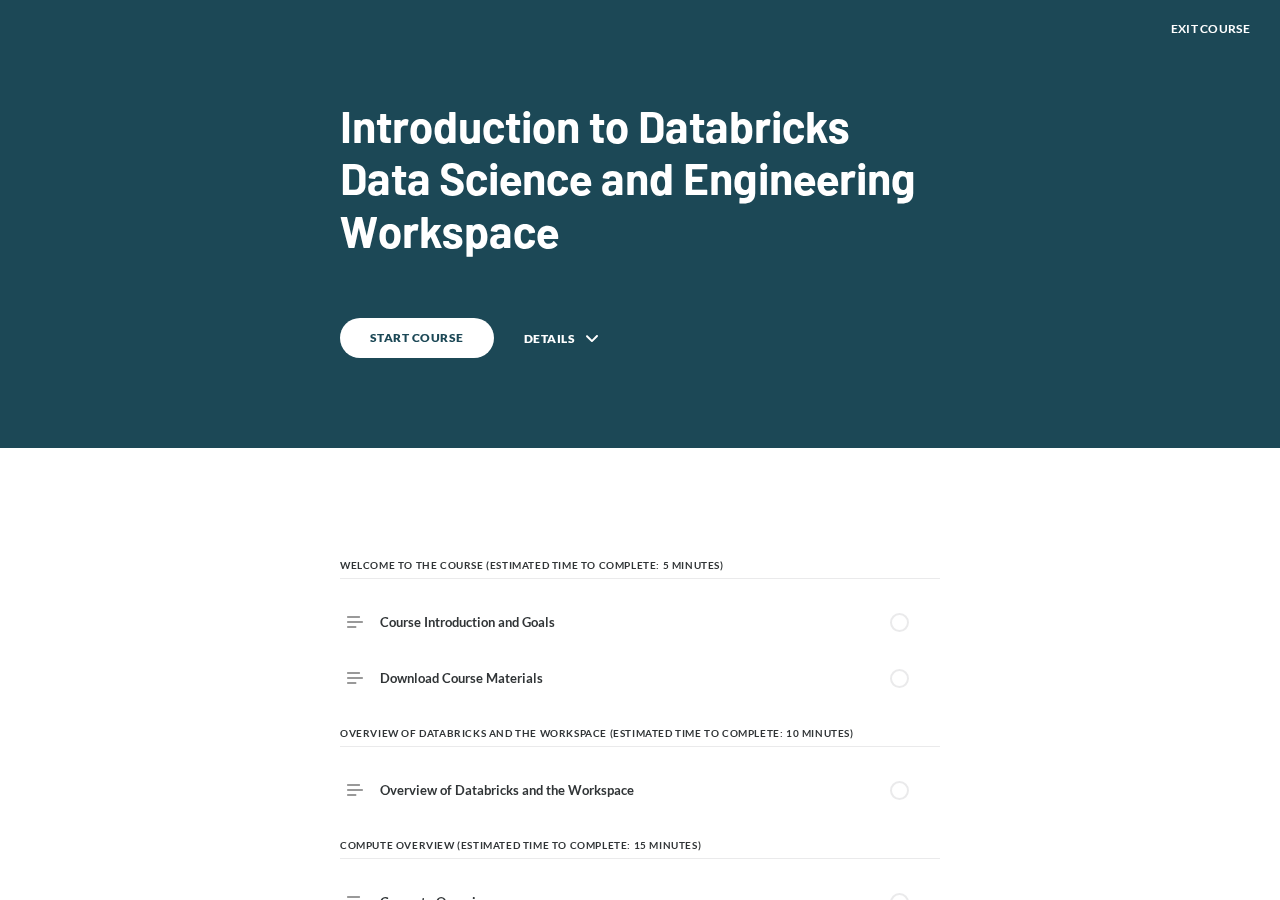
<file: index.html>
<!DOCTYPE html>
<html lang="en" class="">
  <head>
    <meta http-equiv="X-UA-Compatible" content="IE=edge,chrome=1">
    <meta name="viewport" content="width=device-width, initial-scale=1, maximum-scale=1">
    <meta charset="utf-8">

    <title>Introduction to Databricks Data Science and Engineering Workspace</title>

    <link type="text/css" rel="stylesheet" href="lib/icomoon.css">
    <link type="text/css" rel="stylesheet" href="lib/main.bundle.css">
    <script type="text/javascript" src="lib/player-0.0.11.min.js"></script>
    <script type="text/javascript" src="lib/lzwcompress.js"></script>

    <!-- Resize Hack -->
    <script type="text/javascript">
      window.resizeTo(screen.width, screen.height);
    </script>

  

    <!--[if lt IE 9]>
    <script src="//html5shiv.googlecode.com/svn/trunk/html5.js"></script>
    <![endif]-->
  </head>
  <body>
    <style>
      .brand--head, .brand--head *   { font-family: 'New Barlow' !important; }
      .brand--body, .brand--body *   { font-family: 'New Barlow' !important; }
      .brand--lhead, .brand--lhead * { font-family: 'New Barlow' !important; }
      .brand--lbody, .brand--lbody * { font-family: 'New Barlow' !important; }
      .brand--ui, .brand--ui *       { font-family: 'Lato' !important; }

      .brand--beforeHead:before { font-family: 'New Barlow' !important; }
      .brand--afterHead:after { font-family: 'New Barlow' !important; }

      .brand--background        { background-color: #1C4856 !important; }
      .brand--background-all *  { background-color: #1C4856 !important; }
      .brand--border            { border-color: #1C4856 !important; }
      .brand--color             { color: #1C4856 !important; }
      .brand--color-all *       { color: #1C4856 !important; }
      .brand--shadow            { box-shadow: 0 0 0 0.2rem #1C4856 !important; }
      .brand--shadow-all *      { box-shadow: 0 0 0 0.2rem #1C4856 !important; }
      .brand--fill              { fill: #1C4856 !important; }
      .brand--stroke            { stroke: #1C4856 !important; }

      .brand--beforeBackground:before { background-color: #1C4856 !important; }
      .brand--beforeBorder:before     { border-color: #1C4856 !important; }
      .brand--beforeColor:before      { color: #1C4856 !important; }

      .brand--afterBackground:after { background-color: #1C4856 !important; }
      .brand--afterBorder:after     { border-color: #1C4856 !important; }
      .brand--afterColor:after      { color: #1C4856 !important; }

      /* should be applied to containers where links
         need to appear in brand color */
      .brand--linkColor a { color: #1C4856 !important; }

      /* should be applied to containers where links
         need to change to brand color on hover */
      .brand--linkColorHover a:hover { color: #1C4856 !important; }

      /* should be applied to any single element that
         needs to change color on hover */
      .brand--hoverColor:hover { color: #1C4856 !important; }

      /* TODO: probably need a way to create a 5-10% darker/lighter color */
      .brand--linkColor a:hover,
      .button.brand--background:hover { opacity: .65 !important; }

      @media (min-width: 47.9375em) { /* 768px */
        .brand--min768--background { background-color: #1C4856 !important; }
        .brand--min768--border     { border-color: #1C4856 !important; }
        .brand--min768--color      { color: #1C4856 !important; }
      }

      @media (max-width: 47.9375em) { /* 768px */
        .brand--max768--background { background-color: #1C4856 !important; }
        .brand--max768--border     { border-color: #1C4856 !important; }
        .brand--max768--color      { color: #1C4856 !important; }
      }
    </style>
    <div id="app"></div>
    <script>
  (function(root) {
    window.labelSet = {"id":"PkemO06yiw7AjnruXJYnN4Xm","author":"aid|dd9ecd8d-c627-4ce5-9e4f-744b8c82e298","name":"English","defaultId":1,"defaultSet":true,"labels":{"result":"result","search":"search","results":"results","quizNext":"NEXT","tabGroup":"Tab","codeGroup":"Code","noResults":"No results for","noteGroup":"Note","quizScore":"Your score","quizStart":"START QUIZ","courseExit":"ABDALLAH KHEMAIS","courseHome":"Home","lessonName":"Lesson","quizSubmit":"SUBMIT","quoteGroup":"Quote","salutation":"👋 Bye!","buttonGroup":"Button","courseStart":"START COURSE","embedViewOn":"VIEW ON","exitMessage":"You may now leave this page.","quizCorrect":"Correct","quizPassing":"PASSING","quizResults":"Quiz Results","courseResume":"RESUME COURSE","processStart":"START","processSwipe":"Swipe to continue","quizContinue":"Continue","quizLandmark":"Quiz","quizQuestion":"Question","courseDetails":"DETAILS","embedReadMore":"Read more","feedbackGroup":"Feedback","quizIncorrect":"Incorrect","quizTakeAgain":"TAKE AGAIN","sortingReplay":"REPLAY","accordionGroup":"Accordion","embedLinkGroup":"Embedded web content","lessonComplete":"COMPLETE","statementGroup":"Statement","storylineGroup":"Storyline","attachmentGroup":"File Attachment","embedPhotoGroup":"Embedded photo","embedVideoGroup":"Embedded video","playButtonLabel":"Play","processComplete":"Complete","processLandmark":"Process","processNextStep":"NEXT STEP","processStepName":"Step","seekSliderLabel":"Seek","sortingLandmark":"Sorting Activity","audioPlayerGroup":"Audio player. You can use the space bar to toggle playback and arrow keys to scrub.","buttonStackGroup":"Button stack","embedPlayerGroup":"Embedded media player","lessonRestricted":"Lessons must be completed in order","pauseButtonLabel":"Pause","scenarioComplete":"Scenario Complete!","scenarioContinue":"CONTINUE","scenarioTryAgain":"TRY AGAIN","textOnImageGroup":"Text on image","timelineLandmark":"Timeline","urlEmbedLandmark":"URL/Embed","videoPlayerGroup":"Video player. You can use the space bar to toggle playback and arrow keys to scrub.","blocksClickToFlip":"Click to flip","blocksPreposition":"of","bulletedListGroup":"Bulleted list","checkboxListGroup":"Checkbox list","imageAndTextGroup":"Image and text","imageGalleryGroup":"Image gallery","lessonPreposition":"of","numberedListGroup":"Numbered list","processLessonName":"Lesson","processStartAgain":"START AGAIN","scenarioStartOver":"START OVER","courseSkipToLesson":"SKIP TO LESSON","flashcardBackLabel":"Flashcard back","flashcardGridGroup":"Flashcard grid","nextFlashCardLabel":"Next flashcard","flashcardFrontLabel":"Flashcard front","flashcardStackGroup":"Flashcard stack","knowledgeCheckGroup":"Knowledge check","sortingCardsCorrect":"Cards Correct","hamburgerButtonLabel":"Course Overview Sidebar","lessonHeaderLandmark":"Lesson Header","numberedDividerGroup":"Numbered divider","lessonContentLandmark":"Lesson Content","lessonSidebarLandmark":"Lesson Sidebar","quizAnswerPlaceholder":"Type your answer here","labeledGraphicLandmark":"Labeled Graphic","previousFlashCardLabel":"Previous flashcard","processStepPreposition":"of","overviewPageTitleSuffix":"Overview","quizAcceptableResponses":"Acceptable responses","quizRequirePassingScore":"Must pass quiz before continuing","timelineCardGroupPrefix":"Timeline Card","labeledGraphicBubbleLabel":"Labeled graphic bubble","labeledGraphicMarkerLabel":"Labeled graphic marker","labeledGraphicNextMarkerLabel":"Next marker","labeledGraphicPreviousMarkerLabel":"Previous marker"},"deleted":false,"createdAt":"2021-09-07T18:14:16.567Z","updatedAt":"2021-09-07T18:14:16.567Z","iso639Code":"en","transferredAt":null};
    window.courseData = "[base64]";

    var quizId = null;
    var storylineId = null;
    var completionPercentage = 80;
    var reporting = 'passed-incomplete';

    var stuffToPick = [
      'SetBookmark',   // set identifier for bookmark
      'SetDataChunk',  // set a stringified object with lesson progress
      'GetDataChunk',  // retreive stringified object with lesson progress
      'SetReachedEnd', // tell LMS user completed course
      'SetFailed', // tell LMS user Failed course
      'SetPassed', // tell LMS user Passed the course
      'SetScore', // Report Users Score to the LMS (for Pass and fail)
      'GetStatus', // Get Current Status
      'ResetStatus', // Reset the Status
      'CreateResponseIdentifier', // Create question response
      'MatchingResponse', // Create question matching response
      'RecordMatchingInteraction', // Question Type
      'RecordFillInInteraction', // Question Type
      'RecordMultipleChoiceInteraction', // Question Type
      'Finish',
      'ConcedeControl'
    ];

    var LMSProxy = pick(stuffToPick, window.parent, Function.prototype);

    finish(0);

    var cache = getLMSData();

    function debounce(fn, delay) {
  var timer = null;

  return function () {
    var context = this, args = arguments;
    clearTimeout(timer);
    timer = setTimeout(function () {
      fn.apply(context, args);
    }, delay);
  };
}

function compress(data) {
  try {
    return JSON.stringify({
      v: 2,
      d: lzwCompress.pack(JSON.stringify(data)),
      cpv: "R7qg1QGe"
    });
  } catch(e) {
    return '';
  }
}

function decompress(stringData) {
  try {
    const data = JSON.parse(stringData);

    return data.d
      ? JSON.parse(lzwCompress.unpack(data.d))
      : data;
  } catch(e) {
    return {};
  }
}

function assign(target) {
  if (target === undefined || target === null) {
    throw new TypeError('assign: Cannot convert undefined or null to object');
  }

  var output = Object(target);

  for (var index = 1; index < arguments.length; index++) {
    var source = arguments[index];
    if (source !== undefined && source !== null) {
      for (var nextKey in source) {
        if (source.hasOwnProperty(nextKey)) {
          output[nextKey] = source[nextKey];
        }
      }
    }
  }
  return output;
}

function identity(value) {
  return value;
}

function bookmark(id) {
  var url = 'index.html#/lessons/' + id;

  LMSProxy.SetBookmark(url, '');
}

function completeOut(passed, reportParam) {
  var reportType = reportParam || reporting;

  if(passed) {
    switch(reportType) {
      case 'completed-incomplete':
      case 'completed-failed':
        LMSProxy.ResetStatus();
        LMSProxy.SetReachedEnd();
        break;

      case 'passed-incomplete':
      case 'passed-failed':
        LMSProxy.SetPassed();
        LMSProxy.SetReachedEnd();
        break;
    }
  } else {
    switch(reportType) {
      case 'passed-failed':
      case 'completed-failed':
        if(!isPassed()) {
          LMSProxy.SetFailed();
        }
        break;
    }
  }
}

var setDataChunk = debounce(function(data) {
  LMSProxy.SetDataChunk(data);
}, 1000);

function concatLMSData(data) {
  assign(cache, data);
  setDataChunk(compress(cache));
}

function exit() {
  LMSProxy.ConcedeControl();
}

function finish(totalProgress) {
  if (
    quizId === null &&
    storylineId === null &&
    completionPercentage != undefined &&
    totalProgress >= completionPercentage
  ) {
    completeOut(true);
  }
}

function finishQuiz(passed, score, id) {
  if (id == quizId) {
    reportScore(score);
    completeOut(passed);
  }
}

function finishStoryline(id, passed, isQuiz, score) {
  if (id == storylineId) {
    if (isQuiz) {
      reportScore(score);
      completeOut(passed, 'passed-failed');
    } else {
      completeOut(passed);
    }
  }
}

function stripHtml(title) {
  return title.replace(/<(?:.|\n)*?>/gm, '');
}

function shorten(title) {
  return title.charAt(0);
}

function buildResponseIdentifier(response) {
  var title = stripHtml(response.title);
  return LMSProxy.CreateResponseIdentifier(shorten(title), title);
}

function buildMatchingResponse(response) {
  var sourceTitle = stripHtml(response.source.title);
  var targetTitle = stripHtml(response.target.title);

  var source =
    LMSProxy.CreateResponseIdentifier(shorten(sourceTitle), sourceTitle);
  var target =
    LMSProxy.CreateResponseIdentifier(shorten(targetTitle), targetTitle);

  return new LMSProxy.MatchingResponse(source, target);
}

function cleanTitle(title, maxSize) {
  return title.substr(0, maxSize || 20).replace(/ /g, '_');
}

function titleToId(quiz, question, attempts) {
  return cleanTitle(quiz, 20) + '_' + cleanTitle(question, 230) + '_' + attempts.toString().substr(0,3);
}

function normalizeResult(correct) {
  return correct
    ? window.parent.INTERACTION_RESULT_CORRECT
    : window.parent.INTERACTION_RESULT_WRONG;
}

function reportAnswer(data) {
  var recorder = Function.prototype;
  var response;
  var correctResponses;

  var isCorrect = normalizeResult(data.isCorrect);
  var latency = data.latency;
  var title = data.questionTitle;
  var weighting = 1;
  var strId = titleToId(data.quizTitle, title, data.retryAttempts);

  switch (data.type) {
    case 'MULTIPLE_CHOICE':
    case 'MULTIPLE_RESPONSE':
      response = data.response.map(buildResponseIdentifier);
      correctResponses = data.correctResponse.map(buildResponseIdentifier);
      recorder = LMSProxy.RecordMultipleChoiceInteraction;
      break;

    case 'FILL_IN_THE_BLANK':
      response = data.response;
      correctResponses = data.correctResponse;
      recorder = LMSProxy.RecordFillInInteraction;
      break;

    case 'MATCHING':
      response = data.response.map(buildMatchingResponse);
      correctResponses = data.correctResponse.map(buildMatchingResponse);
      recorder = LMSProxy.RecordMatchingInteraction;
      break;
  }

  recorder(
    strId,
    response,
    isCorrect,
    correctResponses,
    title,
    weighting,
    latency,
    0
  );
}

function getLMSData() {
  var data = null;

  if(!cache) {
    data = LMSProxy.GetDataChunk();

    var result = data
      ? decompress(data)
      : {};

    return result;
  }

  return assign({}, cache);
}

function getProgress(initialProgress) {
  var decodeCourseProgress =
    root.Rise.decodeCourseProgress;

  var progress = assign({}, {
    progress: { lessons: {} }
  }, getLMSData()).progress;

  if(initialProgress) {
    return decodeCourseProgress(initialProgress, progress);
  }

  return progress;
}

function isExport() {
  return true;
}

function isPassed() {
  return LMSProxy.GetStatus() === window.parent.LESSON_STATUS_PASSED;
}

function pick(keys, obj, def) {
  return keys.reduce(function(memo, key) {
    if(obj[key] === undefined) {
      if(def !== undefined) {
        memo[key] = def;
      }
    } else {
      memo[key] = obj[key];
    }

    return memo;
  }, {});
}

function reportScore(score) {
  var highScore = Math.max(getLMSData().score || 0, score);
  concatLMSData({ score: highScore });

  LMSProxy.SetScore(highScore, 100, 0);
}

function resolvePath(path) {
  return ('assets/').concat(path);
}

function resolveFontPath(font) {
  return ('lib/fonts/').concat(font.key.split('/').reverse()[0]);
}

function setLessonProgress(lessonProgress) {
  var encodeLessonProgress =
    root.Rise.encodeLessonProgress;

  var currentProgress = getProgress();

  var lessons = assign(
    {},
    currentProgress.lessons,
    encodeLessonProgress(lessonProgress)
  );

  var progress = assign({}, currentProgress, { lessons: lessons });

  concatLMSData({ progress: progress });
}

function setCourseProgress(courseProgress) {
  var encodeCourseProgress =
    root.Rise.encodeCourseProgress;

  var currentProgress = getProgress();

  var progress = assign(
    {},
    currentProgress,
    encodeCourseProgress(courseProgress)
  );

  concatLMSData({ progress: progress });
}

function getMasteryScore(payload) {
  return payload.passingScore;
}

root.Rise = {
  completeLessons: identity,
  decodeCourseProgress: identity,
  encodeCourseProgress: identity,
  encodeLessonProgress: identity
};

root.Runtime = {
  bookmark: bookmark,
  exit: exit,
  finish: finish,
  finishQuiz: finishQuiz,
  finishStoryline: finishStoryline,
  getMasteryScore: getMasteryScore,
  getProgress: getProgress,
  isExport: isExport,
  reportAnswer: reportAnswer,
  resolveFontPath: resolveFontPath,
  resolvePath: resolvePath,
  setCourseProgress: setCourseProgress,
  setLessonProgress: setLessonProgress
};

  }(window));
</script>


    
      <script src="lib/main.bundle.js"></script>
    
  </body>
</html>
</file>
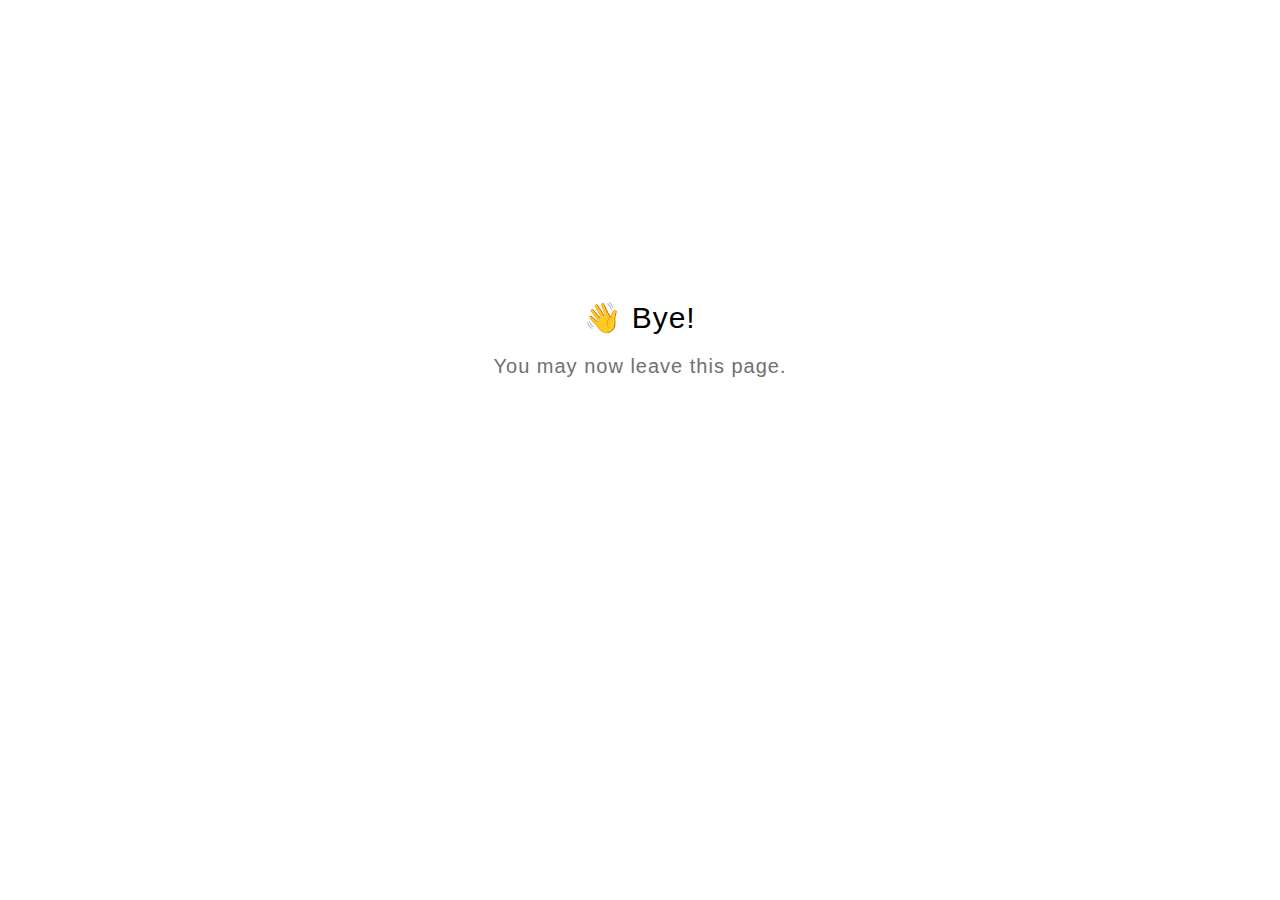
<file: scormdriver/goodbye.html>
<html>
  <head>
    <meta charset="utf-8" lang="en">
    <style>
      html {
        font-size: 20px;
        font-family: 'lato', sans-serif;
        font-weight: lighter;
        letter-spacing: 0.05rem;
      }

      .goodbye-container {
        text-align: center;
        margin-top: 15rem;
      }

      .bye-message {
        font-size: 1.5rem;
      }

      .exit-text {
        color: #707070;
        margin-top: 1rem;
      }
    </style>
  </head>
  <body>
    <div class="goodbye-container">
      <div class="bye-message">👋 Bye!</div>
      <div class="exit-text">You may now leave this page.</div>
    </div>
  </body>
</html>
</file>
<file: lib/icomoon.css>
@font-face {
	font-family: 'icomoon';
	src:  url('fonts/icomoon.ttf') format('truetype'),
				url('fonts/icomoon.woff') format('woff');
	font-weight: normal;
	font-style: normal;
}

[class^="icon-"], [class*=" icon-"] {
	/* use !important to prevent issues with browser extensions that change fonts */
	font-family: 'icomoon' !important;
	speak: none;
	font-style: normal;
	font-weight: normal;
	font-variant: normal;
	text-transform: none;
	line-height: 1;

	/* Better Font Rendering =========== */
	-webkit-font-smoothing: antialiased;
	-moz-osx-font-smoothing: grayscale;
}

.icon-edit-author-name:before {
	content: "\e976";
}
.icon-lock:before {
	content: "\e977";
}
.icon-checkmark-valid:before {
	content: "\e95d";
}
.icon-close-media-panel:before {
	content: "\e95e";
}
.icon-trash4:before {
	content: "\e95f";
}
.icon-x-invalid-url:before {
	content: "\e960";
}
.icon-attach2:before {
	content: "\e961";
}
.icon-bold:before {
	content: "\e962";
}
.icon-fontcolor:before {
	content: "\e963";
}
.icon-fontsize:before {
	content: "\e964";
}
.icon-italic:before {
	content: "\e965";
}
.icon-link:before {
	content: "\e966";
}
.icon-orderedlist:before {
	content: "\e967";
}
.icon-quote:before {
	content: "\e968";
}
.icon-unorderedlist:before {
	content: "\e969";
}
.icon-feedback:before {
	content: "\e910";
}
.icon-review:before {
	content: "\e911";
}
.icon-customizable:before {
	content: "\e908";
}
.icon-design:before {
	content: "\e909";
}
.icon-interactions:before {
	content: "\e90a";
}
.icon-questions:before {
	content: "\e90b";
}
.icon-scenarios2:before {
	content: "\e90c";
}
.icon-slides:before {
	content: "\e90d";
}
.icon-desktop:before {
	content: "\e902";
}
.icon-expressions:before {
	content: "\e903";
}
.icon-poses:before {
	content: "\e904";
}
.icon-retina:before {
	content: "\e905";
}
.icon-scenarios:before {
	content: "\e906";
}
.icon-transparency:before {
	content: "\e907";
}
.icon-Master-01:before {
	content: "\e934";
}
.icon-Master-02:before {
	content: "\e93a";
}
.icon-Master-03:before {
	content: "\e939";
}
.icon-Master-04:before {
	content: "\e936";
}
.icon-Master-05:before {
	content: "\e93b";
}
.icon-Master-06:before {
	content: "\e935";
}
.icon-Master-07:before {
	content: "\e937";
}
.icon-Master-08:before {
	content: "\e938";
}
.icon-Master-09:before {
	content: "\e922";
}
.icon-Master-10:before {
	content: "\e926";
}
.icon-Master-11:before {
	content: "\e924";
}
.icon-Master-12:before {
	content: "\e928";
}
.icon-Master-13:before {
	content: "\e923";
}
.icon-Master-14:before {
	content: "\e925";
}
.icon-Master-15:before {
	content: "\e929";
}
.icon-Master-16:before {
	content: "\e927";
}
.icon-Master-17:before {
	content: "\e92b";
}
.icon-Master-18:before {
	content: "\e92c";
}
.icon-Master-19:before {
	content: "\e92d";
}
.icon-Master-20:before {
	content: "\e92e";
}
.icon-Master-21:before {
	content: "\e92f";
}
.icon-Master-22:before {
	content: "\e930";
}
.icon-Master-23:before {
	content: "\e931";
}
.icon-Master-24:before {
	content: "\e932";
}
.icon-Master-25:before {
	content: "\e933";
}
.icon-Master-26:before {
	content: "\e92a";
}
.icon-check-circle:before {
	content: "\e803";
}
.icon-trash:before {
	content: "\e804";
}
.icon-rotation:before {
	content: "\e91a";
}
.icon-vector:before {
	content: "\e91b";
}
.icon-mute:before {
	content: "\e90e";
}
.icon-volume:before {
	content: "\e90f";
}
.icon-logo:before {
	content: "\e805";
}
.icon-share:before {
	content: "\e801";
}
.icon-sorting:before {
	content: "\e91c";
}
.icon-more:before {
	content: "\e91d";
}
.icon-copy:before {
	content: "\e951";
}
.icon-clock:before {
	content: "\e915";
}
.icon-quotes-left:before {
	content: "\e918";
}
.icon-list-numbered:before {
	content: "\e916";
}
.icon-list2:before {
	content: "\e917";
}
.icon-plus:before {
	content: "\e60a";
}
.icon-info:before {
	content: "\e974";
}
.icon-cross:before {
	content: "\e913";
}
.icon-checkmark:before {
	content: "\e975";
}
.icon-arrow-up2:before {
	content: "\e959";
}
.icon-arrow-down2:before {
	content: "\e95a";
}
.icon-sort-alpha-asc:before {
	content: "\e912";
}
.icon-rtf:before {
	content: "\e94b";
}
.icon-doc:before {
	content: "\e94a";
}
.icon-pdf:before {
	content: "\e94c";
}
.icon-ppt:before {
	content: "\e94d";
}
.icon-file:before {
	content: "\e94e";
}
.icon-xls:before {
	content: "\e94f";
}
.icon-zip:before {
	content: "\e950";
}
.icon-file-alt:before {
	content: "\e944";
}
.icon-doc-alt:before {
	content: "\e943";
}
.icon-pdf-alt:before {
	content: "\e945";
}
.icon-ppt-alt:before {
	content: "\e946";
}
.icon-rtf-alt:before {
	content: "\e947";
}
.icon-xls-alt:before {
	content: "\e948";
}
.icon-zip-alt:before {
	content: "\e949";
}
.icon-attach:before {
	content: "\e942";
}
.icon-reload:before {
	content: "\e941";
}
.icon-trash2:before {
	content: "\e60d";
}
.icon-arrow-left:before {
	content: "\e608";
}
.icon-arrow-right:before {
	content: "\e609";
}
.icon-check-alt:before {
	content: "\e606";
}
.icon-password-view:before {
	content: "\e972";
}
.icon-password-hide:before {
	content: "\e973";
}
.icon-view-grid:before {
	content: "\e96c";
}
.icon-grid-view:before {
	content: "\e96c";
}
.icon-view-list:before {
	content: "\e96d";
}
.icon-list-view:before {
	content: "\e96d";
}
.icon-blocks:before {
	content: "\e95b";
}
.icon-list3:before {
	content: "\e95c";
}
.icon-export:before {
	content: "\e958";
}
.icon-screencast:before {
	content: "\e957";
}
.icon-cursor:before {
	content: "\e956";
}
.icon-documents:before {
	content: "\e952";
}
.icon-duplicate:before {
	content: "\e952";
}
.icon-trash3:before {
	content: "\e953";
}
.icon-Article:before {
	content: "\e93c";
}
.icon-Interaction:before {
	content: "\e93d";
}
.icon-Quiz:before {
	content: "\e93e";
}
.icon-Video:before {
	content: "\e93f";
}
.icon-trashcan:before {
	content: "\e921";
}
.icon-marker_style:before {
	content: "\e920";
}
.icon-photo:before {
	content: "\e91f";
}
.icon-microphone:before {
	content: "\e91e";
}
.icon-plus2:before {
	content: "\e800";
}
.icon-processing:before {
	content: "\e607";
}
.icon-menu:before {
	content: "\e602";
}
.icon-headset:before {
	content: "\e603";
}
.icon-list:before {
	content: "\e604";
}
.icon-video:before {
	content: "\e605";
}
.icon-mail:before {
	content: "\e954";
}
.icon-remove:before {
	content: "\e955";
}
.icon-up-level-2:before {
	content: "\e96e";
}
.icon-up-level-list-2:before {
	content: "\e96f";
}
.icon-plus-circle:before {
	content: "\e802";
}
.icon-up-level:before {
	content: "\e970";
}
.icon-up-level-list:before {
	content: "\e971";
}
.icon-eye:before {
	content: "\e96b";
}
.icon-tick:before {
	content: "\e900";
}
.icon-check:before {
	content: "\e901";
}
.icon-link-alt:before {
	content: "\e919";
}
.icon-chevron-down:before {
	content: "\e60b";
}
.icon-chevron-up:before {
	content: "\e60c";
}
.icon-chevron-left:before {
	content: "\e600";
}
.icon-chevron:before {
	content: "\e601";
}
.icon-chevron-right:before {
	content: "\e601";
}
.icon-close-small:before {
	content: "\e940";
}
.icon-pie-chart:before {
	content: "\e914";
}
.icon-alert:before {
	content: "\e96a";
}
</file>
<file: lib/main.bundle.css>
@charset "UTF-8";a,abbr,acronym,address,applet,article,aside,audio,big,blockquote,body,canvas,caption,center,cite,code,dd,del,details,dfn,div,dl,dt,em,embed,fieldset,figcaption,figure,footer,form,h1,h2,h3,h4,h5,h6,header,hgroup,html,iframe,img,ins,kbd,label,legend,li,mark,menu,nav,object,ol,output,p,pre,q,ruby,s,samp,section,small,span,strike,strong,sub,summary,sup,table,tbody,td,tfoot,th,thead,time,tr,tt,u,ul,var,video{margin:0;padding:0;border:0;font-size:100%;font:inherit;vertical-align:baseline}article,aside,details,figcaption,figure,footer,header,hgroup,menu,nav,section{display:block}body{line-height:1}ol,ul{list-style:none}blockquote,q{quotes:none}blockquote:after,blockquote:before,q:after,q:before{content:""}table{border-collapse:collapse;border-spacing:0}input::-ms-clear{display:none}.bigHeadMode .avatar__image,.bigHeadMode .course-collaborators-author__avatar,.bigHeadMode .item-lock__avatar,.bigHeadMode .lesson-header__author img,.bigHeadMode .overview__author-image,.bigHeadMode .select-author__image,.bigHeadMode .user-info__profile{transform:rotate(0) scale(2);transform-origin:center;transition:transform .3s ease-in-out}.bigHeadMode .avatar__image:hover,.bigHeadMode .course-collaborators-author__avatar:hover,.bigHeadMode .item-lock__avatar:hover,.bigHeadMode .lesson-header__author img:hover,.bigHeadMode .overview__author-image:hover,.bigHeadMode .select-author__image:hover,.bigHeadMode .user-info__profile:hover{transform:rotate(1turn) scale(1)}button{margin:0;padding:0;border:none;border-radius:0;font:inherit;color:inherit;background:none;-webkit-appearance:none;-moz-appearance:none;appearance:none}@-ms-viewport{width:device-width}@viewport{width:device-width}*{box-sizing:border-box}body,html{background:#f5f5f5}html{max-width:100vw;overflow-x:hidden;overflow-y:auto;font-size:62.5%;-webkit-font-smoothing:antialiased;-moz-osx-font-smoothing:grayscale}body,html{height:100%;overflow:hidden}body{margin:0;line-height:1.5;font-family:lato,sans-serif;font-size:1.6em;color:#313537}@keyframes slide-in{to{transform:translateX(0)}}@keyframes fade-out{0%{opacity:1}to{opacity:0;visibility:hidden}}#app,#innerApp,.transition-group{height:100%;overflow:hidden}a[data-external]{cursor:pointer;text-decoration:underline}@-moz-document url-prefix(){a,div,span{outline-color:#000}}:-webkit-full-screen-ancestor:not(iframe){animation-name:none!important}.browser-support{position:fixed;bottom:0;left:0;right:0;z-index:999}.browser-support__inner{position:relative;padding:2.5rem;background-color:#282828;text-align:left;font-weight:700;font-size:1.4rem;letter-spacing:.02rem}@media (min-width:48em){.browser-support__inner{text-align:center}}.browser-support__text{color:#a2acb0}.browser-support__text--full{display:none}@media (min-width:48em){.browser-support__text--full{display:inline}}@media (min-width:48em){.browser-support__text--mobile{display:none}}.browser-support__link{color:#fff;text-decoration:none}.browser-support__link>.icon{font-size:.75rem;margin-left:.3rem}.browser-support__dismiss{position:absolute;top:50%;right:3rem;width:3.4rem;height:3.4rem;line-height:3.4rem;margin-top:-1.7rem;border-radius:50%;background-color:#fafafa;border:none;padding:0;cursor:pointer;text-align:center}.browser-support__dismiss-icon{display:inline-block;font-size:3rem;line-height:normal!important;margin-top:-.25rem}.curtain{margin:2.9rem 0;max-width:50%;text-align:center}.curtain__cancel{margin-top:5rem}.curtain__container{align-items:center;background:#fff;bottom:0;display:flex;justify-content:center;left:0;position:fixed;right:0;top:0;z-index:9000}.curtain__title{color:#313537;font-size:3.2rem;font-weight:300;letter-spacing:-.1px;margin-bottom:1.5rem}.curtain__description{color:#4a4a4a;opacity:.8;line-height:1.77;width:43rem;font-size:1.3rem;letter-spacing:.5px;margin-bottom:3rem}.curtain__text{margin-top:3rem;font-size:2.4rem;font-weight:300}.curtain__spinner{width:3.2rem;height:3.2rem;border:.2rem solid rgba(49,53,55,.5);border-left-color:rgba(49,53,55,.15);animation:spin 1.5s linear infinite;border-radius:50%;margin:0 auto}.curtain__spinner--reconnect{width:5.1rem;height:5.1rem;margin-bottom:1.5rem}.button{-webkit-appearance:none;font-size:inherit;font-family:lato,sans-serif;border:0;padding:0;background:transparent;cursor:pointer}.button,.button--menu{display:inline-block;color:#313537}.button--menu{position:relative;height:4rem;width:4rem;top:-1rem;left:-1rem;padding:1rem;font-weight:900;font-size:3rem;line-height:1.6rem;text-transform:uppercase;transition:color .3s}.button--menu i{margin-top:-.4rem}.button--menu i,.button--menu i:after,.button--menu i:before{position:absolute;top:50%;left:1rem;display:block;height:.2rem;width:1.5rem;background:#313537}.button--menu i:after,.button--menu i:before{content:"";position:absolute;top:-.4rem;left:0;right:0}.button--menu i:after{top:auto;bottom:-.4rem}.button--menu:hover{color:#61696d}.button--menu:hover:after,.button--menu:hover:before{background:#61696d}.button--sidebar{position:fixed;left:0;bottom:0;width:36rem;height:5.2rem;padding:1.5rem 0}.button--sidebar-basic{width:100%;padding:1.85rem 0}.button--sidebar,.button--sidebar-basic{text-transform:uppercase;font-weight:900;font-size:1.2rem;letter-spacing:.08rem;color:#fff;background-color:#313537!important}.button--sidebar-basic [class*=icon-],.button--sidebar [class*=icon-]{display:inline-block;width:2.2rem;height:2.2rem;margin-right:.8rem;vertical-align:5%;line-height:2.2rem;font-size:1rem;color:#313537;border-radius:50%;background:#fff}.button--done{min-width:12.5rem;height:3.3rem;padding:0 3rem;line-height:3.3rem;letter-spacing:.16rem;border-radius:3.3rem;-webkit-font-smoothing:antialiased}.button--done,.button--header{text-transform:uppercase;text-align:center;font-weight:900;font-size:1.2rem;color:#313537;background:#fff}.button--header{height:2.5rem;padding:0 1.5rem;line-height:2.5rem;letter-spacing:.12rem;border-radius:2.5rem}.button--header-done,.button--inverted,.button--outline{padding:.25rem 2rem;text-transform:uppercase;text-align:center;font-weight:700;font-size:1.2rem;letter-spacing:.12rem;border-radius:2.5rem}.button+.button--header-done,.button+.button--inverted,.button+.button--outline{margin-left:1.5rem}.button+.button--header-done-right-course-themes,.button+.button--inverted-right-course-themes,.button+.button--outline-right-course-themes{margin-left:.6rem}.button--header-done,.button--inverted,button.button--outline{padding:.4rem 2rem}.button--compact{padding:.25rem 1.5rem}.button--next,.button--submit{padding:1.5rem 3rem;min-width:13rem;text-transform:uppercase;font-size:1.2rem;font-weight:900;color:#fff;background:#d6d7d7;transition:background .3s}.button--next:hover,.button--submit:hover{transition:background 0}.button--submit{pointer-events:none}.button--submit-active{pointer-events:inherit;background:#50abf1}.button--outline{background:#fff;border:1px solid rgba(49,53,55,.4)}.button--outline-transparent{background:initial}.button--outline:focus,.button--outline:hover,.menu--active .button--outline{border-color:#313537}.button--header-done,.button--inverted{color:#fff;border:1px solid rgba(49,53,55,.4);background:#313537}.button--header-done.button--disabled{opacity:.2;margin-left:1.5rem}.button--signin{display:inline-block;cursor:pointer;outline:none;-webkit-user-select:none;-moz-user-select:none;-ms-user-select:none;user-select:none;text-decoration:none;transition:box-shadow 90ms ease-in-out,transform 90ms ease-in-out;font-family:lato,sans-serif;padding:0 3.5rem;height:4.5rem;line-height:4.5rem;font-size:1.4rem;font-weight:700;color:#fff;border-width:0;border-radius:2.25rem;background:#4fbdf4}.button--signin:focus,.button--signin:hover{box-shadow:inset 0 -1px rgba(0,0,0,.2)}.button--signin:active{box-shadow:inset 0 1px rgba(0,0,0,.2),inset 0 100px rgba(0,0,0,.1);transform:translateY(1px)}.button--disabled{opacity:.5;cursor:not-allowed}.button--controls{height:3rem;padding:0 2rem;line-height:2.3rem;text-transform:none;text-align:center;font-weight:400;font-size:1.2rem;letter-spacing:0;background:#fff;border-radius:2.3rem;border:1px solid rgba(49,53,55,.2)}.button+.button--controls{margin-left:1.5rem}.button--controls:hover{border-color:rgba(49,53,55,.8)}.button--extraPadding{padding:1.15rem 4.8rem}.modal{position:fixed;top:0;bottom:0;left:0;right:0;display:flex;align-items:center;justify-content:center;padding:0 6rem;transform:translateZ(0);z-index:1001}.modal--force_to_top{align-items:inherit;padding-top:5rem}.modal-enter .modal__dialog,.modal-enter .modal__overlay{opacity:0}.modal-enter .modal__dialog{transform:scale(.97)}.modal-enter.modal-enter-active .modal__overlay{opacity:1;transition:opacity .4s ease-out}.modal-enter.modal-enter-active .modal__dialog{opacity:1;transform:scale(1);transition:opacity .3s ease-out,transform .3s ease-out}.modal-exit .modal__dialog,.modal-exit .modal__overlay{opacity:1}.modal-exit .modal__dialog{transform:scale(1)}.modal-exit.modal-exit-active .modal__overlay{opacity:0;transition:opacity .4s ease-out}.modal-exit.modal-exit-active .modal__dialog{opacity:0;transform:scale(.97);transition:opacity .15s ease-in,transform .15s ease-in}.modal__overlay{position:fixed;top:0;bottom:0;left:0;right:0;background:hsla(0,0%,100%,.7)}.modal__overlay--dark{background:rgba(0,0,0,.5)}.modal__dialog{display:flex;flex-direction:column;position:relative;width:54rem;max-width:100%;padding:2rem 0 0;font-size:1.4rem;background:#fff;box-shadow:0 .6rem 2rem rgba(0,0,0,.08);z-index:1002}.modal__close{position:absolute;top:1rem;right:1rem;width:3rem;height:3rem;text-align:center;line-height:3rem;cursor:pointer;color:rgba(49,53,55,.6);transition:color .3s}.modal__close:hover{color:#313537}.modal__header{padding:0 0 2rem 3rem;line-height:1;border-bottom:.1rem solid #eaeaeb}.modal__heading{color:#313537}.modal__subheading{font-size:1.1rem;padding-left:.5rem}.modal__subtitle{color:#adaeaf}.modal__text{color:#313537}.modal__content{overflow-y:hidden;height:100%}.modal__content--force-scroll{overflow-y:auto}.modal__content--with-footer{flex-grow:1}.modal__footer{flex-shrink:0;height:6.8rem;z-index:12}.modal__footer-shadow{bottom:5.8rem;box-shadow:0 0 2rem 0 rgba(0,0,0,.24);position:absolute;right:0;z-index:-10;left:0;width:100%;height:1rem}.base-modal__content{padding:2rem 3rem}.base-modal__content--centered{text-align:center}.base-modal__fields{padding:3rem 3rem 1rem}.base-modal__input{color:#313537;line-height:1.5;border:0;border-radius:0;display:block;width:100%;background-color:#f7f7f7;background-image:none;outline:none;font-size:1.4rem;padding:1.4rem;margin-bottom:1rem}.base-modal__label{display:inline-block;font-size:1.3rem;margin-bottom:1rem}.base-modal__btns{display:flex;justify-content:center;padding:2rem 0}.courseExit{position:absolute;background:none;border:none;padding:0;font-family:lato,sans-serif;font-size:1.2rem;font-weight:700;letter-spacing:.03rem;text-transform:uppercase;color:#959fa5;cursor:pointer;z-index:1000}.courseExit--standard{top:1.5rem;right:2rem}@media (max-width:47.9375em){.courseExit--standard{display:none}}.courseExit--mobile{display:none}@media (max-width:47.9375em){.courseExit--mobile{display:block;height:5rem;top:0;right:1.8rem;padding-left:1.8rem;font-size:1.1rem;letter-spacing:.02rem}}.courseExit--overview{top:2rem;right:3rem;color:#fff;opacity:1;transition:opacity .3s}@media (max-width:47.9375em){.courseExit--overview{right:2rem;font-size:1.1rem;letter-spacing:.02rem}}.overview--will-enter .courseExit--overview,.overview--will-exit .courseExit--overview{opacity:0}.audio-player{display:flex;flex:1;padding:.3rem}.audio-player__housing{display:flex;flex:1;align-items:center;flex-direction:row;flex-wrap:nowrap;-webkit-user-select:none;-moz-user-select:none;-ms-user-select:none;user-select:none;height:4.4rem;margin-bottom:2rem}.audio-player__play{position:relative;width:2.5rem;height:100%;cursor:pointer}.audio-player__play:before{content:"";position:absolute;display:block;height:0;width:0;top:50%;transform:translateY(-50%);border-left:.5rem solid transparent;border-right:.5rem solid transparent;border-color:transparent #313537;border-style:solid;border-width:.5rem 0 .5rem .8rem;background:transparent}.audio-player__play--pause{padding-left:.3rem}.audio-player__play--pause:before{transform:translate3d(.3rem,-50%,0)}.audio-player__play--pause:after,.audio-player__play--pause:before{content:"";position:absolute;display:block;top:50%;width:.2rem;height:1rem;border-left:0 solid transparent;border-right:0 solid transparent;border-color:transparent #313537;border-style:solid;border-width:0;background:#313537}.audio-player__play--pause:after{transform:translate3d(-.3rem,-50%,0)}.audio-player__tracker{position:relative;width:100%;height:100%;flex-shrink:100;cursor:pointer;margin:auto 0}.audio-player__tracker:after{right:0;background:#eaeaeb}.audio-player__tracker-bar,.audio-player__tracker:after{content:"";position:absolute;top:0;bottom:0;left:0;margin:auto 0;height:.1rem}.audio-player__tracker-bar{display:block;width:0;background:#50abf1;z-index:1}.audio-player__tracker-handle{content:"";display:block;position:absolute;top:0;left:0;bottom:0;margin:auto 0;height:1.3rem;width:1.3rem;border-radius:50%;box-shadow:0 .1rem .4rem 0 rgba(0,0,0,.2);z-index:1;background:#50abf1;transform:translateX(-.6rem)}.audio-player__timer{position:relative;height:100%;padding:0 0 0 1.5rem;line-height:4.4rem;font-size:1rem;font-family:lato,sans-serif;font-weight:700;white-space:nowrap;cursor:default}.audio-player__volume{display:none;height:100%;width:2.3rem;text-align:right;line-height:3.3rem;font-size:1.6rem;cursor:pointer}.audio-player__volume .icon-volume{display:inline-block}.audio-player__volume--muted .icon-volume,.audio-player__volume .icon-mute{display:none}.audio-player__volume--muted .icon-mute{display:inline-block}.blocks-lesson{background:#fff;padding-bottom:2rem}@media (min-width:48em){.blocks-lesson{padding-bottom:9.5rem}}.block-text{padding:3rem 0;transition:padding .5s;font-size:1.7rem}@media print{.block-text{font-size:1.3rem}}.block-text input{background:none;border:0;outline:none;text-overflow:ellipsis;word-wrap:break-word}.block-text p{margin-bottom:3.4rem;font-family:merriweather,serif;font-weight:400;line-height:1.941176470588235}.block-text p:last-child{margin-bottom:0}.block-text table+*{margin-top:3.4rem}.block-text h2{padding:.8rem 0;line-height:1.25;font-size:2.8rem;font-weight:700}@media (min-width:45em){.block-text h2{font-size:3.2rem}}@media print{.block-text h2{font-size:2.2rem}}.block-text h2 p{line-height:1.25;font-weight:700}.block-text h2 input{font:inherit}.block-text h3{padding:.8rem 0;line-height:1.25;font-size:2.2rem;font-weight:700}@media (min-width:45em){.block-text h3{font-size:2.4rem}}@media print{.block-text h3{font-size:1.8rem}}.block-text h3 p{line-height:1.25;font-weight:700}.block-text h3 input{font:inherit}.block-text--heading h2,.block-text--heading h3{margin:0 0 -1px;padding:.8rem 0}@media (min-width:52.5em){.block-text--heading .block-text__col,.block-text--onecol .block-text__col{display:block;box-sizing:border-box;float:left;width:83.33333%;padding-left:1.5rem;padding-right:1.5rem;min-height:1px}.block-text--heading .block-text__col:first-child,.block-text--onecol .block-text__col:first-child{margin-left:8.33333%}}@media (min-width:52.5em){.lesson--open .block-text--heading .block-text__col,.lesson--open .block-text--onecol .block-text__col{display:block;box-sizing:border-box;float:left;width:83.33333%;padding-left:1.5rem;padding-right:1.5rem;min-height:1px}.lesson--open .block-text--heading .block-text__col:first-child,.lesson--open .block-text--onecol .block-text__col:first-child{margin-left:8.33333%}}@media (min-width:60em){.lesson--open .block-text--heading .block-text__col,.lesson--open .block-text--onecol .block-text__col{width:100%}.lesson--open .block-text--heading .block-text__col:first-child,.lesson--open .block-text--onecol .block-text__col:first-child{margin-left:0}}@media (min-width:67.5em){.lesson--open .block-text--heading .block-text__col,.lesson--open .block-text--onecol .block-text__col{width:83.33333%}.lesson--open .block-text--heading .block-text__col:first-child,.lesson--open .block-text--onecol .block-text__col:first-child{margin-left:8.33333%}}@media print{.block-text--twocol .block-text__row{display:flex;margin:0}}@media (min-width:52.5em){.block-text--twocol .block-text__col{display:block;box-sizing:border-box;float:left;width:83.33333%;padding-left:1.5rem;padding-right:1.5rem;min-height:1px;margin-left:8.33333%}}@media print and (min-width:52.5em){.block-text--twocol .block-text__col{float:none;margin-left:0;width:100%}}@media (min-width:60em){.block-text--twocol .block-text__col{width:41.66667%;margin-left:0}.block-text--twocol .block-text__col:first-child{margin-left:8.33333%}}@media (min-width:52.5em){.lesson--open .block-text--twocol .block-text__col{display:block;box-sizing:border-box;float:left;width:41.66667%;padding-left:1.5rem;padding-right:1.5rem;min-height:1px;margin-left:8.33333%}.lesson--open .block-text--twocol .block-text__col:last-child{margin-left:0}}@media (min-width:60em){.lesson--open .block-text--twocol .block-text__col{width:50%;margin-left:0}.lesson--open .block-text--twocol .block-text__col:first-child{margin-left:0}}@media (min-width:67.5em){.lesson--open .block-text--twocol .block-text__col{width:41.66667%}.lesson--open .block-text--twocol .block-text__col:first-child{margin-left:8.33333%}}.block-text__figure{position:relative}.block-text__code{padding:3rem;font-family:Courier New,Courier,monospace;font-size:1.5rem;color:#313537;border:.1rem solid #eee;border-radius:.3rem;background:#fafafa;overflow:auto}@media print{.block-text__code{font-size:1.3rem}}.block-text__code-caption{margin:0;padding:1.2rem 0 0;border-bottom:.1rem solid #eaeaeb}.block-text__code-caption,.block-text__code-caption p{line-height:2;font-size:1.2rem;font-family:merriweather,serif}@media (min-width:52.5em){.block-text--code .block-text__col{display:block;box-sizing:border-box;float:left;width:83.33333%;padding-left:1.5rem;padding-right:1.5rem;min-height:1px}.block-text--code .block-text__col:first-child{margin-left:8.33333%}}@media (min-width:52.5em){.lesson--open .block-text--code .block-text__col{display:block;box-sizing:border-box;float:left;width:83.33333%;padding-left:1.5rem;padding-right:1.5rem;min-height:1px}.lesson--open .block-text--code .block-text__col:first-child{margin-left:8.33333%}}@media (min-width:60em){.lesson--open .block-text--code .block-text__col{width:100%}.lesson--open .block-text--code .block-text__col:first-child{margin-left:0}}@media (min-width:67.5em){.lesson--open .block-text--code .block-text__col{width:83.33333%}.lesson--open .block-text--code .block-text__col:first-child{margin-left:8.33333%}}.block-text__container{box-sizing:content-box;margin-left:auto;margin-right:auto;padding-left:2rem;padding-right:2rem;max-width:92rem;overflow:hidden}@media (min-width:33.75em){.block-text__container{padding-left:3rem;padding-right:3rem}}@media (min-width:60em){.block-text__container{padding-left:6rem;padding-right:6rem}}.block-text__row{word-break:normal}@media (min-width:52.5em){.block-text__row{*zoom:1;margin-left:-1.5rem;margin-right:-1.5rem}.block-text__row:after,.block-text__row:before{content:" ";display:table}.block-text__row:after{clear:both}}@media (max-width:59.9375em){.block-text--twocol .block-text__col{padding-bottom:3rem}}@media print and (max-width:59.9375em){.block-text--twocol .block-text__col:first-child{margin-right:2rem}}

/*!
 * froala_editor v2.9.5 (https://www.froala.com/wysiwyg-editor)
 * License https://froala.com/wysiwyg-editor/terms/
 * Copyright 2014-2019 Froala Labs
 */.clearfix:after{clear:both;display:block;content:"";height:0}.hide-by-clipping{position:absolute;width:1px;height:1px;padding:0;margin:-1px;overflow:hidden;clip:rect(0,0,0,0);border:0}.fr-img-caption.fr-rounded img,img.fr-rounded{border-radius:10px;-moz-border-radius:10px;-webkit-border-radius:10px;-moz-background-clip:padding;-webkit-background-clip:padding-box;background-clip:padding-box}.fr-img-caption.fr-bordered img,img.fr-bordered{border:5px solid #ccc}img.fr-bordered{-webkit-box-sizing:content-box;-moz-box-sizing:content-box;box-sizing:content-box}.fr-img-caption.fr-bordered img{-webkit-box-sizing:border-box;-moz-box-sizing:border-box;box-sizing:border-box}.fr-img-caption.fr-shadow img,img.fr-shadow{-webkit-box-shadow:0 1px 3px rgba(0,0,0,.12),0 1px 1px 1px rgba(0,0,0,.16);-moz-box-shadow:0 1px 3px rgba(0,0,0,.12),0 1px 1px 1px rgba(0,0,0,.16);box-shadow:0 1px 3px rgba(0,0,0,.12),0 1px 1px 1px rgba(0,0,0,.16)}.fr-view{word-wrap:break-word}.fr-view span[style~="color:"] a{color:inherit}.fr-view strong{font-weight:700}.fr-view table{border:0;border-collapse:collapse;empty-cells:show;max-width:100%}.fr-view table td{min-width:5px}.fr-view table.fr-dashed-borders td,.fr-view table.fr-dashed-borders th{border-style:dashed}.fr-view table.fr-alternate-rows tbody tr:nth-child(2n){background:#f5f5f5}.fr-view table td,.fr-view table th{border:1px solid #ddd}.fr-view table td:empty,.fr-view table th:empty{height:20px}.fr-view table td.fr-highlighted,.fr-view table th.fr-highlighted{border:1px double red}.fr-view table td.fr-thick,.fr-view table th.fr-thick{border-width:2px}.fr-view table th{background:#e6e6e6}.fr-view hr{clear:both;user-select:none;-o-user-select:none;-moz-user-select:none;-khtml-user-select:none;-webkit-user-select:none;-ms-user-select:none;page-break-after:always}.fr-view .fr-file{position:relative}.fr-view .fr-file:after{position:relative;content:"\1F4CE";font-weight:400}.fr-view pre{white-space:pre-wrap;word-wrap:break-word;overflow:visible}.fr-view[dir=rtl] blockquote{border-left:0;border-right:2px solid #5e35b1;margin-right:0;padding-right:5px;padding-left:0}.fr-view[dir=rtl] blockquote blockquote{border-color:#00bcd4}.fr-view[dir=rtl] blockquote blockquote blockquote{border-color:#43a047}.fr-view blockquote{border-left:2px solid #5e35b1;margin-left:0;padding-left:5px;color:#5e35b1}.fr-view blockquote blockquote{border-color:#00bcd4;color:#00bcd4}.fr-view blockquote blockquote blockquote{border-color:#43a047;color:#43a047}.fr-view span.fr-emoticon{font-weight:400;font-family:Apple Color Emoji,Segoe UI Emoji,NotoColorEmoji,Segoe UI Symbol,Android Emoji,EmojiSymbols;display:inline;line-height:0}.fr-view span.fr-emoticon.fr-emoticon-img{background-repeat:no-repeat!important;font-size:inherit;height:1em;width:1em;min-height:20px;min-width:20px;display:inline-block;margin:-.1em .1em .1em;line-height:1;vertical-align:middle}.fr-view .fr-text-gray{color:#aaa!important}.fr-view .fr-text-bordered{border-top:1px solid #222;border-bottom:1px solid #222;padding:10px 0}.fr-view .fr-text-spaced{letter-spacing:1px}.fr-view .fr-text-uppercase{text-transform:uppercase}.fr-view .fr-class-highlighted{background-color:#ff0}.fr-view .fr-class-code{border-color:#ccc;border-radius:2px;-moz-border-radius:2px;-webkit-border-radius:2px;-moz-background-clip:padding;-webkit-background-clip:padding-box;background-clip:padding-box;background:#f5f5f5;padding:10px;font-family:Courier New,Courier,monospace}.fr-view .fr-class-transparency{opacity:.5}.fr-view img{position:relative;max-width:100%}.fr-view img.fr-dib{margin:5px auto;display:block;float:none;vertical-align:top}.fr-view img.fr-dib.fr-fil{margin-left:0;text-align:left}.fr-view img.fr-dib.fr-fir{margin-right:0;text-align:right}.fr-view img.fr-dii{display:inline-block;float:none;vertical-align:bottom;margin-left:5px;margin-right:5px;max-width:calc(100% - 10px)}.fr-view img.fr-dii.fr-fil{float:left;margin:5px 5px 5px 0;max-width:calc(100% - 5px)}.fr-view img.fr-dii.fr-fir{float:right;margin:5px 0 5px 5px;max-width:calc(100% - 5px)}.fr-view span.fr-img-caption{position:relative;max-width:100%}.fr-view span.fr-img-caption.fr-dib{margin:5px auto;display:block;float:none;vertical-align:top}.fr-view span.fr-img-caption.fr-dib.fr-fil{margin-left:0;text-align:left}.fr-view span.fr-img-caption.fr-dib.fr-fir{margin-right:0;text-align:right}.fr-view span.fr-img-caption.fr-dii{display:inline-block;float:none;vertical-align:bottom;margin-left:5px;margin-right:5px;max-width:calc(100% - 10px)}.fr-view span.fr-img-caption.fr-dii.fr-fil{float:left;margin:5px 5px 5px 0;max-width:calc(100% - 5px)}.fr-view span.fr-img-caption.fr-dii.fr-fir{float:right;margin:5px 0 5px 5px;max-width:calc(100% - 5px)}.fr-view .fr-video{text-align:center;position:relative}.fr-view .fr-video.fr-rv{padding-bottom:56.25%;padding-top:30px;height:0;overflow:hidden}.fr-view .fr-video.fr-rv>iframe,.fr-view .fr-video.fr-rv embed,.fr-view .fr-video.fr-rv object{position:absolute!important;top:0;left:0;width:100%;height:100%}.fr-view .fr-video>*{-webkit-box-sizing:content-box;-moz-box-sizing:content-box;box-sizing:content-box;max-width:100%;border:0}.fr-view .fr-video.fr-dvb{display:block;clear:both}.fr-view .fr-video.fr-dvb.fr-fvl{text-align:left}.fr-view .fr-video.fr-dvb.fr-fvr{text-align:right}.fr-view .fr-video.fr-dvi{display:inline-block}.fr-view .fr-video.fr-dvi.fr-fvl{float:left}.fr-view .fr-video.fr-dvi.fr-fvr{float:right}.fr-view a.fr-strong{font-weight:700}.fr-view a.fr-green{color:green}.fr-view .fr-img-caption{text-align:center}.fr-view .fr-img-caption .fr-img-wrap{padding:0;display:inline-block;margin:auto;text-align:center;width:100%}.fr-view .fr-img-caption .fr-img-wrap img{display:block;margin:auto;width:100%}.fr-view .fr-img-caption .fr-img-wrap>span{margin:auto;display:block;padding:5px 5px 10px;font-size:14px;font-weight:400;-webkit-box-sizing:border-box;-moz-box-sizing:border-box;box-sizing:border-box;-webkit-opacity:.9;-moz-opacity:.9;opacity:.9;-ms-filter:"alpha(Opacity=0)";width:100%;text-align:center}.fr-view button.fr-rounded,.fr-view input.fr-rounded,.fr-view textarea.fr-rounded{border-radius:10px;-moz-border-radius:10px;-webkit-border-radius:10px;-moz-background-clip:padding;-webkit-background-clip:padding-box;background-clip:padding-box}.fr-view button.fr-large,.fr-view input.fr-large,.fr-view textarea.fr-large{font-size:24px}a.fr-view.fr-strong{font-weight:700}a.fr-view.fr-green{color:green}img.fr-view{position:relative;max-width:100%}img.fr-view.fr-dib{margin:5px auto;display:block;float:none;vertical-align:top}img.fr-view.fr-dib.fr-fil{margin-left:0;text-align:left}img.fr-view.fr-dib.fr-fir{margin-right:0;text-align:right}img.fr-view.fr-dii{display:inline-block;float:none;vertical-align:bottom;margin-left:5px;margin-right:5px;max-width:calc(100% - 10px)}img.fr-view.fr-dii.fr-fil{float:left;margin:5px 5px 5px 0;max-width:calc(100% - 5px)}img.fr-view.fr-dii.fr-fir{float:right;margin:5px 0 5px 5px;max-width:calc(100% - 5px)}span.fr-img-caption.fr-view{position:relative;max-width:100%}span.fr-img-caption.fr-view.fr-dib{margin:5px auto;display:block;float:none;vertical-align:top}span.fr-img-caption.fr-view.fr-dib.fr-fil{margin-left:0;text-align:left}span.fr-img-caption.fr-view.fr-dib.fr-fir{margin-right:0;text-align:right}span.fr-img-caption.fr-view.fr-dii{display:inline-block;float:none;vertical-align:bottom;margin-left:5px;margin-right:5px;max-width:calc(100% - 10px)}span.fr-img-caption.fr-view.fr-dii.fr-fil{float:left;margin:5px 5px 5px 0;max-width:calc(100% - 5px)}span.fr-img-caption.fr-view.fr-dii.fr-fir{float:right;margin:5px 0 5px 5px;max-width:calc(100% - 5px)}.fr-toolbar{z-index:10000!important}.fr-tooltip{z-index:10003!important}.fr-modal,.fr-popup{z-index:10002!important}.fr-popup .fr-buttons.fr-colors-buttons{padding:0}.fr-popup .fr-colors-tabs{margin-bottom:0;margin-left:0;margin-right:0}.fr-popup .fr-colors-tabs .fr-colors-tab:after{visibility:hidden;display:none}.fr-popup .fr-colors-tabs .fr-colors-tab,.fr-popup .fr-colors-tabs .fr-colors-tab:focus,.fr-popup .fr-colors-tabs .fr-colors-tab:hover{color:#313537}.fr-popup .fr-colors-tabs .fr-colors-tab.fr-selected-tab{color:#313537;background-color:#f0f0f0}.fr-popup .fr-colors-tabs .fr-colors-tab.fr-selected-tab:after{color:#313537}.fr-popup .fr-separator+.fr-colors-tabs{margin-left:0;margin-right:0}.fr-box sub,.fr-view sub{vertical-align:sub;font-size:smaller}.fr-box sup,.fr-view sup{vertical-align:super;font-size:smaller}.fr-box ul,.fr-view ul{list-style-type:disc}.fr-box ol,.fr-box ul,.fr-view ol,.fr-view ul{list-style-position:outside;margin:0 0 3.2rem 3.2rem}.fr-box ol,.fr-view ol{list-style-type:decimal}.fr-box ol ul,.fr-box ul ul,.fr-view ol ul,.fr-view ul ul{list-style-type:circle;list-style-position:outside}.fr-box ol ol,.fr-box ul ol,.fr-view ol ol,.fr-view ul ol{list-style-type:lower-latin;list-style-position:outside}.fr-box ol li,.fr-box ul li,.fr-view ol li,.fr-view ul li{margin-top:1.4rem}.fr-box em,.fr-view em{font-style:italic}.fr-box strong,.fr-view strong{font-weight:700}.fr-box table td,.fr-box table th,.fr-view table td,.fr-view table th{vertical-align:middle;font-size:1.4rem}.fr-box table th,.fr-view table th{padding:1.7rem 1.5rem 1.5rem;font-weight:700}.fr-box table td,.fr-view table td{padding:1.7rem 1.5rem}.fr-box--placeholder,.fr-view--placeholder{color:#aaa}.fr-box.fr-inline .fr-counter{background:transparent;border:none;bottom:auto!important;color:#adaeaf;display:none;font-family:lato,sans-serif;font-size:1.1rem;font-weight:400;letter-spacing:.04rem;padding:0;top:100%}.fr-floating-btn>svg{fill:#313537!important}.fr-floating-btn>i{font-family:FontAwesome!important;color:#313537!important}.fr-qi-helper,.fr-quick-insert{font-size:1.4rem}@keyframes fadeIn{0%{opacity:0}to{opacity:1}}.fadeIn{animation-name:fadeIn;animation-timing-function:ease-in-out}@keyframes fadeInGrow{0%{opacity:0;transform:scale3d(.9,.9,1)}to{opacity:1;transform:scaleX(1)}}.fadeInGrow{animation-name:fadeInGrow;animation-timing-function:ease-in-out}@keyframes fadeInRight{0%{opacity:0;transform:translate3d(50px,0,0)}to{opacity:1;transform:translateZ(0)}}.fadeInRight{animation-name:fadeInRight;animation-timing-function:ease-in-out}@keyframes fadeInLeft{0%{opacity:0;transform:translate3d(-50px,0,0)}to{opacity:1;transform:translateZ(0)}}.fadeInLeft{animation-name:fadeInLeft;animation-timing-function:ease-in-out}@keyframes fadeInLeftSmall{0%{opacity:0;transform:translate3d(-25px,0,0)}to{opacity:1;transform:translateZ(0)}}.fadeInLeftSmall{animation-name:fadeInLeftSmall;animation-timing-function:ease-in-out}@keyframes fadeInUp{0%{opacity:0;transform:translate3d(0,25px,0)}to{opacity:1;transform:translateZ(0)}}.fadeInUp{animation-name:fadeInUp;animation-timing-function:ease-in-out}.block-impact{padding:3rem 0;line-height:2;font-family:merriweather,serif;font-size:1.7rem;transition:padding .5s}@media print{.block-impact{font-size:1.3rem}}.block-impact p{margin-bottom:3.4rem;line-height:inherit;font-family:inherit;font-size:inherit;font-weight:inherit;word-wrap:normal;word-break:keep-all;overflow-wrap:break-word}.block-impact p:last-child{margin-bottom:0}.block-impact__note-background,.block-impact__note-icon{display:none}.block-impact--a .block-impact__quote{position:relative;width:100%;padding:3.5rem 16.66667%;font-weight:700;text-align:center;border-top:.1rem solid #eaeaeb;border-bottom:.1rem solid #eaeaeb}.block-impact--a .block-impact__quote p{box-sizing:border-box}.block-impact--a .block-impact__quote b{font-weight:inherit}@media print{.block-impact--a .block-impact__quote{width:inherit}}.block-impact--b .block-impact__quote{position:relative;padding-top:3rem;line-height:1.5;font-family:lato,sans-serif;font-weight:200;text-align:center;font-size:2.4rem}@media (min-width:45em){.block-impact--b .block-impact__quote{font-size:3.2rem}}@media print{.block-impact--b .block-impact__quote{font-size:2rem}}.block-impact--b .block-impact__quote:before{content:"";position:absolute;top:0;left:0;right:0;width:7.6rem;height:.4rem;margin:auto;background:#313537}@media print{.block-impact--b .block-impact__quote:before{height:.2rem}}.block-impact--b .block-impact__quote p{box-sizing:border-box}.block-impact--c{background:#ececec}.block-impact--c .block-impact__wrap{padding:2rem 0 3rem}.block-impact--c .block-impact__quote{position:relative;margin:0;line-height:1.666;font-family:lato,sans-serif;font-weight:200;font-size:2.8rem}@media (min-width:45em){.block-impact--c .block-impact__quote{font-size:4.5rem}}@media print{.block-impact--c .block-impact__quote{font-size:2.2rem}}.block-impact--c .block-impact__quote p{box-sizing:border-box}.block-impact--d{background:#f5f5f5}.block-impact--d .block-impact__wrap{padding:2rem 0}.block-impact--d .block-impact__quote{position:relative;padding:2.25rem 0 0;line-height:1.666;font-weight:700;font-size:2.4rem}@media print{.block-impact--d .block-impact__quote{font-size:2rem}}.block-impact--d .block-impact__quote:before{content:"";position:absolute;top:0;left:0;width:7.6rem;height:.4rem;background:#313537}.block-impact--d .block-impact__quote p{box-sizing:border-box}.block-impact--d .block-impact__quote b{font-weight:inherit}.block-impact--note,.block-impact--note .block-impact__col{position:relative}@media (min-width:52.5em){.block-impact--note .block-impact__col{display:block;box-sizing:border-box;float:left;width:83.33333%;padding-left:1.5rem;padding-right:1.5rem;min-height:1px}.block-impact--note .block-impact__col:first-child{margin-left:8.33333%}}@media (min-width:52.5em){.lesson--open .block-impact--note .block-impact__col{display:block;box-sizing:border-box;float:left;width:83.33333%;padding-left:1.5rem;padding-right:1.5rem;min-height:1px}.lesson--open .block-impact--note .block-impact__col:first-child{margin-left:8.33333%}}@media (min-width:60em){.lesson--open .block-impact--note .block-impact__col{width:100%}.lesson--open .block-impact--note .block-impact__col:first-child{margin-left:0}}@media (min-width:67.5em){.lesson--open .block-impact--note .block-impact__col{width:83.33333%}.lesson--open .block-impact--note .block-impact__col:first-child{margin-left:8.33333%}}.block-impact--note .block-impact__quote{position:relative;padding:2.5rem 3rem 2.5rem 10%;line-height:1.666;font-family:lato,sans-serif;font-size:1.5rem;border:.1rem solid #313537;border-radius:.3rem;z-index:1}@media print{.block-impact--note .block-impact__quote{font-size:1.3rem}}@media (max-width:29.9375em){.block-impact--note .block-impact__quote{padding-left:5rem}}.block-impact--note .block-impact__quote p{margin:0 0 2rem}.block-impact--note .block-impact__quote p:last-child{margin-bottom:0}.block-impact--note .block-impact__note-background{display:block;position:absolute;top:0;left:1.5rem;right:1.5rem;bottom:0;opacity:.1;z-index:0}@media (max-width:52.4375em){.block-impact--note .block-impact__note-background{left:0;right:0}}.block-impact--note .block-impact__note-icon{position:absolute;display:block;top:2rem;left:5.7%;font-size:2rem}.block-impact--note .block-impact__note-icon i{font-style:normal}.block-impact__container{box-sizing:content-box;margin-left:auto;margin-right:auto;padding-left:2rem;padding-right:2rem;max-width:92rem;overflow:hidden}@media (min-width:33.75em){.block-impact__container{padding-left:3rem;padding-right:3rem}}@media (min-width:60em){.block-impact__container{padding-left:6rem;padding-right:6rem}}@media (min-width:52.5em){.block-impact__row{*zoom:1;margin-left:-1.5rem;margin-right:-1.5rem}.block-impact__row:after,.block-impact__row:before{content:" ";display:table}.block-impact__row:after{clear:both}.block-impact--a .block-impact__col{display:block;box-sizing:border-box;float:left;width:83.33333%;padding-left:.5rem;padding-right:.5rem;min-height:1px}.block-impact--a .block-impact__col:first-child{margin-left:8.33333%}.block-impact--b .block-impact__col{display:block;box-sizing:border-box;float:left;width:83.33333%;padding-left:.5rem;padding-right:.5rem;min-height:1px}.block-impact--b .block-impact__col:first-child{margin-left:8.33333%}.block-impact--c .block-impact__col,.block-impact--d .block-impact__col{display:block;box-sizing:border-box;float:left;width:100%;padding-left:1.5rem;padding-right:1.5rem;min-height:1px}.block-impact--c .block-impact__col:first-child,.block-impact--d .block-impact__col:first-child{margin-left:0}}@media (min-width:67.5em){.block-impact--a .block-impact__col{display:block;box-sizing:border-box;float:left;width:66.66667%;padding-left:.5rem;padding-right:.5rem;min-height:1px}.block-impact--a .block-impact__col:first-child{margin-left:16.66667%}}@media (min-width:80em){.block-impact--a .block-impact__col{display:block;box-sizing:border-box;float:left;width:50%;padding-left:.5rem;padding-right:.5rem;min-height:1px}.block-impact--a .block-impact__col:first-child{margin-left:25%}}.block-quote{padding:3rem 0;transition:padding .5s}.block-quote p{margin-bottom:2.38rem;font-family:merriweather,serif;font-size:1.4rem;font-weight:400;line-height:1.7;text-align:center}.block-quote p:last-child{margin:0}@media print{.block-quote p{font-size:1.3rem}}.block-quote__avatar{background-size:cover;background-position:50%}.block-quote__caption p{font-family:lato,sans-serif}.block-quote--a .block-quote__figure{padding:4rem 8.33333%;border-top:.1rem solid #d6d7d7;border-bottom:.1rem solid #d6d7d7}.block-quote--a .block-quote__avatar{width:7rem;height:7rem;margin:0 auto 3rem;border-radius:50%;border:.2rem solid #fff;box-shadow:0 .1rem 0 0 rgba(0,0,0,.12)}@media print{.block-quote--a .block-quote__avatar{width:4rem;height:4rem}}.block-quote--a .block-quote__text{text-align:center}.block-quote--a .block-quote__text p:first-child:before{content:"“";display:inline}.block-quote--a .block-quote__text p:last-child:after{content:"”";display:inline}.block-quote--a .block-quote__text--blank p:first-child:before,.block-quote--a .block-quote__text--blank p:last-child:after{display:none}.block-quote--a .block-quote__caption{margin-top:2rem;text-align:center}@media print{.block-quote--a .block-quote__caption p{font-size:1.2rem}}.block-quote--a .block-quote__caption p:first-child:before{content:"- "}.block-quote--a .block-quote__caption--blank p:first-child:before{display:none}.block-quote--b .block-quote__figure{position:relative;padding:4.2rem 0}@media print{.block-quote--b .block-quote__figure{padding:0}}.block-quote--b .block-quote__avatar{width:6rem;height:6rem;margin:0 auto 2.1rem;border-radius:50%}@media print{.block-quote--b .block-quote__avatar{width:4rem;height:4rem}}.block-quote--b .block-quote__text{text-align:center}.block-quote--b .block-quote__text--blank p:first-child:before,.block-quote--b .block-quote__text--blank p:last-child:after{display:none}.block-quote--b .block-quote__text,.block-quote--b .block-quote__text p{line-height:1.4;font-family:lato,sans-serif;font-weight:300;font-size:3.2rem}@media print{.block-quote--b .block-quote__text,.block-quote--b .block-quote__text p{font-size:2.6rem}}.block-quote--b .block-quote__text p{color:rgba(49,53,55,.8)}.block-quote--b .block-quote__caption{margin-top:2rem;font-weight:300;text-align:center;font-family:merriweather,serif}.block-quote--b .block-quote__caption p{color:#313537}@media print{.block-quote--b .block-quote__caption p{font-size:1.2rem}}.block-quote--c p{text-align:left}.block-quote--c .block-quote__figure{*zoom:1;margin-left:-1.5rem;margin-right:-1.5rem;position:relative;padding:6rem 0}.block-quote--c .block-quote__figure:after,.block-quote--c .block-quote__figure:before{content:" ";display:table}.block-quote--c .block-quote__figure:after{clear:both}.block-quote--c .block-quote__figure:before{content:"";position:absolute;top:0;left:20%;width:13.9rem;height:9.9rem;pointer-events:none;background-image:url("[data-uri]")}.block-quote--c .block-quote__col--no-avatar .block-quote__figure{margin-left:0;margin-right:0}.block-quote--c .block-quote__col--no-avatar .block-quote__figure:before{left:-7%}.block-quote--c .block-quote__image{display:block;box-sizing:border-box;float:left;width:30%;padding-left:1.5rem;padding-right:1.5rem;min-height:1px}.block-quote--c .block-quote__content{padding:0 1.5rem}@media (min-width:22.5em){.block-quote--c .block-quote__content{display:block;box-sizing:border-box;float:left;width:70%;padding-left:1.5rem;padding-right:1.5rem;min-height:1px}}@media (min-width:45em){.block-quote--c .block-quote__content{display:block;box-sizing:border-box;float:left;width:60%;padding-left:1.5rem;padding-right:1.5rem;min-height:1px}}@media (min-width:60em){.block-quote--c .block-quote__content{width:40%}}@media (min-width:60em){.block-quote--c .block-quote__content,.lesson--open .block-quote--c .block-quote__content{display:block;box-sizing:border-box;float:left;padding-left:1.5rem;padding-right:1.5rem;min-height:1px}.lesson--open .block-quote--c .block-quote__content{width:60%}}@media (min-width:75em){.lesson--open .block-quote--c .block-quote__content{display:block;box-sizing:border-box;float:left;width:40%;padding-left:1.5rem;padding-right:1.5rem;min-height:1px}}.block-quote--c .block-quote__avatar-wrap{position:relative;width:18.6rem;max-width:100%;z-index:1}.block-quote--c .block-quote__avatar{width:100%;height:0;padding-bottom:100%}.block-quote--c .block-quote__text{position:relative;z-index:1}.block-quote--c .block-quote__text p{line-height:2;font-family:merriweather,serif;font-size:1.4rem}@media print{.block-quote--c .block-quote__text p{font-size:1.3rem}}.block-quote--c .block-quote__text p:first-child:before{content:"“";display:inline}.block-quote--c .block-quote__text p:last-child:after{content:"”";display:inline}.block-quote--c .block-quote__text--blank p:first-child:before,.block-quote--c .block-quote__text--blank p:last-child:after{display:none}.block-quote--c .block-quote__figure{display:flex}.block-quote--c .block-quote__figure .block-quote__wrap{flex:1 0 0}.block-quote--c .block-quote__caption{margin-top:2rem;padding-left:1em}@media print{.block-quote--c .block-quote__caption p{font-size:1.2rem}}.block-quote--c .block-quote__caption p:first-child:before{content:"- ";margin-left:-1em}@media (min-width:45em){.block-quote--c .block-quote__col{display:block;box-sizing:border-box;float:left;width:83.33333%;padding-left:1.5rem;padding-right:1.5rem;min-height:1px}.block-quote--c .block-quote__col:first-child{margin-left:8.33333%}}@media (min-width:45em){.block-quote--c .block-quote__col--no-avatar:first-child{width:66.66667%;margin-left:16.66667%;margin-right:16.66667%}}.block-quote--d{background:#f5f5f5}.block-quote--d p{text-align:left}@media print{.block-quote--d .block-quote__row{display:flex}}@media print{.block-quote--d .block-quote__col:first-child{margin-right:2rem}}@media (min-width:45em){.block-quote--d .block-quote__figure{padding:2rem 0}}@media (min-width:60em){.block-quote--d .block-quote__figure{padding:5rem 0}}.block-quote--d .block-quote__avatar{margin:0 0 2rem;width:8rem;height:8rem;top:0;left:0;bottom:0;border-radius:50%}.block-quote--d .block-quote__text p{line-height:1.75;font-family:lato,sans-serif;font-size:1.7rem}@media print{.block-quote--d .block-quote__text p{font-size:1.3rem}}.block-quote--d .block-quote__text p:first-child:before{content:"“";display:inline;position:absolute;transform:translateX(-110%)}.block-quote--d .block-quote__text p:last-child:after{content:"”";display:inline}.block-quote--d .block-quote__text--blank p:first-child:before,.block-quote--d .block-quote__text--blank p:last-child:after{display:none}.block-quote--d .block-quote__caption{margin-top:1rem;color:rgba(49,53,55,.8)}@media print{.block-quote--d .block-quote__caption p{font-size:1.2rem}}.block-quote--background{color:#fff}.block-quote--background p{font-family:merriweather,serif;text-align:left;color:#fff}.block-quote--background .block-quote__background{padding:3rem 0;background-color:rgba(102,109,119,.6);background-position:50%;background-size:cover;background-blend-mode:multiply}@media (min-width:45em){.block-quote--background .block-quote__background{padding:1rem 0}}@media (min-width:60em){.block-quote--background .block-quote__background{padding:5rem 0}}.block-quote--background .block-quote__figure{position:relative;padding-bottom:1rem;margin-left:4rem}@media (min-width:45em){.block-quote--background .block-quote__figure{margin-left:0}}.block-quote--background .block-quote__avatar{margin:0 0 2.5rem;width:6rem;height:6rem;top:0;left:0;bottom:0;border-radius:50%}@media print{.block-quote--background .block-quote__avatar{width:4rem;height:4rem}}.block-quote--background .block-quote__text:before{content:"";display:block;position:absolute;left:-4rem;width:20px;height:16px;background-image:url("[data-uri]")}@media (min-width:45em){.block-quote--background .block-quote__text:before{left:-6rem}}.block-quote--background .block-quote__text p{line-height:1.4;font-size:2.4rem;font-weight:300}@media print{.block-quote--background .block-quote__text p{font-size:2rem}}.block-quote--background .block-quote__caption{margin-top:2rem}.block-quote--background .block-quote__caption p{font-weight:700}@media print{.block-quote--background .block-quote__caption p{font-size:1.2rem}}.block-quote--carousel{position:relative}.block-quote--carousel .block-quote__wrap{position:relative;padding-bottom:5rem}.block-quote--carousel .block-quote__slide{float:left}.block-quote--carousel .block-quote__wrapper{position:relative}.block-quote--carousel .slick-track{display:flex;align-items:center}.block-quote--carousel .block-quote__box{background:#fff;position:relative}.block-quote--carousel.block-quote--show-border .block-quote__box{box-shadow:0 .4rem 1.2rem .2rem rgba(0,0,0,.05)}.block-quote--carousel .block-quote__dots-list{bottom:-6rem;display:flex!important;flex-direction:row;justify-content:center;left:0;position:absolute;width:100%}.block-quote--carousel .block-quote__dots-list>li{display:block;height:1.2rem;width:1.2rem;margin:2rem 1rem;font-size:0;border-radius:2rem;opacity:.5;background:#313537;box-shadow:0 0 0 0 #313537;cursor:pointer;transition:opacity .1s,background .2s,box-shadow .25s,width .3s,height .3s}.block-quote--carousel .block-quote__dots-list>li:hover{opacity:1}.block-quote--carousel .block-quote__dots-list>li:not(.slick-active){box-shadow:0 0 0 0 #313537!important}.block-quote--carousel .block-quote__dots-list>li.slick-active{height:1.2rem;width:1.2rem;opacity:1;box-shadow:0 0 0 .2rem #313537;background:transparent!important}.block-quote--carousel .block-quote__dots-list>li>button{opacity:0;height:1.2rem;width:1.2rem;font-size:0;border:none;cursor:pointer}.block-quote--carousel .block-quote__arrow{display:none;position:absolute;top:0;bottom:0;width:12.5%;text-indent:-999rem;overflow:hidden;cursor:pointer;pointer-events:auto}@media (min-width:45em){.block-quote--carousel .block-quote__arrow{display:block}}.block-quote--carousel .block-quote__arrow--next{right:-12%}.block-quote--carousel .block-quote__arrow--prev{left:-12%}.block-quote--carousel .block-quote__arrow-icon{position:absolute;top:0;bottom:0;margin:auto 0;height:2.3rem;width:3rem;transform-origin:40% 50%}.block-quote--carousel .block-quote__arrow-icon:after,.block-quote--carousel .block-quote__arrow-icon:before{content:"";display:block;position:absolute;width:3rem;height:.3rem;background:#aaa;transition:background .3s}.block-quote--carousel .block-quote__arrow:focus .block-quote__arrow-icon:after,.block-quote--carousel .block-quote__arrow:focus .block-quote__arrow-icon:before,.block-quote--carousel .block-quote__arrow:hover .block-quote__arrow-icon:after,.block-quote--carousel .block-quote__arrow:hover .block-quote__arrow-icon:before{background:#76767c}.block-quote--carousel .block-quote__arrow--next .block-quote__arrow-icon,.block-quote--carousel .block-quote__arrow--prev .block-quote__arrow-icon{left:0;right:0;margin:auto}.block-quote--carousel .block-quote__arrow--prev .block-quote__arrow-icon:before{top:0;left:0;transform:rotate(-45deg)}.block-quote--carousel .block-quote__arrow--prev .block-quote__arrow-icon:after{bottom:0;left:0;transform:rotate(45deg)}.block-quote--carousel .block-quote__arrow--next .block-quote__arrow-icon:before{top:0;right:0;transform:rotate(45deg)}.block-quote--carousel .block-quote__arrow--next .block-quote__arrow-icon:after{bottom:0;right:0;transform:rotate(-45deg)}.block-quote--carousel .block-quote__figure{padding:4rem 8.33333%}.block-quote--carousel .block-quote__avatar{width:7rem;height:7rem;margin:0 auto 3rem;border-radius:50%;border:.2rem solid #fff;box-shadow:0 .1rem 0 0 rgba(0,0,0,.12)}@media print{.block-quote--carousel .block-quote__avatar{width:4rem;height:4rem}}.block-quote--carousel .block-quote__avatar img{display:none!important}.block-quote--carousel .block-quote__text{text-align:center}@media print{.block-quote--carousel .block-quote__text{font-size:1.3rem}}.block-quote--carousel .block-quote__text p:first-child:before{content:"“"}.block-quote--carousel .block-quote__text p:last-child:after{content:"”";display:inline-block}.block-quote--carousel .block-quote__text--blank p:first-child:before,.block-quote--carousel .block-quote__text--blank p:last-child:after{display:none}.block-quote--carousel .block-quote__caption{margin-top:2rem;text-align:center}@media print{.block-quote--carousel .block-quote__caption p{font-size:1.2rem}}.block-quote--carousel .block-quote__caption p:first-child:before{content:"- "}.block-quote--carousel .block-quote__caption--blank p:first-child:before{display:none}.block-quote--carousel.block-quote--editable .slick-slider{-webkit-user-select:auto;-moz-user-select:auto;-ms-user-select:auto;user-select:auto}.block-quote__slider-container{margin:auto}.block-quote__container{box-sizing:content-box;margin-left:auto;margin-right:auto;padding-left:2rem;padding-right:2rem;max-width:92rem}@media (min-width:33.75em){.block-quote__container{padding-left:3rem;padding-right:3rem}}@media (min-width:60em){.block-quote__container{padding-left:6rem;padding-right:6rem}}@media (min-width:45em){.block-quote__row{*zoom:1;margin-left:-1.5rem;margin-right:-1.5rem}.block-quote__row:after,.block-quote__row:before{content:" ";display:table}.block-quote__row:after{clear:both}.block-quote--a .block-quote__col{display:block;box-sizing:border-box;float:left;width:100%;padding-left:1.5rem;padding-right:1.5rem;min-height:1px}.block-quote--d .block-quote__row{display:flex;position:relative}.block-quote--d .block-quote__col{display:block;box-sizing:border-box;float:left;width:66.66667%;padding-left:1.5rem;padding-right:1.5rem;min-height:1px}.block-quote--d .block-quote__col:first-child{width:16.66667%;margin-left:0;align-self:center}.block-quote--background .block-quote__col{display:block;box-sizing:border-box;float:left;width:58.33333%;padding-left:1.5rem;padding-right:1.5rem;min-height:1px}.block-quote--background .block-quote__col:first-child{margin-left:8.33333%}}@media (min-width:45em) and (min-width:1500px){.block-quote--background .block-quote__col:first-child{margin-left:0}}@media (min-width:45em){.block-quote--carousel .block-quote__col{display:block;box-sizing:border-box;float:left;width:83.33333%;padding-left:1.5rem;padding-right:1.5rem;min-height:1px}.block-quote--carousel .block-quote__col:first-child{margin-left:8.33333%}}.block-list{padding:3rem 0;transition:padding .5s}.block-list__item{margin-bottom:3rem;position:relative}.block-list__item:last-child{margin-bottom:0}.block-list__animated-item{margin-bottom:3rem}.block-list__animated-item:last-child{margin-bottom:0}.block-list__content{padding-left:5.5rem;width:100%}.block-list__content.hidden{white-space:nowrap;visibility:hidden;overflow:hidden}.block-list__content__left{left:0;position:absolute;top:0;width:4rem}.block-list__content p{margin-bottom:3.4rem;font-family:merriweather,serif;font-size:1.7rem;font-weight:400;line-height:1.75}.block-list__content p:last-child{margin-bottom:0}@media print{.block-list__content p{font-size:1.3rem}}.block-list__content__left .fr-view>*,.block-list__content__left .fr-view>* li{margin:0;position:absolute}.block-list__content__left .fr-view>* li:first-child,.block-list__content__left .fr-view>:first-child{position:relative}.block-list__content__left .fr-view>* br,.block-list__content__left .fr-view>* li br{display:none}@media (min-width:37.5em){.block-list__content{padding-left:12.5%}}.block-list__number{border-radius:50%;font-size:1.8rem;height:4rem;line-height:2rem;width:4rem}.block-list__checkbox,.block-list__number{align-items:center;color:#fff;display:flex;justify-content:center;left:0;position:absolute;top:50%;transform:translateY(-50%)}.block-list__checkbox{border-style:solid;border-width:.2rem;border-radius:.3rem;height:2.5rem;pointer-events:none;width:2.5rem}.block-list__checkbox--checked .block-list__checkbox__icon{opacity:1!important}.block-list__checkbox__icon{color:#fff;display:inline-block;font-size:1rem;opacity:0}.block-list__checkbox__hitarea{bottom:0;cursor:pointer;left:0;pointer-events:all;position:absolute;right:0;top:0;z-index:1}.block-list__bullet{border-radius:50%;height:.7rem;left:1.7rem;position:absolute;top:50%;transform:translateY(-50%);width:.7rem}.block-list__container{box-sizing:content-box;margin-left:auto;margin-right:auto;padding-left:2rem;padding-right:2rem;max-width:92rem}@media (min-width:33.75em){.block-list__container{padding-left:3rem;padding-right:3rem}}@media (min-width:60em){.block-list__container{padding-left:6rem;padding-right:6rem}}@media (min-width:52.5em){.block-list__row{*zoom:1;margin-left:-1.5rem;margin-right:-1.5rem}.block-list__row:after,.block-list__row:before{content:" ";display:table}.block-list__row:after{clear:both}}.block-list--numbered .block-list__row{padding-top:.5rem}@media (min-width:52.5em){.block-list__col{display:block;box-sizing:border-box;float:left;width:83.33333%;padding-left:1.5rem;padding-right:1.5rem;min-height:1px}.block-list__col:first-child{margin-left:8.33333%}}@media (min-width:60em){.block-list__col{width:83.33333%}.block-list__col:first-child{margin-left:8.33333%}}.block-image{padding:3rem 0;transition:padding .5s}.block-image__caption,.block-image__paragraph,.block-image__text{word-wrap:break-word}.block-image__text p{margin-bottom:1.7rem;font-family:merriweather,serif;font-size:1.7rem;font-weight:400;line-height:2}.block-image__text p:last-child{margin-bottom:0}@media print{.block-image__text p{font-size:1.3rem}.block-image__text p strong{font-size:1.5rem}}.block-image__image{position:relative;width:100%}.block-image--hero .block-image__caption{padding:1.3rem 0;margin:.75rem 8.33333% 0;border-bottom:.1rem solid rgba(49,53,55,.2);font-size:1.2rem}.block-image--hero .block-image__caption p{font-size:inherit;margin:0}.block-image--full,.block-image--full .block-image__image{background-position:50%;background-size:cover}.block-image--full .block-image__image{position:relative;width:100%;max-height:70rem;min-height:20rem;overflow:hidden;background-repeat:no-repeat}.block-image--full .block-image__image>img{display:block;opacity:0;max-height:100%;max-width:100%}.block-image--full .block-image__caption{padding:1.3rem 0;margin:.75rem 0 0;border-bottom:.1rem solid rgba(49,53,55,.2);font-size:1.2rem}.block-image--full .block-image__caption p{font-size:inherit}.block-image--text-aside .block-image__figure{margin-bottom:3rem}.block-image--text-aside .block-image__image{position:relative;width:100%;background:transparent}@media (min-width:48em){.block-image--text-aside .block-image__image{margin-bottom:0}}@media (max-width:47.9375em){.block-image--text-aside.block-image--reverse .block-image__text{margin-bottom:3rem}.block-image--text-aside.block-image--reverse .block-image__figure{margin-bottom:0}}@media (min-width:48em){.block-image--text-aside.block-image--large .block-image__figure{padding-right:3rem}.block-image--text-aside.block-image--large.block-image--reverse .block-image__figure{padding-right:0;padding-left:3rem}.block-image--text-aside .block-image__text{padding-left:3rem}.block-image--text-aside.block-image--reverse .block-image__text{padding-right:3rem;padding-left:0}.block-image--text-aside.block-image--large.block-image--reverse .block-image__text,.block-image--text-aside.block-image--large .block-image__text{padding-left:0;padding-right:0}}.block-image--overlay{color:#fff}.block-image--overlay .block-image__figure{position:relative;display:flex;flex-direction:column;justify-content:center;min-height:40rem}.block-image--overlay .block-image__image{position:absolute;top:0;left:0;right:0;bottom:0;overflow:hidden;background-position:50%;background-size:cover;background-repeat:no-repeat}.block-image--overlay .block-image__image>img{display:block;opacity:0;max-height:100%;max-width:100%}.block-image--overlay .block-image__overlay{position:absolute;top:0;left:0;right:0;bottom:0}.block-image--overlay .block-image__caption,.block-image--text-aside .block-image__caption{padding:1.5rem 0 1rem;margin:0 8.33333%;font-size:1.2rem;line-height:2;border-bottom:.1rem solid rgba(49,53,55,.2)}.block-image--overlay .block-image__caption p,.block-image--text-aside .block-image__caption p{font-size:inherit}.block-image--overlay .block-image__paragraph{position:relative;margin:9rem 0;padding-top:3.5rem;font-size:3.2rem}@media print{.block-image--overlay .block-image__paragraph{font-size:2.2rem}}.block-image--overlay .block-image__paragraph p{line-height:1.5;font-family:lato,sans-serif;font-weight:inherit;font-size:inherit;color:#fff}@media print{.block-image--overlay .block-image__paragraph p{font-size:2.2rem}}.block-image--overlay .block-image__paragraph:before{content:"";position:absolute;top:0;left:0;width:7.6rem;height:.5rem;background-color:#fff}@media print{.block-image--overlay .block-image__paragraph:before{height:.2rem}}.block-image__container{box-sizing:content-box;margin-left:auto;margin-right:auto;padding-left:2rem;padding-right:2rem;max-width:92rem}@media (min-width:33.75em){.block-image__container{padding-left:3rem;padding-right:3rem}}@media (min-width:60em){.block-image__container{padding-left:6rem;padding-right:6rem}}.block-image--overlay .block-image__container{box-sizing:border-box;width:100%}@media (min-width:48em){.block-image--overlay .block-image__container{box-sizing:content-box}}@media (min-width:90em){.block-image--text-aside.block-image--reverse .block-image__row{justify-content:flex-end}}@media (min-width:48em){.block-image__row{*zoom:1;margin-left:-1.5rem;margin-right:-1.5rem}.block-image__row:after,.block-image__row:before{content:" ";display:table}.block-image__row:after{clear:both}.block-image__col{display:block;box-sizing:border-box;float:left;width:100%;padding-left:1.5rem;padding-right:1.5rem;min-height:1px}.block-image__col:first-child{margin-left:0}.block-image--text-aside .block-image__row{display:flex;align-items:center;justify-content:space-around}.block-image--text-aside.block-image--small .block-image__col:first-child{width:41.66667%}.block-image--text-aside.block-image--small .block-image__col:last-child{width:58.33333%}}@media (min-width:48em) and (min-width:90em){.block-image--text-aside.block-image--small .block-image__col:first-child{width:50%;margin-left:-8.33333%}}@media (min-width:48em){.block-image--text-aside.block-image--large .block-image__col:first-child{width:75%}.block-image--text-aside.block-image--large .block-image__col:last-child{width:25%}}@media (min-width:48em) and (min-width:90em){.block-image--text-aside.block-image--large .block-image__col:first-child{width:83.33333%;margin-left:-8.33333%}}@media (min-width:48em){.block-image--text-aside .block-image__col:first-child,.block-image--text-aside .block-image__col:last-child{width:50%}}@media (min-width:48em) and (min-width:90em){.block-image--text-aside .block-image__col:first-child{width:58.33333%;margin-left:-8.33333%}}@media (min-width:48em){.block-image--text-aside.block-image--reverse .block-image__col:first-child,.block-image--text-aside.block-image--reverse .block-image__col:last-child{width:50%}}@media (min-width:48em) and (min-width:90em){.block-image--text-aside.block-image--reverse .block-image__col:last-child{width:58.33333%;margin-left:0;margin-right:-8.33333%}}@media (min-width:48em){.block-image--text-aside.block-image--reverse.block-image--small .block-image__col:first-child{width:58.33333%}.block-image--text-aside.block-image--reverse.block-image--small .block-image__col:last-child{width:41.66667%}}@media (min-width:48em) and (min-width:90em){.block-image--text-aside.block-image--reverse.block-image--small .block-image__col:first-child{width:58.33333%}.block-image--text-aside.block-image--reverse.block-image--small .block-image__col:last-child{width:50%;margin-left:0;margin-right:-8.33333%}}@media (min-width:48em){.block-image--text-aside.block-image--reverse.block-image--large .block-image__col:first-child{width:25%}.block-image--text-aside.block-image--reverse.block-image--large .block-image__col:last-child{width:75%}}@media (min-width:48em) and (min-width:90em){.block-image--text-aside.block-image--reverse.block-image--large .block-image__col:first-child{width:25%}.block-image--text-aside.block-image--reverse.block-image--large .block-image__col:last-child{width:83.33333%;margin-left:0;margin-right:-8.33333%}}@media (min-width:48em){.block-image--overlay .block-image__col{width:58.33333%}}.block-image--dark .block-image__caption{border-bottom-color:#fff}.block-image--dark .block-image__caption p{color:#fff}.container{position:relative;max-width:100%}.img{display:block;max-width:100%;max-height:38rem}.img--left{margin-right:auto}.img--right{margin-left:auto}.img--center{margin:auto}.img--fill{width:100%}.img__btn{display:inline-flex;align-items:center;justify-content:center;position:absolute;right:1rem;bottom:1rem;width:3.2rem;height:3.2rem;border-radius:3px;background-color:hsla(0,0%,100%,.5);box-shadow:0 0 1px rgba(0,0,0,.5)}.img__btn--zoom{cursor:pointer;cursor:zoom-in}.img__btn-symbol{width:2rem;height:2rem;fill:#313537}.bubble__figure .img{max-height:100rem}.block-gallery .img,.block-image .img{max-height:90rem}.block-image--full .img{max-height:38rem}.block-gallery{position:relative;padding:3rem 0;transition:padding .5s}@media print{.block-gallery{animation:none}}.block-gallery p{margin-bottom:1.7rem;font-family:merriweather,serif;font-size:1.7rem;font-weight:400;line-height:1.5}.block-gallery__figure{margin-bottom:3rem}.block-gallery__image img{max-width:100%}.block-gallery__image{width:100%;background-position:50%;background-size:cover;background-repeat:no-repeat;margin-top:.4rem}.block-gallery__image img{opacity:0;display:block;width:100%}.block-gallery__image-btn{position:absolute;top:0;right:0;bottom:0;left:0;width:100%;height:100%;cursor:pointer;cursor:zoom-in}.block-gallery .slick-track{display:flex!important;flex-direction:row}.block-gallery--carousel .block-gallery__figure,.block-gallery--full-carousel .block-gallery__figure{margin-bottom:0;padding-bottom:.4rem}.block-gallery--carousel .block-gallery__captions,.block-gallery--carousel .block-gallery__images,.block-gallery--full-carousel .block-gallery__captions,.block-gallery--full-carousel .block-gallery__images{overflow:hidden}.block-gallery--carousel .block-gallery__captions .slick-slide.slick-active,.block-gallery--carousel .block-gallery__images .slick-slide.slick-active,.block-gallery--full-carousel .block-gallery__captions .slick-slide.slick-active,.block-gallery--full-carousel .block-gallery__images .slick-slide.slick-active{z-index:1}.block-gallery--carousel .block-gallery__slide,.block-gallery--full-carousel .block-gallery__slide{float:left;position:relative}.block-gallery--carousel .block-gallery__slide.slick-active,.block-gallery--full-carousel .block-gallery__slide.slick-active{z-index:2}.block-gallery--carousel .block-gallery__dots-list,.block-gallery--full-carousel .block-gallery__dots-list{display:flex!important;flex-direction:row;justify-content:center}.block-gallery--carousel .block-gallery__slider-container,.block-gallery--full-carousel .block-gallery__slider-container{width:90%;margin:auto}.block-gallery--carousel .block-gallery__dots-list>li,.block-gallery--full-carousel .block-gallery__dots-list>li{display:block;height:1.2rem;width:1.2rem;margin:2rem 1rem;font-size:0;border-radius:2rem;opacity:.28;background:#313537;box-shadow:0 0 0 0 #313537;cursor:pointer;transition:opacity .1s,background .2s,box-shadow .25s,width .3s,height .3s}.block-gallery--carousel .block-gallery__dots-list>li:not(.slick-active),.block-gallery--full-carousel .block-gallery__dots-list>li:not(.slick-active){box-shadow:0 0 0 0 #313537!important}.block-gallery--carousel .block-gallery__dots-list>li.slick-active,.block-gallery--full-carousel .block-gallery__dots-list>li.slick-active{height:1.2rem;width:1.2rem;opacity:1;box-shadow:0 0 0 .2rem #313537;background:transparent!important}.block-gallery--carousel .block-gallery__dots-list>li>button,.block-gallery--full-carousel .block-gallery__dots-list>li>button{display:block;opacity:0;width:1.2rem;height:1.2rem;text-indent:-999rem;cursor:pointer;border:none;overflow:hidden;outline:none}.block-gallery--carousel .block-gallery__controls{box-sizing:content-box;margin-left:auto;margin-right:auto;padding-left:2rem;padding-right:2rem;max-width:102rem;position:absolute;display:none;top:0;left:0;right:0;bottom:0;pointer-events:none;z-index:1}@media (min-width:33.75em){.block-gallery--carousel .block-gallery__controls{padding-left:3rem;padding-right:3rem}}@media (min-width:60em){.block-gallery--carousel .block-gallery__controls{padding-left:6rem;padding-right:6rem}}@media (min-width:33.75em){.block-gallery--carousel .block-gallery__controls{display:block}}.block-gallery__controls{margin-bottom:5.2rem}@media (min-width:80em){.block-gallery__controls--ie{width:100%}}@media (min-width:96.875em){.block-gallery__controls--ie-menu-open{width:100%}}.block-gallery--carousel .block-gallery__arrow,.block-gallery--full-carousel .block-gallery__arrow{position:absolute;top:0;bottom:0;width:8.33333%;text-indent:-999rem;overflow:hidden;cursor:pointer;pointer-events:auto}.block-gallery--carousel .block-gallery__arrow--next,.block-gallery--full-carousel .block-gallery__arrow--next{right:0}.block-gallery--carousel .block-gallery__arrow--prev,.block-gallery--full-carousel .block-gallery__arrow--prev{left:0}.block-gallery--carousel .block-gallery__arrow-icon,.block-gallery--full-carousel .block-gallery__arrow-icon{position:absolute;top:0;bottom:0;margin:auto 0;height:2.3rem;width:3rem;transform-origin:40% 50%}.block-gallery--carousel .block-gallery__arrow-icon:after,.block-gallery--carousel .block-gallery__arrow-icon:before,.block-gallery--full-carousel .block-gallery__arrow-icon:after,.block-gallery--full-carousel .block-gallery__arrow-icon:before{content:"";display:block;position:absolute;width:3rem;height:.3rem;background:#707070;transition:background .3s}.block-gallery--carousel .block-gallery__arrow--prev .block-gallery__arrow-icon,.block-gallery--full-carousel .block-gallery__arrow--prev .block-gallery__arrow-icon{left:0}.block-gallery--carousel .block-gallery__arrow--next .block-gallery__arrow-icon,.block-gallery--full-carousel .block-gallery__arrow--next .block-gallery__arrow-icon{right:0}.block-gallery--carousel .block-gallery__arrow--prev .block-gallery__arrow-icon:before,.block-gallery--full-carousel .block-gallery__arrow--prev .block-gallery__arrow-icon:before{top:0;left:0;transform:rotate(-45deg)}.block-gallery--carousel .block-gallery__arrow--prev .block-gallery__arrow-icon:after,.block-gallery--full-carousel .block-gallery__arrow--prev .block-gallery__arrow-icon:after{bottom:0;left:0;transform:rotate(45deg)}.block-gallery--carousel .block-gallery__arrow--next .block-gallery__arrow-icon:before,.block-gallery--full-carousel .block-gallery__arrow--next .block-gallery__arrow-icon:before{top:0;right:0;transform:rotate(45deg)}.block-gallery--carousel .block-gallery__arrow--next .block-gallery__arrow-icon:after,.block-gallery--full-carousel .block-gallery__arrow--next .block-gallery__arrow-icon:after{bottom:0;right:0;transform:rotate(-45deg)}.block-gallery--carousel .block-gallery__image{position:relative;width:100%;text-align:center}.block-gallery--carousel .block-gallery__image img{opacity:1;display:block;margin:auto;width:auto}.block-gallery--carousel .block-gallery__caption{padding:1.5rem 0 1rem;margin:0 8.33333%;border-bottom:.1rem solid #d6d7d7;font-size:1.2rem}.block-gallery--carousel .block-gallery__caption p{font-size:inherit;margin:0}.block-gallery--full-carousel .block-gallery__controls{position:absolute;top:0;left:0;right:0;bottom:0;pointer-events:none;z-index:1}.block-gallery--full-carousel .block-gallery__arrow{width:7rem;background:rgba(49,53,55,.24)}.block-gallery--full-carousel .block-gallery__arrow-icon{left:0;right:0;margin:auto}.block-gallery--full-carousel .block-gallery__arrow:hover .block-gallery__arrow-icon:after,.block-gallery--full-carousel .block-gallery__arrow:hover .block-gallery__arrow-icon:before{background:#fff}.block-gallery--full-carousel .block-gallery__image{max-height:70rem}.block-gallery--full-carousel .block-gallery__caption{padding:1.3rem 0;margin:-1.5rem 0 0;border-bottom:.1rem solid #d6d7d7;font-size:1.2rem}.block-gallery--full-carousel .block-gallery__caption p{font-size:inherit;margin:0}.block-gallery--fourcol .block-gallery__caption,.block-gallery--threecol .block-gallery__caption,.block-gallery--twocol .block-gallery__caption{padding:0;margin:0;font-size:1.2rem}.block-gallery--fourcol .block-gallery__caption p,.block-gallery--threecol .block-gallery__caption p,.block-gallery--twocol .block-gallery__caption p{font-size:inherit;margin:0}.block-gallery--fourcol .block-gallery__image,.block-gallery--threecol .block-gallery__image,.block-gallery--twocol .block-gallery__image{position:relative;width:100%;padding-bottom:100%;margin-bottom:2rem;background-position:50%;background-size:cover}.block-gallery--fourcol .block-gallery__image .img,.block-gallery--threecol .block-gallery__image .img,.block-gallery--twocol .block-gallery__image .img{display:block;position:absolute;top:0;left:0;width:100%;height:100%;overflow:hidden}.block-gallery--fourcol .block-gallery__image img,.block-gallery--threecol .block-gallery__image img,.block-gallery--twocol .block-gallery__image img{display:block;max-height:100%;max-width:none;width:auto;height:auto;margin:50% 0 0 50%;transform:translate(-50%,-50%)}.block-gallery__container{box-sizing:content-box;margin-left:auto;margin-right:auto;padding-left:2rem;padding-right:2rem;max-width:92rem;overflow:hidden}@media (min-width:33.75em){.block-gallery__container{padding-left:3rem;padding-right:3rem}}@media (min-width:60em){.block-gallery__container{padding-left:6rem;padding-right:6rem}}@media print{.block-gallery__container{padding:0}}@media (max-width:47.9375em){.block-gallery--fourcol .block-gallery__col,.block-gallery--threecol .block-gallery__col,.block-gallery--twocol .block-gallery__col{margin-bottom:3rem}.block-gallery--fourcol .block-gallery__col:last-child,.block-gallery--threecol .block-gallery__col:last-child,.block-gallery--twocol .block-gallery__col:last-child{margin-bottom:0}}@media (min-width:37.5em){.block-gallery__row--slide-row,.block-gallery__row>div{*zoom:1;margin-left:-.75rem;margin-right:-.75rem;display:flex;flex-wrap:wrap}.block-gallery__row--slide-row:after,.block-gallery__row--slide-row:before,.block-gallery__row>div:after,.block-gallery__row>div:before{content:" ";display:table}.block-gallery__row--slide-row:after,.block-gallery__row>div:after{clear:both}.block-gallery__row--slide-row:after,.block-gallery__row--slide-row:before,.block-gallery__row>div:after,.block-gallery__row>div:before{display:none}.block-gallery__col{display:block;box-sizing:border-box;float:left;width:100%;padding-left:.75rem;padding-right:.75rem;min-height:1px;float:none}.block-gallery--fourcol .block-gallery__col,.block-gallery--twocol .block-gallery__col{width:50%}}@media print and (min-width:37.5em){.block-gallery--fourcol .block-gallery__col,.block-gallery--twocol .block-gallery__col{width:25%}}@media (min-width:37.5em){.block-gallery--threecol .block-gallery__col{width:33.33333%}}@media (min-width:48em){.block-gallery--fourcol .block-gallery__col{width:25%}}.block-divider{padding:3rem 0;transition:padding .5s}.block-divider__wrap{box-sizing:content-box;margin-left:auto;margin-right:auto;padding-left:2rem;padding-right:2rem;max-width:92rem}@media (min-width:33.75em){.block-divider__wrap{padding-left:3rem;padding-right:3rem}}@media (min-width:60em){.block-divider__wrap{padding-left:6rem;padding-right:6rem}}.block-divider__wrap:before{content:"";display:block;margin:0 -8.33333%;opacity:.1;border-top:.1rem solid #000}.block-divider--numbered .block-divider__wrap{padding:2.5rem 0}.block-divider--numbered .block-divider__wrap:before{border-top-width:.1rem;opacity:.3}.block-divider--numbered .block-divider__wrap:after{content:attr(data-number);position:relative;display:block;margin:-2.6rem auto;width:5rem;height:5rem;line-height:3em;font-family:lato,sans-serif;font-weight:700;text-align:center;color:#fff;border-radius:50%;background:#e9e9e9}.block-divider--spacing{height:10px;overflow:hidden}.block-divider--spacing .block-divider__wrap:before{display:none}.slick-slider{position:relative;display:block;box-sizing:border-box;-webkit-user-select:none;touch-action:pan-y;-webkit-tap-highlight-color:transparent}.slick-slider .slick-track{transform:translateZ(0)}.slick-list{position:relative;overflow:hidden;display:block;margin:0;padding:0}.slick-list:focus{outline:none}.slick-list .dragging{cursor:pointer;cursor:hand}.slick-list .dragging img{pointer-events:none}.slick-track{position:relative;left:0;top:0;display:block}.slick-track:after,.slick-track:before{content:"";display:table}.slick-track:after{clear:both}.slick-slide{float:left;height:100%;min-height:1px;display:none}.slick-slide img{display:block}[dir=rtl] .slick-slide{float:right}.slick-initialized .slick-slide{display:block}.slick-vertical .slick-slide{display:block;height:auto;border:1px solid transparent}.slick-loading .slick-slide,.slick-loading .slick-track{visibility:hidden}.slick-dots{position:absolute;bottom:-45px;list-style:none;display:block;text-align:center;padding:0;width:100%}.slick-dots li{display:inline-block;position:relative;height:14px;width:14px;margin:0 3px;padding:0;cursor:pointer}.slick-dots li button{border:0;background:transparent;display:block;height:20px;width:20px;outline:none;line-height:0;font-size:0;color:transparent;padding:5px;cursor:pointer}.slick-dots li button:focus,.slick-dots li button:hover{outline:none}.slick-dots li button:focus:before,.slick-dots li button:hover:before{opacity:1}.slick-dots li button:before{position:absolute;top:0;left:0;content:"";background-color:#fff;width:10px;height:10px;border-radius:50%;box-shadow:0 0 0 1px #666}.slick-dots li.slick-active button:before{background-color:#666;box-shadow:inset 0 0 0 1px #fff,0 0 0 1px #666}.blocks-slider{padding:3rem 0;transition:padding .5s}.blocks-slider__wrapper{background:#fff}.blocks-slider__container{box-sizing:content-box;margin-left:auto;margin-right:auto;padding-left:2rem;padding-right:2rem;max-width:92rem;overflow:hidden}@media (min-width:33.75em){.blocks-slider__container{padding-left:3rem;padding-right:3rem}}@media (min-width:60em){.blocks-slider__container{padding-left:6rem;padding-right:6rem}}@media (min-width:52.5em){.blocks-slider__row{*zoom:1;margin-left:-1.5rem;margin-right:-1.5rem}.blocks-slider__row:after,.blocks-slider__row:before{content:" ";display:table}.blocks-slider__row:after{clear:both}}@media (min-width:52.5em){.blocks-slider__col{display:block;box-sizing:border-box;float:left;width:83.33333%;padding-left:1.5rem;padding-right:1.5rem;min-height:1px}.blocks-slider__col:first-child{margin-left:8.33333%}}@media (min-width:52.5em){.lesson--open .blocks-slider__col{display:block;box-sizing:border-box;float:left;width:83.33333%;padding-left:1.5rem;padding-right:1.5rem;min-height:1px}.lesson--open .blocks-slider__col:first-child{margin-left:8.33333%}}@media (min-width:60em){.lesson--open .blocks-slider__col{width:100%}.lesson--open .blocks-slider__col:first-child{margin-left:0}}@media (min-width:67.5em){.lesson--open .blocks-slider__col{width:83.33333%}.lesson--open .blocks-slider__col:first-child{margin-left:8.33333%}}.blocks-slider__header{padding:3.5rem 3rem 0;font-weight:700;font-size:1.8rem;line-height:2.2222}.blocks-slider__content{border:1px solid #ddd;box-sizing:border-box;box-shadow:0 .4rem 1.2rem .2rem rgba(0,0,0,.05);font-weight:300;position:relative;margin-bottom:40px}.blocks-slider__slide{width:100%;height:100%;background:#fff;pointer-events:none}.blocks-slider__slide.slick-active{pointer-events:auto}.blocks-slider__description{padding:1rem 3rem 3rem;font-weight:300}.blocks-slider__embed{width:100%;margin-top:3rem;margin-bottom:0;padding:3rem;border:1px solid #ddd;border-radius:3px;box-sizing:border-box;background:#fff}.blocks-slider__image{width:100%;background-position:50%;background-size:cover}.blocks-slider__img{display:block;max-width:100%;visibility:hidden;width:100%}.blocks-slider .slick-list{background:#fff;overflow-y:auto}.blocks-slider .slick-dots{bottom:-25px;display:flex!important;justify-content:space-between;border-bottom:1px solid #eee;margin-left:20px;margin-right:20px;width:95%;width:calc(100% - 40px)}.blocks-slider .slick-dots li{margin-bottom:-9px;margin-left:-2px}.blocks-slider .slick-dots li:last-child{margin-right:-4px}.blocks-slider .slick-dots li button:before{width:8px;height:8px;border:1px solid #eee;box-shadow:none!important;transition:transform .3s,background .3s}.blocks-slider .slick-dots li.slick-active button:before,.blocks-slider .slick-dots li button:hover:before{transform:scale(1.5);background:#fff!important}.blocks-tabs{padding:3rem 0;transition:padding .5s}@media print{.blocks-tabs__description{font-size:1.3rem}}.blocks-tabs__wrapper{border:1px solid #ddd;box-sizing:border-box;box-shadow:0 .4rem 1.2rem .2rem rgba(0,0,0,.05)}.blocks-tabs__container{box-sizing:content-box;margin-left:auto;margin-right:auto;padding-left:2rem;padding-right:2rem;max-width:92rem;overflow:hidden}@media (min-width:33.75em){.blocks-tabs__container{padding-left:3rem;padding-right:3rem}}@media (min-width:60em){.blocks-tabs__container{padding-left:6rem;padding-right:6rem}}@media print{.blocks-tabs__container{padding:0}}@media (min-width:52.5em){.blocks-tabs__row{*zoom:1;margin-left:-1.5rem;margin-right:-1.5rem}.blocks-tabs__row:after,.blocks-tabs__row:before{content:" ";display:table}.blocks-tabs__row:after{clear:both}}@media (min-width:52.5em){.blocks-tabs__col{display:block;box-sizing:border-box;float:left;width:83.33333%;padding-left:1.5rem;padding-right:1.5rem;min-height:1px}}@media print and (min-width:52.5em){.blocks-tabs__col{float:none;width:100%}}@media (min-width:52.5em){.blocks-tabs__col:first-child{margin-left:8.33333%}}@media print and (min-width:52.5em){.blocks-tabs__col:first-child{margin-left:0}}@media (min-width:52.5em){.lesson--open .blocks-tabs__col{display:block;box-sizing:border-box;float:left;width:83.33333%;padding-left:1.5rem;padding-right:1.5rem;min-height:1px}.lesson--open .blocks-tabs__col:first-child{margin-left:8.33333%}}@media (min-width:60em){.lesson--open .blocks-tabs__col{width:100%}.lesson--open .blocks-tabs__col:first-child{margin-left:0}}@media (min-width:67.5em){.lesson--open .blocks-tabs__col{width:83.33333%}.lesson--open .blocks-tabs__col:first-child{margin-left:8.33333%}}.blocks-tabs--single .blocks-tabs__wrapper{min-height:300px;background:#fff}.blocks-tabs__header{display:flex;flex-wrap:nowrap;overflow-x:auto;overflow-y:hidden;-webkit-overflow-scrolling:touch;margin-right:-.1rem}.blocks-tabs__header-wrap{position:relative;height:8rem;overflow:hidden}.blocks-tabs__header-item{display:flex;align-items:center;justify-content:center;flex:0 1 100%;min-width:40%;padding:1rem .5rem;height:8rem;border:1px solid #ddd;border-top:none;border-left:none;background:#f5f5f5;color:#313537;text-transform:uppercase;text-align:center;text-decoration:none;font-size:1.2rem;line-height:1.66667;font-weight:700;letter-spacing:.12em;word-break:break-word;text-overflow:ellipsis;transition:background .3s,border .3s;outline-offset:-.3rem}@media (min-width:30em){.blocks-tabs__header-item{padding:1rem 2rem;min-width:30%}}@media (min-width:45em){.blocks-tabs__header-item{padding:1rem 2rem;min-width:23%}}@media print{.blocks-tabs__header-item{font-size:1rem;height:7rem;min-width:23%}}.blocks-tabs__header-item:last-child{border-right:none}.blocks-tabs__header-item:focus,.blocks-tabs__header-item:hover{background:#efefef}.blocks-tabs__header-item--active{background:#fff!important;border-bottom:1px solid transparent;cursor:default}.blocks-tabs__header-item--active:hover{background:inherit}.blocks-tabs__controls:after,.blocks-tabs__controls:before{content:"";position:absolute;top:0;height:7.9rem;width:8%;opacity:1;transition:opacity .6s;pointer-events:none}.blocks-tabs__controls:before{left:0;background:linear-gradient(90deg,#fff 0,hsla(0,0%,100%,0))}.blocks-tabs__controls:after{right:0;background:linear-gradient(270deg,#fff 0,hsla(0,0%,100%,0))}.blocks-tabs__controls.end:after,.blocks-tabs__controls.start:before{opacity:0}.blocks-tabs__arrow{position:absolute;display:flex;align-items:center;justify-content:center;top:.9rem;bottom:.9rem;padding:1rem;min-width:4.4rem;color:#fff;cursor:pointer;opacity:0;border-radius:.3rem;background:#50abf1;transition:opacity .3s;z-index:1}.blocks-tabs__arrow--prev{left:.9rem}.blocks-tabs__arrow--next{right:.9rem}.blocks-tabs__arrow.hidden,.touch .blocks-tabs__arrow{opacity:0;pointer-events:none}.blocks-tabs__header-wrap.mouse:not(.touch) .blocks-tabs__arrow:not(.hidden){opacity:1}.blocks-tabs__content{background:#fff;font-weight:300}.blocks-tabs--single .blocks-tabs__content{height:auto}.blocks-tabs__content-item{display:none;opacity:1;padding:2rem 3rem 3.5rem;background:#fff;transition:opacity .6s cubic-bezier(0,0,.3,1)}.blocks-tabs__content-item--will-enter{display:block;opacity:.01}.blocks-tabs__content-item--active{display:block;opacity:1}.blocks-tabs--single .blocks-tabs__content-item{position:static}.blocks-tabs__embed{margin-bottom:0;padding:3rem;border:1px solid #ddd;border-radius:3px;box-sizing:border-box;background:#fff}.blocks-tabs__embed,.blocks-tabs__image,.blocks-tabs__video{width:100%;margin-top:3rem}.blocks-tabs__image{background-position:50%;background-size:cover}.blocks-tabs__image .img-img{margin-left:0;margin-right:0}.blocks-tabs__img{display:block;max-width:100%;visibility:hidden;width:100%}.blocks-accordion{padding:3rem 0;transition:padding .5s}.blocks-accordion__container{box-sizing:content-box;margin-left:auto;margin-right:auto;padding-left:2rem;padding-right:2rem;max-width:92rem}@media (min-width:33.75em){.blocks-accordion__container{padding-left:3rem;padding-right:3rem}}@media (min-width:60em){.blocks-accordion__container{padding-left:6rem;padding-right:6rem}}@media (min-width:52.5em){.blocks-accordion__row{*zoom:1;margin-left:-1.5rem;margin-right:-1.5rem}.blocks-accordion__row:after,.blocks-accordion__row:before{content:" ";display:table}.blocks-accordion__row:after{clear:both}}@media (min-width:52.5em){.blocks-accordion__col{display:block;box-sizing:border-box;float:left;width:83.33333%;padding-left:1.5rem;padding-right:1.5rem;min-height:1px}.blocks-accordion__col:first-child{margin-left:8.33333%}}@media (min-width:52.5em){.lesson--open .blocks-accordion__col{display:block;box-sizing:border-box;float:left;width:83.33333%;padding-left:1.5rem;padding-right:1.5rem;min-height:1px}.lesson--open .blocks-accordion__col:first-child{margin-left:8.33333%}}@media (min-width:60em){.lesson--open .blocks-accordion__col{width:100%}.lesson--open .blocks-accordion__col:first-child{margin-left:0}}@media (min-width:67.5em){.lesson--open .blocks-accordion__col{width:83.33333%}.lesson--open .blocks-accordion__col:first-child{margin-left:8.33333%}}.blocks-accordion__wrapper{border:1px solid #ddd;border-top:none;box-sizing:border-box;box-shadow:0 .4rem 1.2rem .2rem rgba(0,0,0,.05);position:relative}.blocks-accordion__item{box-sizing:border-box;border-top:1px solid #ddd;transition:transform .25s cubic-bezier(0,0,.3,1)}.blocks-accordion__header{padding:3rem;display:flex;width:100%;background:#fff;color:#282828;border:none;border-left:4px solid transparent;text-align:left;font-family:lato,sans-serif;font-weight:700;font-size:1.8rem;line-height:2.2222;text-decoration:none;cursor:pointer;transition:border .3s}@media print{.blocks-accordion__header{width:inherit}}.blocks-accordion__header:active{color:inherit;background:#fff}.blocks-accordion__header:hover .blocks-accordion__toggler{color:#313537}.blocks-accordion__title-wrap{width:100%;min-width:0}@media print{.blocks-accordion__description{font-size:1.3rem}}.blocks-accordion__title{width:100%;line-height:1.4;background:none;border:0;outline:none;font-size:1.8rem;font-weight:700;text-overflow:ellipsis;word-wrap:break-word}@media print{.blocks-accordion__title{font-size:1.5rem}}.blocks-accordion__item--closed .blocks-accordion__title{white-space:nowrap;overflow:hidden;text-overflow:ellipsis}@media print{.blocks-accordion__item--closed .blocks-accordion__title{overflow:auto}}.blocks-accordion__toggler{margin-top:-.2rem;padding-left:3rem;color:#707070;font-weight:400;font-size:3rem;line-height:1;transition:color .3s}.blocks-accordion__content{display:none;background:#fff;padding:0 3rem 3.5rem;border-left:4px solid transparent;font-weight:300;opacity:0;transition:opacity .3s,border .3s}.blocks-accordion__content--will-enter{display:block;opacity:.01}.blocks-accordion__content--visible{display:block;opacity:1}.blocks-accordion__content>:first-child{margin-top:0!important}.blocks-accordion__content ol,.blocks-accordion__content ul{padding-top:1.4rem}.blocks-accordion__content li:first-child{margin-top:0}@media print{.blocks-accordion__content{display:block;opacity:1}}.blocks-accordion__media .media-group .img{margin-bottom:0}.blocks-accordion__embed{width:100%;margin-top:3rem;margin-bottom:0;padding:3rem;border:1px solid #ddd;border-radius:3px;box-sizing:border-box;background:#fff}.blocks-accordion__image,.blocks-accordion__video{width:100%;margin-top:3rem;background-position:50%;background-size:cover}.blocks-accordion__img{display:block;max-width:100%;visibility:hidden;width:100%}.media-group .embed,.media-group .figure-video,.media-group .img{margin-bottom:4rem}.embed--rich .embed__readMore,.embed__provider{font-size:1.2rem;line-height:1.4rem;font-weight:800;letter-spacing:.06rem;text-transform:uppercase;margin-bottom:.6rem}.embed--rich .embed__readMore,.embed--rich .embed__title a,.embed__provider a{text-decoration:none;color:#313537;transition:color .15s}.embed__providerIcon{display:inline-block;max-height:1.4rem;margin-right:.5rem}.embed__providerIcon,.embed__providerName{vertical-align:middle}.embed__img{max-width:100%;max-height:38rem}@media print{.embed__img{max-height:30rem}}.embed__title{font-size:1.6rem;line-height:2.4rem;font-weight:700;color:#707070}.embed--rich .embed__title{font-size:2.8rem;line-height:3.4rem;margin:1rem 0}@media print{.embed--rich .embed__title{font-size:2.2rem}}.embed__description,.embed__readMore{color:#707070;font-size:1.4rem;line-height:2.4rem}.embed--rich .embed__description{font-weight:300}.embed--rich .embed__readMore{display:inline-block;margin-top:1rem}.embed--rich .embed__readMore .icon{margin-left:.6rem;font-size:1rem;font-weight:700}.embed__media-wrap{position:relative;height:0;width:100%;padding-bottom:56.25%}.embed__media-wrap--ms_browser:focus{outline-width:2px;outline-style:dotted}.embed__title+.embed__media-wrap{margin-top:1rem}.embed__media{position:absolute;top:0;left:0;width:100%!important;height:100%!important}.embed--iframe{position:relative;padding-bottom:56.25%;height:0;overflow:hidden;max-width:100%;margin-bottom:2rem}.embed-authoring__embed .embed--iframe{margin-top:3rem}.embed--iframe iframe{position:absolute;top:0;left:0;width:100%;height:100%}.embed--link{position:relative;padding-left:1.5rem}.embed--link:before{content:"";position:absolute;left:0;top:.5rem;bottom:.5rem;width:3px;background-color:#ededed}.embed--rich.embed--link{padding-left:0}.embed--rich.embed--link:before{display:none}.video-js .vjs-big-play-button .vjs-icon-placeholder:before,.video-js .vjs-modal-dialog,.vjs-button>.vjs-icon-placeholder:before,.vjs-modal-dialog .vjs-modal-dialog-content{position:absolute;top:0;left:0;width:100%;height:100%}.video-js .vjs-big-play-button .vjs-icon-placeholder:before,.vjs-button>.vjs-icon-placeholder:before{text-align:center}@font-face{font-family:VideoJS;src:url([data-uri]) format("woff");font-weight:400;font-style:normal}.video-js .vjs-big-play-button .vjs-icon-placeholder:before,.video-js .vjs-play-control .vjs-icon-placeholder,.vjs-icon-play{font-family:VideoJS;font-weight:400;font-style:normal}.video-js .vjs-big-play-button .vjs-icon-placeholder:before,.video-js .vjs-play-control .vjs-icon-placeholder:before,.vjs-icon-play:before{content:"\f101"}.vjs-icon-play-circle{font-family:VideoJS;font-weight:400;font-style:normal}.vjs-icon-play-circle:before{content:"\f102"}.video-js .vjs-play-control.vjs-playing .vjs-icon-placeholder,.vjs-icon-pause{font-family:VideoJS;font-weight:400;font-style:normal}.video-js .vjs-play-control.vjs-playing .vjs-icon-placeholder:before,.vjs-icon-pause:before{content:"\f103"}.video-js .vjs-mute-control.vjs-vol-0 .vjs-icon-placeholder,.vjs-icon-volume-mute{font-family:VideoJS;font-weight:400;font-style:normal}.video-js .vjs-mute-control.vjs-vol-0 .vjs-icon-placeholder:before,.vjs-icon-volume-mute:before{content:"\f104"}.video-js .vjs-mute-control.vjs-vol-1 .vjs-icon-placeholder,.vjs-icon-volume-low{font-family:VideoJS;font-weight:400;font-style:normal}.video-js .vjs-mute-control.vjs-vol-1 .vjs-icon-placeholder:before,.vjs-icon-volume-low:before{content:"\f105"}.video-js .vjs-mute-control.vjs-vol-2 .vjs-icon-placeholder,.vjs-icon-volume-mid{font-family:VideoJS;font-weight:400;font-style:normal}.video-js .vjs-mute-control.vjs-vol-2 .vjs-icon-placeholder:before,.vjs-icon-volume-mid:before{content:"\f106"}.video-js .vjs-mute-control .vjs-icon-placeholder,.vjs-icon-volume-high{font-family:VideoJS;font-weight:400;font-style:normal}.video-js .vjs-mute-control .vjs-icon-placeholder:before,.vjs-icon-volume-high:before{content:"\f107"}.video-js .vjs-fullscreen-control .vjs-icon-placeholder,.vjs-icon-fullscreen-enter{font-family:VideoJS;font-weight:400;font-style:normal}.video-js .vjs-fullscreen-control .vjs-icon-placeholder:before,.vjs-icon-fullscreen-enter:before{content:"\f108"}.video-js.vjs-fullscreen .vjs-fullscreen-control .vjs-icon-placeholder,.vjs-icon-fullscreen-exit{font-family:VideoJS;font-weight:400;font-style:normal}.video-js.vjs-fullscreen .vjs-fullscreen-control .vjs-icon-placeholder:before,.vjs-icon-fullscreen-exit:before{content:"\f109"}.vjs-icon-square{font-family:VideoJS;font-weight:400;font-style:normal}.vjs-icon-square:before{content:"\f10a"}.vjs-icon-spinner{font-family:VideoJS;font-weight:400;font-style:normal}.vjs-icon-spinner:before{content:"\f10b"}.video-js.video-js:lang(en-AU) .vjs-subs-caps-button .vjs-icon-placeholder,.video-js.video-js:lang(en-GB) .vjs-subs-caps-button .vjs-icon-placeholder,.video-js.video-js:lang(en-IE) .vjs-subs-caps-button .vjs-icon-placeholder,.video-js.video-js:lang(en-NZ) .vjs-subs-caps-button .vjs-icon-placeholder,.video-js .vjs-subs-caps-button .vjs-icon-placeholder,.video-js .vjs-subtitles-button .vjs-icon-placeholder,.vjs-icon-subtitles{font-family:VideoJS;font-weight:400;font-style:normal}.video-js.video-js:lang(en-AU) .vjs-subs-caps-button .vjs-icon-placeholder:before,.video-js.video-js:lang(en-GB) .vjs-subs-caps-button .vjs-icon-placeholder:before,.video-js.video-js:lang(en-IE) .vjs-subs-caps-button .vjs-icon-placeholder:before,.video-js.video-js:lang(en-NZ) .vjs-subs-caps-button .vjs-icon-placeholder:before,.video-js .vjs-subs-caps-button .vjs-icon-placeholder:before,.video-js .vjs-subtitles-button .vjs-icon-placeholder:before,.vjs-icon-subtitles:before{content:"\f10c"}.video-js .vjs-captions-button .vjs-icon-placeholder,.video-js:lang(en) .vjs-subs-caps-button .vjs-icon-placeholder,.video-js:lang(fr-CA) .vjs-subs-caps-button .vjs-icon-placeholder,.vjs-icon-captions{font-family:VideoJS;font-weight:400;font-style:normal}.video-js .vjs-captions-button .vjs-icon-placeholder:before,.video-js:lang(en) .vjs-subs-caps-button .vjs-icon-placeholder:before,.video-js:lang(fr-CA) .vjs-subs-caps-button .vjs-icon-placeholder:before,.vjs-icon-captions:before{content:"\f10d"}.video-js .vjs-chapters-button .vjs-icon-placeholder,.vjs-icon-chapters{font-family:VideoJS;font-weight:400;font-style:normal}.video-js .vjs-chapters-button .vjs-icon-placeholder:before,.vjs-icon-chapters:before{content:"\f10e"}.vjs-icon-share{font-family:VideoJS;font-weight:400;font-style:normal}.vjs-icon-share:before{content:"\f10f"}.vjs-icon-cog{font-family:VideoJS;font-weight:400;font-style:normal}.vjs-icon-cog:before{content:"\f110"}.video-js .vjs-play-progress,.video-js .vjs-volume-level,.vjs-icon-circle,.vjs-seek-to-live-control .vjs-icon-placeholder{font-family:VideoJS;font-weight:400;font-style:normal}.video-js .vjs-play-progress:before,.video-js .vjs-volume-level:before,.vjs-icon-circle:before,.vjs-seek-to-live-control .vjs-icon-placeholder:before{content:"\f111"}.vjs-icon-circle-outline{font-family:VideoJS;font-weight:400;font-style:normal}.vjs-icon-circle-outline:before{content:"\f112"}.vjs-icon-circle-inner-circle{font-family:VideoJS;font-weight:400;font-style:normal}.vjs-icon-circle-inner-circle:before{content:"\f113"}.vjs-icon-hd{font-family:VideoJS;font-weight:400;font-style:normal}.vjs-icon-hd:before{content:"\f114"}.video-js .vjs-control.vjs-close-button .vjs-icon-placeholder,.vjs-icon-cancel{font-family:VideoJS;font-weight:400;font-style:normal}.video-js .vjs-control.vjs-close-button .vjs-icon-placeholder:before,.vjs-icon-cancel:before{content:"\f115"}.video-js .vjs-play-control.vjs-ended .vjs-icon-placeholder,.vjs-icon-replay{font-family:VideoJS;font-weight:400;font-style:normal}.video-js .vjs-play-control.vjs-ended .vjs-icon-placeholder:before,.vjs-icon-replay:before{content:"\f116"}.vjs-icon-facebook{font-family:VideoJS;font-weight:400;font-style:normal}.vjs-icon-facebook:before{content:"\f117"}.vjs-icon-gplus{font-family:VideoJS;font-weight:400;font-style:normal}.vjs-icon-gplus:before{content:"\f118"}.vjs-icon-linkedin{font-family:VideoJS;font-weight:400;font-style:normal}.vjs-icon-linkedin:before{content:"\f119"}.vjs-icon-twitter{font-family:VideoJS;font-weight:400;font-style:normal}.vjs-icon-twitter:before{content:"\f11a"}.vjs-icon-tumblr{font-family:VideoJS;font-weight:400;font-style:normal}.vjs-icon-tumblr:before{content:"\f11b"}.vjs-icon-pinterest{font-family:VideoJS;font-weight:400;font-style:normal}.vjs-icon-pinterest:before{content:"\f11c"}.video-js .vjs-descriptions-button .vjs-icon-placeholder,.vjs-icon-audio-description{font-family:VideoJS;font-weight:400;font-style:normal}.video-js .vjs-descriptions-button .vjs-icon-placeholder:before,.vjs-icon-audio-description:before{content:"\f11d"}.video-js .vjs-audio-button .vjs-icon-placeholder,.vjs-icon-audio{font-family:VideoJS;font-weight:400;font-style:normal}.video-js .vjs-audio-button .vjs-icon-placeholder:before,.vjs-icon-audio:before{content:"\f11e"}.vjs-icon-next-item{font-family:VideoJS;font-weight:400;font-style:normal}.vjs-icon-next-item:before{content:"\f11f"}.vjs-icon-previous-item{font-family:VideoJS;font-weight:400;font-style:normal}.vjs-icon-previous-item:before{content:"\f120"}.video-js .vjs-picture-in-picture-control .vjs-icon-placeholder,.vjs-icon-picture-in-picture-enter{font-family:VideoJS;font-weight:400;font-style:normal}.video-js .vjs-picture-in-picture-control .vjs-icon-placeholder:before,.vjs-icon-picture-in-picture-enter:before{content:"\f121"}.video-js.vjs-picture-in-picture .vjs-picture-in-picture-control .vjs-icon-placeholder,.vjs-icon-picture-in-picture-exit{font-family:VideoJS;font-weight:400;font-style:normal}.video-js.vjs-picture-in-picture .vjs-picture-in-picture-control .vjs-icon-placeholder:before,.vjs-icon-picture-in-picture-exit:before{content:"\f122"}.video-js{display:block;vertical-align:top;box-sizing:border-box;background-color:#000;position:relative;padding:0;line-height:1;font-weight:400;font-style:normal;font-family:Arial,Helvetica,sans-serif;word-break:normal}.video-js:-moz-full-screen{position:absolute}.video-js:-webkit-full-screen{width:100%!important;height:100%!important}.video-js[tabindex="-1"]{outline:0}.video-js *,.video-js :after,.video-js :before{box-sizing:inherit}.video-js ul{font-family:inherit;font-size:inherit;line-height:inherit;list-style-position:outside;margin:0}.video-js.vjs-4-3,.video-js.vjs-16-9,.video-js.vjs-fluid{width:100%;max-width:100%;height:0}.video-js.vjs-16-9{padding-top:56.25%}.video-js.vjs-4-3{padding-top:75%}.video-js.vjs-fill,.video-js .vjs-tech{width:100%;height:100%}.video-js .vjs-tech{position:absolute;top:0;left:0}body.vjs-full-window{padding:0;margin:0;height:100%}.vjs-full-window .video-js.vjs-fullscreen{position:fixed;overflow:hidden;z-index:1000;left:0;top:0;bottom:0;right:0}.video-js.vjs-fullscreen:not(.vjs-ios-native-fs){width:100%!important;height:100%!important;padding-top:0!important}.video-js.vjs-fullscreen.vjs-user-inactive{cursor:none}.vjs-hidden{display:none!important}.vjs-disabled{opacity:.5;cursor:default}.video-js .vjs-offscreen{height:1px;left:-9999px;position:absolute;top:0;width:1px}.vjs-lock-showing{display:block!important;opacity:1;visibility:visible}.vjs-no-js{padding:20px;color:#fff;background-color:#000;font-size:18px;font-family:Arial,Helvetica,sans-serif;text-align:center;width:300px;height:150px;margin:0 auto}.vjs-no-js a,.vjs-no-js a:visited{color:#66a8cc}.video-js .vjs-big-play-button{font-size:3em;line-height:1.5em;height:1.63332em;width:3em;display:block;position:absolute;top:10px;left:10px;padding:0;cursor:pointer;opacity:1;border:.06666em solid #fff;background-color:#2b333f;background-color:rgba(43,51,63,.7);border-radius:.3em;transition:all .4s}.vjs-big-play-centered .vjs-big-play-button{top:50%;left:50%;margin-top:-.81666em;margin-left:-1.5em}.video-js .vjs-big-play-button:focus,.video-js:hover .vjs-big-play-button{border-color:#fff;background-color:#73859f;background-color:rgba(115,133,159,.5);transition:all 0s}.vjs-controls-disabled .vjs-big-play-button,.vjs-error .vjs-big-play-button,.vjs-has-started .vjs-big-play-button,.vjs-using-native-controls .vjs-big-play-button{display:none}.vjs-has-started.vjs-paused.vjs-show-big-play-button-on-pause .vjs-big-play-button{display:block}.video-js button{background:0 0;border:none;color:inherit;display:inline-block;font-size:inherit;line-height:inherit;text-transform:none;text-decoration:none;transition:none;-webkit-appearance:none;-moz-appearance:none;appearance:none}.vjs-control .vjs-button{width:100%;height:100%}.video-js .vjs-control.vjs-close-button{cursor:pointer;height:3em;position:absolute;right:0;top:.5em;z-index:2}.video-js .vjs-modal-dialog{background:rgba(0,0,0,.8);background:linear-gradient(180deg,rgba(0,0,0,.8),hsla(0,0%,100%,0));overflow:auto}.video-js .vjs-modal-dialog>*{box-sizing:border-box}.vjs-modal-dialog .vjs-modal-dialog-content{font-size:1.2em;line-height:1.5;padding:20px 24px;z-index:1}.vjs-menu-button{cursor:pointer}.vjs-menu-button.vjs-disabled{cursor:default}.vjs-workinghover .vjs-menu-button.vjs-disabled:hover .vjs-menu{display:none}.vjs-menu .vjs-menu-content{display:block;padding:0;margin:0;font-family:Arial,Helvetica,sans-serif;overflow:auto}.vjs-menu .vjs-menu-content>*{box-sizing:border-box}.vjs-scrubbing .vjs-control.vjs-menu-button:hover .vjs-menu{display:none}.vjs-menu li{list-style:none;margin:0;padding:.2em 0;line-height:1.4em;font-size:1.2em;text-align:center;text-transform:lowercase}.js-focus-visible .vjs-menu li.vjs-menu-item:hover,.vjs-menu li.vjs-menu-item:focus,.vjs-menu li.vjs-menu-item:hover{background-color:#73859f;background-color:rgba(115,133,159,.5)}.js-focus-visible .vjs-menu li.vjs-selected:hover,.vjs-menu li.vjs-selected,.vjs-menu li.vjs-selected:focus,.vjs-menu li.vjs-selected:hover{background-color:#fff;color:#2b333f}.vjs-menu li.vjs-menu-title{text-align:center;text-transform:uppercase;font-size:1em;line-height:2em;padding:0;margin:0 0 .3em;font-weight:700;cursor:default}.vjs-menu-button-popup .vjs-menu{display:none;position:absolute;bottom:0;width:10em;left:-3em;height:0;margin-bottom:1.5em;border-top-color:rgba(43,51,63,.7)}.vjs-menu-button-popup .vjs-menu .vjs-menu-content{background-color:#2b333f;background-color:rgba(43,51,63,.7);position:absolute;width:100%;bottom:1.5em;max-height:15em}.vjs-layout-tiny .vjs-menu-button-popup .vjs-menu .vjs-menu-content,.vjs-layout-x-small .vjs-menu-button-popup .vjs-menu .vjs-menu-content{max-height:5em}.vjs-layout-small .vjs-menu-button-popup .vjs-menu .vjs-menu-content{max-height:10em}.vjs-layout-medium .vjs-menu-button-popup .vjs-menu .vjs-menu-content{max-height:14em}.vjs-layout-huge .vjs-menu-button-popup .vjs-menu .vjs-menu-content,.vjs-layout-large .vjs-menu-button-popup .vjs-menu .vjs-menu-content,.vjs-layout-x-large .vjs-menu-button-popup .vjs-menu .vjs-menu-content{max-height:25em}.vjs-menu-button-popup .vjs-menu.vjs-lock-showing,.vjs-workinghover .vjs-menu-button-popup.vjs-hover .vjs-menu{display:block}.video-js .vjs-menu-button-inline{transition:all .4s;overflow:hidden}.video-js .vjs-menu-button-inline:before{width:2.222222222em}.video-js .vjs-menu-button-inline.vjs-slider-active,.video-js .vjs-menu-button-inline:focus,.video-js .vjs-menu-button-inline:hover,.video-js.vjs-no-flex .vjs-menu-button-inline{width:12em}.vjs-menu-button-inline .vjs-menu{opacity:0;height:100%;width:auto;position:absolute;left:4em;top:0;padding:0;margin:0;transition:all .4s}.vjs-menu-button-inline.vjs-slider-active .vjs-menu,.vjs-menu-button-inline:focus .vjs-menu,.vjs-menu-button-inline:hover .vjs-menu{display:block;opacity:1}.vjs-no-flex .vjs-menu-button-inline .vjs-menu{display:block;opacity:1;position:relative;width:auto}.vjs-no-flex .vjs-menu-button-inline.vjs-slider-active .vjs-menu,.vjs-no-flex .vjs-menu-button-inline:focus .vjs-menu,.vjs-no-flex .vjs-menu-button-inline:hover .vjs-menu{width:auto}.vjs-menu-button-inline .vjs-menu-content{width:auto;height:100%;margin:0;overflow:hidden}.video-js .vjs-control-bar{display:none;width:100%;position:absolute;bottom:0;left:0;right:0;height:3em;background-color:#2b333f;background-color:rgba(43,51,63,.7)}.vjs-has-started .vjs-control-bar{display:flex;visibility:visible;opacity:1;transition:visibility .1s,opacity .1s}.vjs-has-started.vjs-user-inactive.vjs-playing .vjs-control-bar{visibility:visible;opacity:0;transition:visibility 1s,opacity 1s}.vjs-controls-disabled .vjs-control-bar,.vjs-error .vjs-control-bar,.vjs-using-native-controls .vjs-control-bar{display:none!important}.vjs-audio.vjs-has-started.vjs-user-inactive.vjs-playing .vjs-control-bar{opacity:1;visibility:visible}.vjs-has-started.vjs-no-flex .vjs-control-bar{display:table}.video-js .vjs-control{position:relative;text-align:center;margin:0;padding:0;height:100%;width:4em;flex:none}.vjs-button>.vjs-icon-placeholder:before{font-size:1.8em;line-height:1.67}.video-js .vjs-control:focus,.video-js .vjs-control:focus:before,.video-js .vjs-control:hover:before{text-shadow:0 0 1em #fff}.video-js .vjs-control-text{border:0;clip:rect(0 0 0 0);height:1px;overflow:hidden;padding:0;position:absolute;width:1px}.vjs-no-flex .vjs-control{display:table-cell;vertical-align:middle}.video-js .vjs-custom-control-spacer{display:none}.video-js .vjs-progress-control{cursor:pointer;flex:auto;display:flex;align-items:center;min-width:4em;touch-action:none}.video-js .vjs-progress-control.disabled{cursor:default}.vjs-live .vjs-progress-control{display:none}.vjs-liveui .vjs-progress-control{display:flex;align-items:center}.vjs-no-flex .vjs-progress-control{width:auto}.video-js .vjs-progress-holder{flex:auto;transition:all .2s;height:.3em}.video-js .vjs-progress-control .vjs-progress-holder{margin:0 10px}.video-js .vjs-progress-control:hover .vjs-progress-holder{font-size:1.6666666667em}.video-js .vjs-progress-control:hover .vjs-progress-holder.disabled{font-size:1em}.video-js .vjs-progress-holder .vjs-load-progress,.video-js .vjs-progress-holder .vjs-load-progress div,.video-js .vjs-progress-holder .vjs-play-progress{position:absolute;display:block;height:100%;margin:0;padding:0;width:0}.video-js .vjs-play-progress{background-color:#fff}.video-js .vjs-play-progress:before{font-size:.9em;position:absolute;right:-.5em;top:-.3333333333em;z-index:1}.video-js .vjs-load-progress{background:rgba(115,133,159,.5)}.video-js .vjs-load-progress div{background:rgba(115,133,159,.75)}.video-js .vjs-time-tooltip{background-color:#fff;background-color:hsla(0,0%,100%,.8);border-radius:.3em;color:#000;float:right;font-family:Arial,Helvetica,sans-serif;font-size:1em;padding:6px 8px 8px;pointer-events:none;position:absolute;top:-3.4em;visibility:hidden;z-index:1}.video-js .vjs-progress-holder:focus .vjs-time-tooltip{display:none}.video-js .vjs-progress-control:hover .vjs-progress-holder:focus .vjs-time-tooltip,.video-js .vjs-progress-control:hover .vjs-time-tooltip{display:block;font-size:.6em;visibility:visible}.video-js .vjs-progress-control.disabled:hover .vjs-time-tooltip{font-size:1em}.video-js .vjs-progress-control .vjs-mouse-display{display:none;position:absolute;width:1px;height:100%;background-color:#000;z-index:1}.vjs-no-flex .vjs-progress-control .vjs-mouse-display{z-index:0}.video-js .vjs-progress-control:hover .vjs-mouse-display{display:block}.video-js.vjs-user-inactive .vjs-progress-control .vjs-mouse-display{visibility:hidden;opacity:0;transition:visibility 1s,opacity 1s}.video-js.vjs-user-inactive.vjs-no-flex .vjs-progress-control .vjs-mouse-display{display:none}.vjs-mouse-display .vjs-time-tooltip{color:#fff;background-color:#000;background-color:rgba(0,0,0,.8)}.video-js .vjs-slider{position:relative;cursor:pointer;padding:0;margin:0 .45em;-webkit-touch-callout:none;-webkit-user-select:none;-moz-user-select:none;-ms-user-select:none;user-select:none;background-color:#73859f;background-color:rgba(115,133,159,.5)}.video-js .vjs-slider.disabled{cursor:default}.video-js .vjs-slider:focus{text-shadow:0 0 1em #fff;box-shadow:0 0 1em #fff}.video-js .vjs-mute-control{cursor:pointer;flex:none}.video-js .vjs-volume-control{cursor:pointer;margin-right:1em;display:flex}.video-js .vjs-volume-control.vjs-volume-horizontal{width:5em}.video-js .vjs-volume-panel .vjs-volume-control{visibility:visible;opacity:0;width:1px;height:1px;margin-left:-1px}.video-js .vjs-volume-panel{transition:width 1s}.video-js .vjs-volume-panel.vjs-hover .vjs-mute-control~.vjs-volume-control,.video-js .vjs-volume-panel.vjs-hover .vjs-volume-control,.video-js .vjs-volume-panel .vjs-volume-control.vjs-slider-active,.video-js .vjs-volume-panel .vjs-volume-control:active,.video-js .vjs-volume-panel:active .vjs-volume-control,.video-js .vjs-volume-panel:focus .vjs-volume-control{visibility:visible;opacity:1;position:relative;transition:visibility .1s,opacity .1s,height .1s,width .1s,left 0s,top 0s}.video-js .vjs-volume-panel.vjs-hover .vjs-mute-control~.vjs-volume-control.vjs-volume-horizontal,.video-js .vjs-volume-panel.vjs-hover .vjs-volume-control.vjs-volume-horizontal,.video-js .vjs-volume-panel .vjs-volume-control.vjs-slider-active.vjs-volume-horizontal,.video-js .vjs-volume-panel .vjs-volume-control:active.vjs-volume-horizontal,.video-js .vjs-volume-panel:active .vjs-volume-control.vjs-volume-horizontal,.video-js .vjs-volume-panel:focus .vjs-volume-control.vjs-volume-horizontal{width:5em;height:3em;margin-right:0}.video-js .vjs-volume-panel.vjs-hover .vjs-mute-control~.vjs-volume-control.vjs-volume-vertical,.video-js .vjs-volume-panel.vjs-hover .vjs-volume-control.vjs-volume-vertical,.video-js .vjs-volume-panel .vjs-volume-control.vjs-slider-active.vjs-volume-vertical,.video-js .vjs-volume-panel .vjs-volume-control:active.vjs-volume-vertical,.video-js .vjs-volume-panel:active .vjs-volume-control.vjs-volume-vertical,.video-js .vjs-volume-panel:focus .vjs-volume-control.vjs-volume-vertical{left:-3.5em;transition:left 0s}.video-js .vjs-volume-panel.vjs-volume-panel-horizontal.vjs-hover,.video-js .vjs-volume-panel.vjs-volume-panel-horizontal.vjs-slider-active,.video-js .vjs-volume-panel.vjs-volume-panel-horizontal:active{width:10em;transition:width .1s}.video-js .vjs-volume-panel.vjs-volume-panel-horizontal.vjs-mute-toggle-only{width:4em}.video-js .vjs-volume-panel .vjs-volume-control.vjs-volume-vertical{height:8em;width:3em;left:-3000em;transition:visibility 1s,opacity 1s,height 1s 1s,width 1s 1s,left 1s 1s,top 1s 1s}.video-js .vjs-volume-panel .vjs-volume-control.vjs-volume-horizontal{transition:visibility 1s,opacity 1s,height 1s 1s,width 1s,left 1s 1s,top 1s 1s}.video-js.vjs-no-flex .vjs-volume-panel .vjs-volume-control.vjs-volume-horizontal{width:5em;height:3em;visibility:visible;opacity:1;position:relative;transition:none}.video-js.vjs-no-flex .vjs-volume-control.vjs-volume-vertical,.video-js.vjs-no-flex .vjs-volume-panel .vjs-volume-control.vjs-volume-vertical{position:absolute;bottom:3em;left:.5em}.video-js .vjs-volume-panel{display:flex}.video-js .vjs-volume-bar{margin:1.35em .45em}.vjs-volume-bar.vjs-slider-horizontal{width:5em;height:.3em}.vjs-volume-bar.vjs-slider-vertical{width:.3em;height:5em;margin:1.35em auto}.video-js .vjs-volume-level{position:absolute;bottom:0;left:0;background-color:#fff}.video-js .vjs-volume-level:before{position:absolute;font-size:.9em}.vjs-slider-vertical .vjs-volume-level{width:.3em}.vjs-slider-vertical .vjs-volume-level:before{top:-.5em;left:-.3em}.vjs-slider-horizontal .vjs-volume-level{height:.3em}.vjs-slider-horizontal .vjs-volume-level:before{top:-.3em;right:-.5em}.video-js .vjs-volume-panel.vjs-volume-panel-vertical{width:4em}.vjs-volume-bar.vjs-slider-vertical .vjs-volume-level{height:100%}.vjs-volume-bar.vjs-slider-horizontal .vjs-volume-level{width:100%}.video-js .vjs-volume-vertical{width:3em;height:8em;bottom:8em;background-color:#2b333f;background-color:rgba(43,51,63,.7)}.video-js .vjs-volume-horizontal .vjs-menu{left:-2em}.vjs-poster{display:inline-block;vertical-align:middle;background-repeat:no-repeat;background-position:50% 50%;background-size:contain;background-color:#000;cursor:pointer;margin:0;padding:0;position:absolute;top:0;right:0;bottom:0;left:0;height:100%}.vjs-has-started .vjs-poster{display:none}.vjs-audio.vjs-has-started .vjs-poster{display:block}.vjs-using-native-controls .vjs-poster{display:none}.video-js .vjs-live-control{display:flex;align-items:flex-start;flex:auto;font-size:1em;line-height:3em}.vjs-no-flex .vjs-live-control{display:table-cell;width:auto;text-align:left}.video-js.vjs-liveui .vjs-live-control,.video-js:not(.vjs-live) .vjs-live-control{display:none}.video-js .vjs-seek-to-live-control{cursor:pointer;flex:none;display:inline-flex;height:100%;padding-left:.5em;padding-right:.5em;font-size:1em;line-height:3em;width:auto;min-width:4em}.vjs-no-flex .vjs-seek-to-live-control{display:table-cell;width:auto;text-align:left}.video-js.vjs-live:not(.vjs-liveui) .vjs-seek-to-live-control,.video-js:not(.vjs-live) .vjs-seek-to-live-control{display:none}.vjs-seek-to-live-control.vjs-control.vjs-at-live-edge{cursor:auto}.vjs-seek-to-live-control .vjs-icon-placeholder{margin-right:.5em;color:#888}.vjs-seek-to-live-control.vjs-control.vjs-at-live-edge .vjs-icon-placeholder{color:red}.video-js .vjs-time-control{flex:none;font-size:1em;line-height:3em;min-width:2em;width:auto;padding-left:1em;padding-right:1em}.video-js .vjs-current-time,.video-js .vjs-duration,.vjs-live .vjs-time-control,.vjs-no-flex .vjs-current-time,.vjs-no-flex .vjs-duration{display:none}.vjs-time-divider{display:none;line-height:3em}.vjs-live .vjs-time-divider{display:none}.video-js .vjs-play-control{cursor:pointer}.video-js .vjs-play-control .vjs-icon-placeholder{flex:none}.vjs-text-track-display{position:absolute;bottom:3em;left:0;right:0;top:0;pointer-events:none}.video-js.vjs-user-inactive.vjs-playing .vjs-text-track-display{bottom:1em}.video-js .vjs-text-track{font-size:1.4em;text-align:center;margin-bottom:.1em}.vjs-subtitles{color:#fff}.vjs-captions{color:#fc6}.vjs-tt-cue{display:block}video::-webkit-media-text-track-display{transform:translateY(-3em)}.video-js.vjs-user-inactive.vjs-playing video::-webkit-media-text-track-display{transform:translateY(-1.5em)}.video-js .vjs-fullscreen-control,.video-js .vjs-picture-in-picture-control{cursor:pointer;flex:none}.vjs-playback-rate .vjs-playback-rate-value,.vjs-playback-rate>.vjs-menu-button{position:absolute;top:0;left:0;width:100%;height:100%}.vjs-playback-rate .vjs-playback-rate-value{pointer-events:none;font-size:1.5em;line-height:2;text-align:center}.vjs-playback-rate .vjs-menu{width:4em;left:0}.vjs-error .vjs-error-display .vjs-modal-dialog-content{font-size:1.4em;text-align:center}.vjs-error .vjs-error-display:before{color:#fff;content:"X";font-family:Arial,Helvetica,sans-serif;font-size:4em;left:0;line-height:1;margin-top:-.5em;position:absolute;text-shadow:.05em .05em .1em #000;text-align:center;top:50%;vertical-align:middle;width:100%}.vjs-loading-spinner{display:none;position:absolute;top:50%;left:50%;margin:-25px 0 0 -25px;opacity:.85;text-align:left;border:6px solid rgba(43,51,63,.7);box-sizing:border-box;background-clip:padding-box;width:50px;height:50px;border-radius:25px;visibility:hidden}.vjs-seeking .vjs-loading-spinner,.vjs-waiting .vjs-loading-spinner{display:block;-webkit-animation:vjs-spinner-show 0s linear .3s forwards;animation:vjs-spinner-show 0s linear .3s forwards}.vjs-loading-spinner:after,.vjs-loading-spinner:before{content:"";position:absolute;margin:-6px;box-sizing:inherit;width:inherit;height:inherit;border-radius:inherit;opacity:1;border:inherit;border-color:#fff transparent transparent}.vjs-seeking .vjs-loading-spinner:after,.vjs-seeking .vjs-loading-spinner:before,.vjs-waiting .vjs-loading-spinner:after,.vjs-waiting .vjs-loading-spinner:before{-webkit-animation:vjs-spinner-spin 1.1s cubic-bezier(.6,.2,0,.8) infinite,vjs-spinner-fade 1.1s linear infinite;animation:vjs-spinner-spin 1.1s cubic-bezier(.6,.2,0,.8) infinite,vjs-spinner-fade 1.1s linear infinite}.vjs-seeking .vjs-loading-spinner:before,.vjs-waiting .vjs-loading-spinner:before{border-top-color:#fff}.vjs-seeking .vjs-loading-spinner:after,.vjs-waiting .vjs-loading-spinner:after{border-top-color:#fff;-webkit-animation-delay:.44s;animation-delay:.44s}@keyframes vjs-spinner-show{to{visibility:visible}}@-webkit-keyframes vjs-spinner-show{to{visibility:visible}}@keyframes vjs-spinner-spin{to{transform:rotate(1turn)}}@-webkit-keyframes vjs-spinner-spin{to{-webkit-transform:rotate(1turn)}}@keyframes vjs-spinner-fade{0%{border-top-color:#73859f}20%{border-top-color:#73859f}35%{border-top-color:#fff}60%{border-top-color:#73859f}to{border-top-color:#73859f}}@-webkit-keyframes vjs-spinner-fade{0%{border-top-color:#73859f}20%{border-top-color:#73859f}35%{border-top-color:#fff}60%{border-top-color:#73859f}to{border-top-color:#73859f}}.vjs-chapters-button .vjs-menu ul{width:24em}.video-js .vjs-subs-caps-button+.vjs-menu .vjs-captions-menu-item .vjs-menu-item-text .vjs-icon-placeholder{vertical-align:middle;display:inline-block;margin-bottom:-.1em}.video-js .vjs-subs-caps-button+.vjs-menu .vjs-captions-menu-item .vjs-menu-item-text .vjs-icon-placeholder:before{font-family:VideoJS;content:"";font-size:1.5em;line-height:inherit}.video-js .vjs-audio-button+.vjs-menu .vjs-main-desc-menu-item .vjs-menu-item-text .vjs-icon-placeholder{vertical-align:middle;display:inline-block;margin-bottom:-.1em}.video-js .vjs-audio-button+.vjs-menu .vjs-main-desc-menu-item .vjs-menu-item-text .vjs-icon-placeholder:before{font-family:VideoJS;content:" ";font-size:1.5em;line-height:inherit}.video-js:not(.vjs-fullscreen).vjs-layout-small .vjs-audio-button,.video-js:not(.vjs-fullscreen).vjs-layout-small .vjs-captions-button,.video-js:not(.vjs-fullscreen).vjs-layout-small .vjs-chapters-button,.video-js:not(.vjs-fullscreen).vjs-layout-small .vjs-current-time,.video-js:not(.vjs-fullscreen).vjs-layout-small .vjs-descriptions-button,.video-js:not(.vjs-fullscreen).vjs-layout-small .vjs-duration,.video-js:not(.vjs-fullscreen).vjs-layout-small .vjs-playback-rate,.video-js:not(.vjs-fullscreen).vjs-layout-small .vjs-remaining-time,.video-js:not(.vjs-fullscreen).vjs-layout-small .vjs-subtitles-button,.video-js:not(.vjs-fullscreen).vjs-layout-small .vjs-time-divider,.video-js:not(.vjs-fullscreen).vjs-layout-small .vjs-volume-control,.video-js:not(.vjs-fullscreen).vjs-layout-tiny .vjs-audio-button,.video-js:not(.vjs-fullscreen).vjs-layout-tiny .vjs-captions-button,.video-js:not(.vjs-fullscreen).vjs-layout-tiny .vjs-chapters-button,.video-js:not(.vjs-fullscreen).vjs-layout-tiny .vjs-current-time,.video-js:not(.vjs-fullscreen).vjs-layout-tiny .vjs-descriptions-button,.video-js:not(.vjs-fullscreen).vjs-layout-tiny .vjs-duration,.video-js:not(.vjs-fullscreen).vjs-layout-tiny .vjs-playback-rate,.video-js:not(.vjs-fullscreen).vjs-layout-tiny .vjs-remaining-time,.video-js:not(.vjs-fullscreen).vjs-layout-tiny .vjs-subtitles-button,.video-js:not(.vjs-fullscreen).vjs-layout-tiny .vjs-time-divider,.video-js:not(.vjs-fullscreen).vjs-layout-tiny .vjs-volume-control,.video-js:not(.vjs-fullscreen).vjs-layout-x-small .vjs-audio-button,.video-js:not(.vjs-fullscreen).vjs-layout-x-small .vjs-captions-button,.video-js:not(.vjs-fullscreen).vjs-layout-x-small .vjs-chapters-button,.video-js:not(.vjs-fullscreen).vjs-layout-x-small .vjs-current-time,.video-js:not(.vjs-fullscreen).vjs-layout-x-small .vjs-descriptions-button,.video-js:not(.vjs-fullscreen).vjs-layout-x-small .vjs-duration,.video-js:not(.vjs-fullscreen).vjs-layout-x-small .vjs-playback-rate,.video-js:not(.vjs-fullscreen).vjs-layout-x-small .vjs-remaining-time,.video-js:not(.vjs-fullscreen).vjs-layout-x-small .vjs-subtitles-button,.video-js:not(.vjs-fullscreen).vjs-layout-x-small .vjs-time-divider,.video-js:not(.vjs-fullscreen).vjs-layout-x-small .vjs-volume-control{display:none}.video-js:not(.vjs-fullscreen).vjs-layout-small .vjs-volume-panel.vjs-volume-panel-horizontal.vjs-slider-active,.video-js:not(.vjs-fullscreen).vjs-layout-small .vjs-volume-panel.vjs-volume-panel-horizontal:active,.video-js:not(.vjs-fullscreen).vjs-layout-small .vjs-volume-panel.vjs-volume-panel-horizontal:hover,.video-js:not(.vjs-fullscreen).vjs-layout-tiny .vjs-volume-panel.vjs-volume-panel-horizontal.vjs-slider-active,.video-js:not(.vjs-fullscreen).vjs-layout-tiny .vjs-volume-panel.vjs-volume-panel-horizontal:active,.video-js:not(.vjs-fullscreen).vjs-layout-tiny .vjs-volume-panel.vjs-volume-panel-horizontal:hover,.video-js:not(.vjs-fullscreen).vjs-layout-x-small .vjs-volume-panel.vjs-volume-panel-horizontal.vjs-slider-active,.video-js:not(.vjs-fullscreen).vjs-layout-x-small .vjs-volume-panel.vjs-volume-panel-horizontal:active,.video-js:not(.vjs-fullscreen).vjs-layout-x-small .vjs-volume-panel.vjs-volume-panel-horizontal:hover{width:auto}.video-js:not(.vjs-fullscreen).vjs-layout-tiny .vjs-subs-caps-button,.video-js:not(.vjs-fullscreen).vjs-layout-x-small:not(.vjs-live) .vjs-subs-caps-button,.video-js:not(.vjs-fullscreen).vjs-layout-x-small:not(.vjs-liveui) .vjs-subs-caps-button{display:none}.video-js:not(.vjs-fullscreen).vjs-layout-tiny .vjs-custom-control-spacer,.video-js:not(.vjs-fullscreen).vjs-layout-x-small.vjs-liveui .vjs-custom-control-spacer{flex:auto;display:block}.video-js:not(.vjs-fullscreen).vjs-layout-tiny.vjs-no-flex .vjs-custom-control-spacer,.video-js:not(.vjs-fullscreen).vjs-layout-x-small.vjs-liveui.vjs-no-flex .vjs-custom-control-spacer{width:auto}.video-js:not(.vjs-fullscreen).vjs-layout-tiny .vjs-progress-control,.video-js:not(.vjs-fullscreen).vjs-layout-x-small.vjs-liveui .vjs-progress-control{display:none}.vjs-modal-dialog.vjs-text-track-settings{background-color:#2b333f;background-color:rgba(43,51,63,.75);color:#fff;height:70%}.vjs-text-track-settings .vjs-modal-dialog-content{display:table}.vjs-text-track-settings .vjs-track-settings-colors,.vjs-text-track-settings .vjs-track-settings-controls,.vjs-text-track-settings .vjs-track-settings-font{display:table-cell}.vjs-text-track-settings .vjs-track-settings-controls{text-align:right;vertical-align:bottom}@supports (display:grid){.vjs-text-track-settings .vjs-modal-dialog-content{display:grid;grid-template-columns:1fr 1fr;grid-template-rows:1fr;padding:20px 24px 0}.vjs-track-settings-controls .vjs-default-button{margin-bottom:20px}.vjs-text-track-settings .vjs-track-settings-controls{grid-column:1/-1}.vjs-layout-small .vjs-text-track-settings .vjs-modal-dialog-content,.vjs-layout-tiny .vjs-text-track-settings .vjs-modal-dialog-content,.vjs-layout-x-small .vjs-text-track-settings .vjs-modal-dialog-content{grid-template-columns:1fr}}.vjs-track-setting>select{margin-right:1em;margin-bottom:.5em}.vjs-text-track-settings fieldset{margin:5px;padding:3px;border:none}.vjs-text-track-settings fieldset span{display:inline-block}.vjs-text-track-settings fieldset span>select{max-width:7.3em}.vjs-text-track-settings legend{color:#fff;margin:0 0 5px}.vjs-text-track-settings .vjs-label{position:absolute;clip:rect(1px 1px 1px 1px);clip:rect(1px,1px,1px,1px);display:block;margin:0 0 5px;padding:0;border:0;height:1px;width:1px;overflow:hidden}.vjs-track-settings-controls button:active,.vjs-track-settings-controls button:focus{outline-style:solid;outline-width:medium;background-image:linear-gradient(0deg,#fff 88%,#73859f)}.vjs-track-settings-controls button:hover{color:rgba(43,51,63,.75)}.vjs-track-settings-controls button{background-color:#fff;background-image:linear-gradient(-180deg,#fff 88%,#73859f);color:#2b333f;cursor:pointer;border-radius:2px}.vjs-track-settings-controls .vjs-default-button{margin-right:1em}@media print{.video-js>:not(.vjs-tech):not(.vjs-poster){visibility:hidden}}.vjs-resize-manager{position:absolute;top:0;left:0;width:100%;height:100%;border:none;z-index:-1000}.js-focus-visible .video-js :focus:not(.focus-visible),.video-js .vjs-menu :focus:not(:focus-visible),.video-js :focus:not(:focus-visible){outline:0;background:0 0}.videoContainer{position:relative;width:100%}.vjs-default-skin{position:absolute;top:0;left:0;width:100%!important;height:100%!important}.vjs-default-skin.vjs-paused.vjs-has-started .vjs-big-play-button{display:block}.video-js{font-size:10px;color:#fff}.video-js .vjs-big-play-button{font-size:4em;line-height:9.8rem;height:9.8rem;width:9.8rem;background-color:rgba(0,0,0,.3);border:none;border-radius:50%;top:50%;left:50%;margin-top:-4.9rem;margin-left:-4.9rem}.video-js .vjs-control-bar{height:7.5em;background-color:rgba(0,0,0,.3)}.video-js .vjs-control.vjs-fullscreen-control,.video-js .vjs-control.vjs-play-control,.video-js .vjs-control.vjs-remaining-time,.video-js .vjs-control.vjs-volume-panel{margin:0 .5em}.video-js .vjs-control.vjs-progress-control{margin:0 2em}.vjs-volume-panel.vjs-volume-panel-horizontal{align-items:center}.video-js .vjs-volume-panel .vjs-mute-control:hover~.vjs-volume-panel.vjs-volume-panel-horizontal .vjs-volume-control.vjs-control.vjs-volume-horizontal,.vjs-volume-panel.vjs-volume-panel-horizontal .vjs-volume-control.vjs-control.vjs-volume-horizontal,.vjs-volume-panel.vjs-volume-panel-horizontal .vjs-volume-control.vjs-control.vjs-volume-horizontal:hover{height:auto!important}.vjs-volume-panel.vjs-volume-panel-horizontal .vjs-volume-control.vjs-control.vjs-volume-horizontal .vjs-volume-bar{margin-top:0;margin-bottom:0}.video-js .vjs-volume-vertical{background-color:rgba(0,0,0,.5);bottom:6em}.vjs-slider-vertical .vjs-volume-level{width:.2em}.vjs-slider-vertical .vjs-volume-level:before{left:-.4em}.video-js .vjs-time-control{font-family:Lato,sans-serif;font-weight:700;font-size:1.2em;line-height:6.35}.video-js .vjs-time-tooltip{font-family:Lato,sans-serif;font-weight:700;background-color:rgba(49,53,55,.6);border-radius:2em;color:#fff;font-size:1.2rem;padding:.2em 1em;min-width:5rem;white-space:nowrap}.video-js .vjs-progress-holder{height:.2em}.video-js .vjs-play-progress:before{font-size:1.4em;line-height:.9;top:-.4em}.video-js .vjs-progress-control:hover .vjs-progress-holder:focus .vjs-time-tooltip,.video-js .vjs-progress-control:hover .vjs-time-tooltip{font-size:1.2rem}.video-js .vjs-progress-control:hover .vjs-progress-holder:focus .vjs-time-tooltip:empty,.video-js .vjs-progress-control:hover .vjs-time-tooltip:empty{display:none}.vjs-button>.vjs-icon-placeholder:before{font-size:2.2rem;line-height:3.5}.video-js .vjs-progress-control:hover .vjs-progress-holder{font-size:inherit}.video-js .vjs-slider:focus{text-shadow:none;box-shadow:none}.video-a11y .vjs-big-play-button{background-color:rgba(0,0,0,.67);margin:0;transform:translate(-50%,-50%);transition:none!important;transition:background-color .4s!important}.video-a11y .vjs-paused{cursor:pointer}.video-a11y .vjs-paused .vjs-control-bar{cursor:auto}.video-a11y .vjs-big-play-button:focus,.video-a11y:hover .vjs-big-play-button{background-color:rgba(0,0,0,.85);width:10.4rem;height:10.4rem;border:.3rem solid #fff}.video-a11y .vjs-control-bar{background-color:rgba(0,0,0,.67)}.video-a11y .vjs-control-bar:after,.video-a11y .vjs-control-bar:before{content:"";position:absolute;left:0;right:0;height:4px}.video-a11y .vjs-control-bar .vjs-control:first-child{margin-left:0}.video-a11y .vjs-control-bar .vjs-control:first-child:before{content:none}.video-a11y .vjs-control-bar .vjs-control.vjs-picture-in-picture-control,.video-a11y .vjs-control-bar .vjs-control.vjs-playback-rate,.video-a11y .vjs-control-bar .vjs-control.vjs-subs-caps-button{margin:0 .5em}.video-a11y .vjs-control-bar .vjs-menu-button.vjs-hover:after,.video-a11y .vjs-control-bar .vjs-menu-button.vjs-hover:before{content:none}.video-a11y .vjs-control-bar .vjs-volume-panel{margin-right:0}.video-a11y .vjs-control-bar .vjs-volume-panel.vjs-control:focus-within:after{content:none}.video-a11y .vjs-control-bar .vjs-volume-panel.vjs-control.focus-within:after,.video-a11y .vjs-control-bar .vjs-volume-panel.vjs-control:hover:after,.video-a11y .vjs-control-bar .vjs-volume-panel .vjs-mute-control:focus:after,.video-a11y .vjs-control-bar .vjs-volume-panel .vjs-mute-control:focus:before{content:none}.video-a11y .vjs-control-bar .vjs-volume-panel .vjs-volume-control.vjs-volume-horizontal{margin-left:.5em;height:3em;transition:visibility 1s,opacity 1s,width 1s,left 1s 1s,top 1s 1s}.video-a11y .vjs-control-bar .vjs-time-control:hover{background-color:transparent}.video-a11y .vjs-control-bar .vjs-time-control:hover:after,.video-a11y .vjs-control-bar .vjs-time-control:hover:before{content:none}.video-a11y .vjs-control-bar .vjs-menu{z-index:1}.video-a11y .vjs-control-bar .vjs-menu-button-popup .vjs-menu .vjs-menu-content{background-color:rgba(0,0,0,.67)}.figure-container{padding:.1rem .2rem .2rem .1rem;position:relative}.figure-video{position:relative;opacity:0;height:0;width:100%;padding-bottom:56.25%;transition:opacity .6s}.figure-video--visible{opacity:1}.figure-video__video{position:absolute;top:0;left:0;width:100%!important;height:100%!important}.figure-video .videoContainer{position:static}.figure-video .video-js,.figure-video .vjs-poster{background-color:transparent}.figure-video .vjs-playback-rate .vjs-menu{width:5rem}.figure-video .vjs-waiting .vjs-poster{display:inline-block}.figure-video.video-playback-started .vjs-waiting .vjs-poster{display:none}.figure-video--restrict-seek .vjs-play-progress:after{visibility:hidden!important}.figure-video .vjs-menu-button-popup .vjs-menu{bottom:2rem}.figure-video .vjs-playback-rate-value{align-items:center;display:flex;justify-content:center}.figure-video .vjs-volume-panel{align-items:center}.figure-video .vjs-subs-caps-button .vjs-menu-content{width:auto;height:auto;left:50%;transform:translateX(-50%);max-height:16.6rem}.figure-video .vjs-subs-caps-button .vjs-menu-item{white-space:nowrap;padding:.8rem;text-align:left;text-transform:capitalize}.seek-tooltip{position:absolute;pointer-events:none;font-family:lato,sans-serif;font-weight:700;background-color:rgba(49,53,55,.6);border-radius:2rem;color:#fff;font-size:1.2rem;padding:.2rem 1rem;display:flex}.seek-tooltip--hidden{visibility:hidden}.i-alert{fill:#de1d1d}.i-allCourses{fill:#000}.i-alt{fill:#313537}.i-blockTemplateCheckMark .outer{fill:#fff}.i-blockTemplateCheckMark .inner{fill:#e0e0e0}.i-blockTemplateCheckMark .check{fill:#fff}.i-captions{width:2.1rem;height:1.6rem}.i-checkedbox{fill:#28cea9}.i-checkMark{fill:#666}.i-checkMarkFilled{fill:#313537}.i-chevronLeft{fill:#444b4e}.i-chevronDown{width:.9rem;height:.9rem}.i-close{fill:#444b4e}.i-dashMark{fill:#666}.i-destinationArrow{fill:#adaeaf}.i-dotsVertical{fill:#313537}.i-download,.i-downloadCircle{fill:#87898b}.i-ellipsis--vert{fill:#e8e8e8}.i-emptyFolder{fill:#adaeaf}.i-errorAlert>circle{fill:#d0021b}.i-errorAlert>path{fill:#fff}.i-exMark{fill:#444b4e}.i-filledChevronRight{height:1rem;width:1rem}.i-folder{fill:#000}.i-folder--empty{fill:#adaeaf}.i-globe{fill:#4a4a4a}.i-heartFilled{fill:#666}.i-heartOutline{stroke:#666}.i-labelSet,.i-move{fill:#4a4a4a}.i-newFolder{fill:#000}.i-pickOne{fill:#c9c9ca}.i-remove{fill:#444}.i-sharedCourses{fill:#000}.i-sortable{fill:#eaeaeb}.i-square-outline .overlay{stroke:#000}.i-stack .overlay,.i-trashFolder{fill:#000}.i-uploadXml{fill:#4a4a4a}.i-viewInReview{fill:#444}.i-xMarkFilled{fill:#313537}.blocks-storyline{padding:3rem 0;transition:padding .5s;background-color:#fafafa}@media print{.blocks-storyline{padding:0}}.blocks-storyline__wrapper{box-sizing:content-box;max-width:102rem;margin:0 auto;padding:4.5rem 2rem 8rem}@media (min-width:33.75em){.blocks-storyline__wrapper{padding-left:3rem;padding-right:3rem}}@media (min-width:60em){.blocks-storyline__wrapper{padding-left:6rem;padding-right:6rem}}@media print{.blocks-storyline__wrapper{margin:0 auto}}.blocks-storyline__wrapper--small{max-width:76rem}.blocks-storyline__wrapper--medium{max-width:117rem}.blocks-storyline__wrapper--full{max-width:100%}.blocks-storyline__wrapper--snapshot{display:flex;justify-content:center;align-items:center}@media print{.blocks-storyline__wrapper--snapshot img{width:100%}}.blocks-storyline__item{position:relative;height:0;width:100%}.blocks-storyline__item__iframe{position:absolute;top:0;left:0;height:100%;width:100%}.blocks-storyline__item__iframe--fullscreen{position:fixed;z-index:2000;right:0}.blocks-storyline__empty{display:flex;justify-content:center;flex-direction:column;background:#fff;border:.1rem solid #eeeeef;border-radius:.8rem;height:54.4rem;width:76rem;text-align:center}.blocks-storyline__empty__icon img{width:7rem;height:7rem}.blocks-storyline__empty__heading{color:#4a4a4a;font-size:2.5rem;font-weight:500;margin:2rem auto 3rem}.blocks-storyline__empty__heading--processing{color:#313537;font-size:3.2rem;font-weight:300}.blocks-storyline__empty__text{color:#4a4a4a;font-size:1.3rem;max-width:38rem;margin:0 auto 3rem}.blocks-storyline__empty__spinner{width:5.1rem;height:5.1rem;border:.2rem solid rgba(49,53,55,.5);border-left-color:rgba(49,53,55,.15);animation:spin 1.5s linear infinite;border-radius:50%;margin:0 auto}.blocks-button,.blocks-buttonstack{padding:3rem 0;transition:padding .5s}.blocks-button--padding-top{padding-top:6rem}.blocks-button--padding-bottom{padding-bottom:6rem}.blocks-button__container{box-sizing:content-box;margin-left:auto;margin-right:auto;padding-left:2rem;padding-right:2rem;max-width:102rem;display:flex;align-items:center;width:100%;max-width:74rem;box-sizing:border-box;transition:flex-direction .3s}@media (min-width:33.75em){.blocks-button__container{padding-left:3rem;padding-right:3rem}}@media (min-width:60em){.blocks-button__container{padding-left:6rem;padding-right:6rem}}@media (max-width:44.9375em){.blocks-button__container{flex-direction:column;align-items:flex-start}}.blocks-button__button{flex:1;cursor:pointer;padding-left:1rem;padding-right:1rem;width:100%;min-width:10rem;max-width:17rem;height:4rem;font-weight:700;letter-spacing:.04em;text-transform:uppercase;text-decoration:none;text-align:center;font-size:1.2rem;line-height:3.6rem;text-overflow:ellipsis;color:#fff;border:2px solid transparent;box-sizing:border-box;transition:background .3s,border .3s,border-radius .3s,color .3s,opacity .3s}.blocks-button__button:hover{opacity:.8}.blocks-button__button:active{opacity:1}@media print{.blocks-button__button{line-height:2.6;height:3rem;font-size:1rem}}.blocks-button__description{flex:2;padding-right:8rem;font-weight:300;font-size:1.5rem;line-height:1.666667;word-break:break-word;transition:padding .3s}@media (max-width:44.9375em){.blocks-button__description{padding-right:0;padding-bottom:2rem}}@media print{.blocks-button__description{font-size:1.3rem}.blocks-button__description b{font-size:1.5rem}}.blocks-button--rounded .blocks-button__button{width:100%;border-radius:2rem}.blocks-button--center .blocks-button__container{flex-direction:column}.blocks-button--center .blocks-button__description{flex:1;padding-right:0;padding-bottom:2rem;width:100%;text-align:center}.blocks-button--left .blocks-button__container{flex-direction:row-reverse}@media (max-width:44.9375em){.blocks-button--left .blocks-button__container{flex-direction:column}}.blocks-button--left .blocks-button__description{padding-right:0;padding-left:8rem}@media (max-width:44.9375em){.blocks-button--left .blocks-button__description{padding-left:0;padding-bottom:2rem}}.block-audio{padding:3rem 0;transition:padding .5s}.block-audio__wrapper{box-sizing:content-box;margin-left:auto;margin-right:auto;padding-left:2rem;padding-right:2rem;max-width:102rem;max-width:59rem}@media (min-width:33.75em){.block-audio__wrapper{padding-left:3rem;padding-right:3rem}}@media (min-width:60em){.block-audio__wrapper{padding-left:6rem;padding-right:6rem}}.block-audio__caption{padding-bottom:1.5rem;width:100%;font-size:1.2rem;line-height:2;border-bottom:.1rem solid #d6d7d7}.block-audio__caption p{font-size:inherit}.block-video{padding:3rem 0;transition:padding .5s}.block-video__wrapper{box-sizing:content-box;margin-left:auto;margin-right:auto;padding-left:2rem;padding-right:2rem;max-width:102rem;padding-top:2rem;max-width:89rem}@media (min-width:33.75em){.block-video__wrapper{padding-left:3rem;padding-right:3rem}}@media (min-width:60em){.block-video__wrapper{padding-left:6rem;padding-right:6rem}}.block-video__caption{padding-bottom:1.5rem;width:100%;font-size:1.2rem;line-height:2;border-bottom:.1rem solid #d6d7d7}.block-video__caption p{font-size:inherit}.block-video__item{margin:0 auto;width:100%;max-width:110rem}.block-video__item--small{max-width:76rem}@media (min-width:67.5em){.block-video__item--small .block-video__wrapper{padding:0}}.block-video__item--medium{max-width:110rem}.block-video__item--full{max-width:100%}.block-video__poster{width:100%}.block-video__placeholder{background-color:#eaeaeb;width:100%}.block-video__placeholder:before{content:"";display:block;padding-top:56.25%}.block-embed{padding:3rem 0;transition:padding .5s}.block-embed__wrapper{box-sizing:content-box;margin-left:auto;margin-right:auto;padding-left:2rem;padding-right:2rem;max-width:102rem;max-width:76rem}@media (min-width:33.75em){.block-embed__wrapper{padding-left:3rem;padding-right:3rem}}@media (min-width:60em){.block-embed__wrapper{padding-left:6rem;padding-right:6rem}}.block-embed__wrapper--medium{max-width:110rem}.block-embed__wrapper--medium .embed__meta__content{max-width:76rem;margin-left:auto;margin-right:auto}.block-embed__wrapper--full{max-width:100%;padding:0}.block-embed__wrapper--full .embed__meta__content,.block-embed__wrapper--full .embed__provider{max-width:76rem;margin-left:auto;margin-right:auto}@media (max-width:64em){.block-embed__wrapper--full .embed__meta__content,.block-embed__wrapper--full .embed__provider{padding-left:3rem;padding-right:3rem}}.block-embed__item{width:100%;box-sizing:border-box;background:#fff}.block-embed__item--border{padding:3rem;border:1px solid #ddd;border-radius:3px}.block-embed__provider{margin-bottom:1.5rem;font-size:1.2rem;line-height:1;text-transform:uppercase;letter-spacing:.12em;font-weight:700;color:#bfbfc0}.block-embed__title{margin-bottom:1rem;font-weight:700;font-size:2rem;line-height:2}.block-embed__body{margin-bottom:1rem;font-size:1.7rem;line-height:2}.block-embed__more{display:block;width:100%;font-size:1.5rem;line-height:1.5;text-decoration:none;font-weight:700}.block-embed__media{position:relative;margin-bottom:1rem;padding-bottom:56.25%;height:0;width:100%}.block-embed__frame{position:absolute;top:0;left:0;width:100%!important;height:100%!important}.block-attachment{display:flex;align-items:center;justify-content:space-between;border-radius:4px;padding:3.2rem 3.1rem;background-color:#fff;border:1px solid #76767c;cursor:pointer;text-decoration:none;color:inherit}.block-attachment--none{background-color:#f7f7f7;cursor:auto}.block-attachment__main{display:flex;align-items:center;flex:1}.block-attachment__info{padding:0 2.3rem}.block-attachment__icon{line-height:0}.block-attachment__title{color:#313537;font-weight:700;font-size:1.7rem;padding-bottom:.3rem}@media print{.block-attachment__title{font-size:1.5rem}}.block-attachment__size{font-size:1.4rem;line-height:1.2;color:#707070}@media print{.block-attachment__size{font-size:1.2rem}}.block-attachment__rest{display:inline-flex}.block-attachment__rest>.i-download{fill:#76767c}.partner-content-book-info{letter-spacing:0}.partner-content-book-info__flex-block{display:flex;margin-left:.25rem}@media (max-width:25.8125em){.partner-content-book-info__flex-block{justify-content:center;margin-bottom:3rem}}.partner-content-book-info__flex-course{display:flex;margin-left:.25rem;margin-bottom:3rem}@media (max-width:25.8125em){.partner-content-book-info__flex-course{justify-content:center}}.partner-content-book-info__image-container-course{margin-right:.8rem;margin-top:-.2rem;width:7.3rem}.partner-content-book-info__image-container-block{margin-right:1.5rem;margin-top:-.2rem;width:7.3rem}@media (max-width:25.8125em){.partner-content-book-info__image-container-block{margin-bottom:3rem}}.partner-content-book-info__small-text{color:#7f7f7f;font-size:1.3rem;font-weight:700}@media (max-width:33.6875em){.partner-content-book-info__small-text{font-size:1.1rem}}@media (max-width:25.8125em){.partner-content-book-info__small-text{font-size:1.3rem}}.partner-content-book-info__black-text{color:#000;font-size:1.3rem;font-weight:700;line-height:2.1rem;margin-bottom:.75rem}@media (max-width:33.6875em){.partner-content-book-info__black-text{font-size:1.1rem}}@media (max-width:25.8125em){.partner-content-book-info__black-text{font-size:1.3rem}}.partner-content-book-info__button{border-radius:.6rem;border:.1rem solid #444;color:#444;cursor:pointer;font-size:1.2rem;font-weight:700;padding:.3rem .8rem;text-decoration:none}@media (max-width:33.6875em){.partner-content-book-info__button{font-size:1rem}}@media (max-width:25.8125em){.partner-content-book-info__button{font-size:1.2rem}}.partner-content-book-info__book-image-course{background-color:#e5e5e5;border-radius:.4rem;border:.1rem solid #e5e5e5;height:8.3rem;object-fit:cover;width:5.8rem}.partner-content-book-info__book-image-block{background-color:#e5e5e5;border-radius:.4rem;border:.1rem solid #e5e5e5;height:10.5rem;object-fit:cover;width:7rem}@media (max-width:33.6875em){.partner-content-book-info__book-image-block{height:8.5rem;width:5rem}}.partner-content-book-info__text-container{max-width:16rem}@media (max-width:25.8125em){.partner-content-book-info__text-container{max-width:14rem}}.partner-content-book-info__dark-theme{color:#fff}.partner-content-book-info__dark-theme-button{color:#fff;border:.1rem solid #fff}.partner-content-book-info__dark-theme-book-image{background-color:#e5e5e5;border-radius:.4rem;height:10.5rem;object-fit:cover;width:7rem}@media (max-width:33.6875em){.partner-content-book-info__dark-theme-book-image{height:8.5rem;width:5rem}}.partner-content-partner-info{letter-spacing:0}.partner-content-partner-info__flex{display:flex}@media (max-width:25.8125em){.partner-content-partner-info__flex{justify-content:center;margin-bottom:3rem}}.partner-content-partner-info__logo-container{margin-right:1rem}.partner-content-partner-info__block-logo-container{margin-top:-.7rem;margin-right:2rem}@media (max-width:33.6875em){.partner-content-partner-info__block-logo-container{margin-right:1rem;margin-left:-1rem}}@media (max-width:25.8125em){.partner-content-partner-info__block-logo-container{margin-right:1rem;margin-left:-3rem}}.partner-content-partner-info__small-text{color:#7f7f7f;font-size:1.3rem;font-weight:700}@media (max-width:33.6875em){.partner-content-partner-info__small-text{font-size:1.1rem}}@media (max-width:25.8125em){.partner-content-partner-info__small-text{font-size:1.3rem}}.partner-content-partner-info__black-text{color:#000;font-size:1.3rem;font-weight:700;line-height:2.1rem;margin-bottom:.75rem}@media (max-width:33.6875em){.partner-content-partner-info__black-text{font-size:1.1rem}}@media (max-width:25.8125em){.partner-content-partner-info__black-text{font-size:1.3rem}}.partner-content-partner-info__button{border-radius:.6rem;border:.1rem solid #444;color:#444;cursor:pointer;font-size:1.2rem;font-weight:700;padding:.3rem .8rem;text-decoration:none}@media (max-width:33.6875em){.partner-content-partner-info__button{font-size:1rem}}@media (max-width:25.8125em){.partner-content-partner-info__button{font-size:1.2rem}}.partner-content-partner-info__nbic-logo{height:6.2rem;object-fit:fill;width:7.4rem}.partner-content-partner-info__nbic-logo-light-bulb{height:8rem;object-fit:cover;width:13.8rem}@media (max-width:33.6875em){.partner-content-partner-info__nbic-logo-light-bulb{height:6rem;width:11.8rem}}@media (max-width:25.8125em){.partner-content-partner-info__nbic-logo-light-bulb{height:4.5rem;width:9rem}}.partner-content-partner-info__dark-theme{color:#fff}.partner-content-partner-info__dark-theme-button{color:#fff;border:.1rem solid #fff}.partner-content-block-card{display:flex;justify-content:center;padding-top:4rem;padding-right:4rem;padding-left:4rem}@media (max-width:33.6875em){.partner-content-block-card{padding-top:4rem;padding-right:2rem;padding-left:2rem}}@media (max-width:25.8125em){.partner-content-block-card{display:flex;flex-direction:column}}.partner-content-block-card__divider{border:.1rem solid #d6d7d7;margin-top:4.5rem;transform:rotate(-90deg);width:9.2rem}@media (max-width:33.6875em){.partner-content-block-card__divider{padding-left:4rem;padding-right:4rem}}@media (max-width:25.8125em){.partner-content-block-card__divider{display:none}}.block-text__container{overflow:visible}.continue-btn{display:block;width:100%;border-radius:2px;font-size:1.5rem;font-weight:700;letter-spacing:.17rem;line-height:1.5rem;text-align:center;padding:2rem 3rem;cursor:pointer;color:#fff;text-decoration:none}.continue-btn--gray{background-color:#f5f5f5;color:#4a4a4a}.continue-btn--black{background-color:#313537}.continue-hint{display:flex;align-items:center;border:1px solid #313537;border-radius:3px;color:#313537;padding:1.8rem 3rem;background-color:#fff}.continue-hint--bg-transparent{background-color:transparent}.continue-hint__content{flex:1;text-align:center;font-size:1.5rem;margin-left:3rem}.continue-hint__icon{order:-1;width:1.9rem;height:1.9rem}.block-flashcards{padding:3rem 0;transition:padding .5s}.block-flashcards__animation{position:relative}.block-flashcards__wrapper{box-sizing:content-box;margin-left:auto;margin-right:auto;padding-left:2rem;padding-right:2rem;max-width:102rem;text-align:center}@media (min-width:33.75em){.block-flashcards__wrapper{padding-left:3rem;padding-right:3rem}}@media (min-width:60em){.block-flashcards__wrapper{padding-left:6rem;padding-right:6rem}}.block-flashcards .slick-slide.slick-active{z-index:10}.block-flashcard{display:inline-block;position:relative;margin:0 auto;width:100%;min-width:280px;max-width:460px;min-height:280px;max-height:460px;box-sizing:border-box;transition:transform .5s cubic-bezier(.6,0,.4,1);perspective:1000px;transform:scale(.9) translateZ(0);cursor:pointer}.block-flashcard--in-ie:hover .block-flashcard__back--description .block-flashcard__center,.block-flashcard--in-ie:hover .block-flashcard__front--description .block-flashcard__center,.block-flashcard:hover .block-flashcard__back--fullimage .block-flashcard__content,.block-flashcard:hover .block-flashcard__back--image .block-flashcard__image,.block-flashcard:hover .block-flashcard__front--fullimage .block-flashcard__content,.block-flashcard:hover .block-flashcard__front--image .block-flashcard__image,.block-flashcard:not(.block-flashcard--in-ie):hover .block-flashcard__back--description .block-flashcard__content,.block-flashcard:not(.block-flashcard--in-ie):hover .block-flashcard__front--description .block-flashcard__content{color:#707070}.block-flashcard--in-edge{perspective:none}.block-flashcard--large{display:block}@media (max-width:47.9375em){.block-flashcard--large{max-width:280px;max-height:280px}}@media print{.block-flashcard--large{display:block;margin:0;width:48%;min-width:inherit;min-height:inherit;max-width:inherit;max-height:inherit;transform:scale(1) translateZ(0)}}@media (max-width:47.9375em){.block-flashcard--medium{max-width:300px;max-height:300px}}.block-flashcard--small{max-width:280px;max-height:280px}.block-flashcard:after{content:"";display:block;padding-bottom:100%}.block-flashcard--flipped{transform:scale(1) translateZ(0);z-index:1}.block-flashcard__back,.block-flashcard__front{position:absolute;top:0;bottom:0;z-index:50;width:100%;height:100%;background:#fff;overflow:hidden;box-shadow:0 .4rem 1.2rem .2rem rgba(0,0,0,.05);border:1px solid #ddd;-webkit-backface-visibility:hidden;backface-visibility:hidden;will-change:transform}.block-flashcard__back--fullimage .block-flashcard__content,.block-flashcard__front--fullimage .block-flashcard__content{background-size:cover;background-position:50% 50%;border:1px solid #ddd!important}.block-flashcard__back--fullimage .block-flashcard__flip svg,.block-flashcard__front--fullimage .block-flashcard__flip svg{fill:#fff;filter:drop-shadow(0 0 2px rgba(0,0,0,.7))}.block-flashcard--first .block-flashcard__front--fullimage .block-flashcard__flip.block-flashcard__flip--detailed{background-color:#fff}.block-flashcard--first .block-flashcard__front--fullimage .block-flashcard__flip.block-flashcard__flip--detailed svg{fill:#707070;filter:none}.block-flashcard__front{border-top:none;transform:rotateY(0deg);transition:transform .6s,z-index .6s,left .45s,opacity .1s linear 0ms}.slick-slide:not(.slick-active) .block-flashcard__front{left:-20rem;transform:rotateY(25deg)}.slick-slide.slick-active .block-flashcard__front{left:0}.slick-slide.slick-active+.slick-slide:not(.slick-active) .block-flashcard__front{left:20rem;transform:rotateY(-25deg)}.block-flashcard__back{background-color:#fafafa;opacity:0;transform:rotateY(180deg);transition:transform .6s,z-index .6s,left .45s,opacity .1s linear .5s;z-index:1}.block-flashcard--flipped .block-flashcard__front,.block-flashcard--in-edge .block-flashcard__back{transition:transform .6s,z-index .6s,left .45s,opacity .1s linear .1s}.block-flashcard--flipped .block-flashcard__front{opacity:0;transform:rotateY(-180deg)}.block-flashcard--flipped .block-flashcard__back{opacity:1;transform:rotateY(0deg);transition:transform .6s,z-index .6s,left .45s,opacity .1s linear 0ms;z-index:100}.block-flashcard__content{display:flex;height:100%;position:relative;width:100%}.block-flashcard:not(.block-flashcard--in-ie) .block-flashcard__content{opacity:1;transition:opacity .3s;will-change:opacity}.block-flashcard__front .block-flashcard__content{border-top:3px solid #eee}.block-flashcard__front--fullimage .block-flashcard__content{border-top:none}.block-flashcard__center{align-items:center;display:flex;justify-content:center;margin:6.8rem 4rem 7rem;width:100%}.block-flashcard__center--long{margin:2rem 0;padding:0 4rem;overflow:hidden;overflow-y:auto}@media (min-width:30em){.block-flashcard__center--long{margin:4rem 0;padding:0 4rem}}.block-flashcard__center--long:after{content:"";position:absolute;bottom:0;left:1.8rem;right:1.8rem;height:15rem;background:linear-gradient(hsla(0,0%,100%,0),#fff 75%,#fff) 0 0 repeat;pointer-events:none;opacity:0;transition:opacity .3s;transform:translateZ(0)}@media (max-width:29.9375em){.block-flashcard__center--long:after{height:12rem}}.block-flashcard__center--long--back:after{background:linear-gradient(hsla(0,0%,98%,0),#fafafa 75%,#fafafa) 0 0 repeat}.block-flashcard__center--long.block-flashcard__center--overflow:after{opacity:1}.block-flashcard__center--column{flex-direction:column}.block-flashcard--in-ie .block-flashcard__center{opacity:1;transition:opacity .3s;will-change:opacity}.block-flashcard:not(.block-flashcard--in-edge) .block-flashcard__center *{transform:translateZ(0)}.block-flashcard--medium .block-flashcard__center{margin:3.8rem 4rem 4rem}.block-flashcard--medium .block-flashcard__center--long{margin:2rem 0;padding:0 2rem}@media (min-width:30em){.block-flashcard--medium .block-flashcard__center--long{margin:4rem 0;padding:0 4rem}}.block-flashcard--small .block-flashcard__center{margin:5.5rem 2.5rem 5.7rem}.block-flashcard--small .block-flashcard__center:after{height:10rem}.block-flashcard--small .block-flashcard__center--long{margin:2rem 0;padding:0 4rem}@media (min-width:30em){.block-flashcard--small .block-flashcard__center--long{margin:2.5rem 0;padding:0 2.5rem}}.block-flashcard__title{font-size:3.2rem;font-weight:300;line-height:1;text-align:center}.block-flashcard__description{flex:0 1 auto;margin:auto 0;width:100%;font-size:2.9rem;font-weight:300;line-height:1.25;text-align:center;word-break:break-word}@media print{.block-flashcard__description{font-size:1.8rem}}.block-flashcard__center--long .block-flashcard__description{font-size:1.4rem;line-height:1.5625;text-align:left}@media (min-width:22.5em){.block-flashcard__center--long .block-flashcard__description{font-size:1.6rem}}@media (min-width:30em){.block-flashcard__center--long .block-flashcard__description{font-size:2rem}}.ie11 .block-flashcard__center--long .block-flashcard__description{align-self:flex-start}.block-flashcard--medium .block-flashcard__center--long .block-flashcard__description{font-size:1.4rem;line-height:1.5625;text-align:left}@media (min-width:22.5em){.block-flashcard--medium .block-flashcard__center--long .block-flashcard__description{font-size:1.6rem}}@media (min-width:30em){.block-flashcard--medium .block-flashcard__center--long .block-flashcard__description{font-size:2rem}}@media (max-width:29.9375em){.block-flashcard--large .block-flashcard__description,.block-flashcard--medium .block-flashcard__description,.block-flashcard--small .block-flashcard__description{font-size:2.4rem}}.block-flashcard--small .block-flashcard__center--long .block-flashcard__description{font-size:2rem;line-height:1.5625;text-align:left}.block-flashcard__image{flex:100%;width:100%;height:100%;background:50% no-repeat;background-size:contain;opacity:1;transition:opacity .3s}.block-flashcard__image img{display:none}.block-flashcard--small .block-flashcard__image img{max-height:180px}.block-flashcard__flip{align-items:flex-end;background-color:transparent;border:none;bottom:0;color:#707070;cursor:pointer;display:flex;line-height:1;padding:1.25rem;position:absolute;right:0;text-decoration:none;transform:translateZ(0)}.block-flashcard__flip span{display:inline-block;height:17px;line-height:17px;transform:translateZ(0)}.block-flashcard__flip span.flip-text{font-size:1.2rem;font-style:italic;letter-spacing:.005em;margin-right:6px;transform:translateZ(0)}.block-flashcard__back:focus .block-flashcard__flip span.flip-text,.block-flashcard__back:hover .block-flashcard__flip span.flip-text,.block-flashcard__front:focus .block-flashcard__flip span.flip-text,.block-flashcard__front:hover .block-flashcard__flip span.flip-text{color:#313537}.block-flashcard__flip svg{fill:#707070;filter:none}.block-flashcard__back:focus .block-flashcard__flip svg,.block-flashcard__back:hover .block-flashcard__flip svg,.block-flashcard__front:focus .block-flashcard__flip svg,.block-flashcard__front:hover .block-flashcard__flip svg{fill:#313537}@media print{.block-flashcard__flip{display:none}}@media (max-width:42.4375em){.block-flashcard--medium .block-flashcard__flip{display:none}}.block-flashcard__flip-icon{width:14px;height:14px;margin-right:.5rem;opacity:.8}.block-flashcard__flip-icon__1{fill:none;stroke:currentColor;stroke-linecap:round;stroke-miterlimit:10;stroke-width:2px}.block-flashcard__flip-icon__2{fill:currentColor}.block-flashcards-slider{*zoom:1;margin-left:-.5rem;margin-right:-.5rem}.block-flashcards-slider:after,.block-flashcards-slider:before{content:" ";display:table}.block-flashcards-slider:after{clear:both}.block-flashcards-slider .block-flashcard{margin:0 auto}.block-flashcards-slider__info{position:absolute;bottom:.5rem;display:flex;justify-content:center;align-items:flex-start;width:100%;min-height:9rem;margin-top:.5rem;padding:0 2rem;text-align:center}.block-flashcards-slider__progress{position:relative;width:100%;max-width:160px;border-bottom:1px solid #eaebeb}@media (max-width:22.4375em){.block-flashcards-slider__progress{width:10rem}}.block-flashcards-slider__progress-text{font-style:italic;font-size:1.4rem;line-height:1.285714;letter-spacing:.005em;margin-bottom:1rem}.block-flashcards-slider__progress-line{position:absolute;bottom:-1px;left:0;z-index:2;height:1px;background-color:#eee;transition:width .3s;will-change:width}.block-flashcards-slider--carousel{margin-bottom:3rem}.block-flashcards-slider__slide{width:480px;outline:none;padding:10rem 10px 11rem}@media (min-width:48em){.block-flashcards-slider__slide{transition:opacity .2s ease-in-out}}.block-flashcards-slider__slides{position:static}.block-flashcards-slider__controls{position:absolute;left:0;z-index:10;bottom:10rem;width:100%;max-width:48rem}@media (min-width:30em){.block-flashcards-slider__controls{left:50%;margin-left:-24rem}}.block-flashcards-slider--carousel .block-flashcards-slider__captions,.block-flashcards-slider--carousel .block-flashcards-slider__slides,.block-flashcards-slider--full-carousel .block-flashcards-slider__captions,.block-flashcards-slider--full-carousel .block-flashcards-slider__slides{overflow:hidden}.block-flashcards-slider--carousel .block-flashcards-slider__caption-slide,.block-flashcards-slider--carousel .block-flashcards-slider__image-slide,.block-flashcards-slider--full-carousel .block-flashcards-slider__caption-slide,.block-flashcards-slider--full-carousel .block-flashcards-slider__image-slide{float:left}.block-flashcards-slider--carousel .block-flashcards-slider__wrap,.block-flashcards-slider--full-carousel .block-flashcards-slider__wrap{position:relative}.block-flashcards-slider--carousel .block-flashcards-slider__arrow,.block-flashcards-slider--full-carousel .block-flashcards-slider__arrow{position:absolute;top:0;left:5rem;width:4.2rem;height:4.2rem;cursor:pointer;pointer-events:auto;background:#eee;border-radius:50%;opacity:.8;transition:opacity .3s}.block-flashcards-slider--carousel .block-flashcards-slider__arrow:hover,.block-flashcards-slider--full-carousel .block-flashcards-slider__arrow:hover{opacity:1}@media (max-width:47.9375em){.block-flashcards-slider--carousel .block-flashcards-slider__arrow,.block-flashcards-slider--full-carousel .block-flashcards-slider__arrow{opacity:1}}.block-flashcards-slider--carousel .block-flashcards-slider__arrow .icon,.block-flashcards-slider--full-carousel .block-flashcards-slider__arrow .icon{position:absolute;top:1.3rem;left:1.2rem;color:#fff}.block-flashcards-slider--carousel .block-flashcards-slider__arrow--next,.block-flashcards-slider--full-carousel .block-flashcards-slider__arrow--next{right:5rem;left:auto}.block-flashcards-slider--carousel .block-flashcards-slider__arrow--next .icon,.block-flashcards-slider--full-carousel .block-flashcards-slider__arrow--next .icon{left:1.4rem}.block-flashcards-slider__controls--beginning .block-flashcards-slider__arrow--prev,.block-flashcards-slider__controls--end .block-flashcards-slider__arrow--next{opacity:.3!important;cursor:auto}.block-knowledge{padding:3rem 0;transition:padding .5s}.block-knowledge__wrapper{display:flex;flex-direction:column;padding:6.5rem 6rem 4rem;background:#fff;border:1px solid #ddd;box-sizing:border-box;box-shadow:0 .4rem 1.2rem .2rem rgba(0,0,0,.05)}@media (max-width:33.6875em){.block-knowledge__wrapper{padding:6rem 3rem 5rem}}.block-knowledge__container{box-sizing:content-box;margin-left:auto;margin-right:auto;padding-left:2rem;padding-right:2rem;max-width:92rem}@media (min-width:33.75em){.block-knowledge__container{padding-left:3rem;padding-right:3rem}}@media (min-width:60em){.block-knowledge__container{padding-left:6rem;padding-right:6rem}}@media (min-width:52.5em){.block-knowledge__row{*zoom:1;margin-left:-1.5rem;margin-right:-1.5rem}.block-knowledge__row:after,.block-knowledge__row:before{content:" ";display:table}.block-knowledge__row:after{clear:both}}@media (min-width:52.5em){.block-knowledge__col{display:block;box-sizing:border-box;float:left;width:83.33333%;padding-left:1.5rem;padding-right:1.5rem;min-height:1px}.block-knowledge__col:first-child{margin-left:8.33333%}}.block-knowledge__retake-container{text-align:center;min-height:0;max-height:0;transition:max-height .4s .2s,min-height .4s .2s}.block-knowledge__retake-container--active{max-height:5rem}.block-knowledge__retake{letter-spacing:.8px;color:#313537;cursor:pointer;pointer-events:none;max-width:17rem;border:0;background:transparent;transition:opacity .6s .9s;opacity:0}.block-knowledge__retake--active{opacity:1;pointer-events:all}.block-knowledge__retake-content{transition:color .3s}.block-knowledge__retake-icon{display:block;font-size:2.2rem;margin-top:1rem}.block-knowledge__retake-text{font-size:1rem;font-weight:900;text-transform:uppercase}.block-knowledge .quiz-card{padding:0;margin-bottom:1.5rem;z-index:1;min-height:0}.block-knowledge .quiz-card__container{padding:0;min-height:21rem;box-shadow:none}@media (max-width:33.6875em){.block-knowledge .quiz-card__container{min-height:20rem}}.block-knowledge .quiz-card__row{margin:0;padding:0!important}.block-knowledge .quiz-card__main{float:none;margin:0;padding:.4rem;width:100%}.block-knowledge .quiz-card__title{margin-bottom:1rem}.block-knowledge .quiz-card__submit{height:4rem}.block-knowledge .quiz-card__actions{padding-bottom:.2rem}.block-knowledge .quiz-card__actions--proceed .quiz-card__submit{transition:opacity .3s,height .28s .3s}.block-knowledge .quiz-card__interactive{margin-bottom:1.5rem}.block-knowledge .quiz-card__interactive--fill{border-top:none}.block-knowledge .quiz-card__feedback--active{min-height:0}.block-knowledge .quiz-card__media .figure-video{margin-bottom:0}.block-knowledge .quiz-card .quiz-multiple-choice-option__label{font-size:1.5rem;margin-left:2.5rem}.block-knowledge .quiz-card .quiz-fill{margin-top:2rem}.block-knowledge .quiz-card .quiz-fill__icon{left:auto;right:0}.block-knowledge .quiz-card .quiz-match{padding-top:3rem;margin-right:0;margin-left:0}.block-knowledge .quiz-card .quiz-match__item{margin-bottom:2.5rem;min-height:5.8rem}.block-knowledge .quiz-card .quiz-match__item-feedback{margin-bottom:2.3rem}@media (max-width:29.9375em){.block-knowledge .quiz-card .quiz-match__item--matched{margin-left:2.5rem}.block-knowledge .quiz-card .quiz-match__list--results{left:0}}.block-knowledge--retake .quiz-card__submit{transition:opacity .3s .6s,height .3s .3s}.block-knowledge--retake .quiz-card__feedback{transition:max-height .6s}.block-knowledge--retake .quiz-card__feedback-wrap{padding:0}.block-knowledge--retake .quiz-card__feedback-icon,.block-knowledge--retake .quiz-card__feedback-label,.block-knowledge--retake .quiz-card__feedback-text,.block-knowledge--retake .quiz-card__feedback-wrap{transform:none;transition:opacity .6s}.block-knowledge--retake .block-knowledge__retake,.block-knowledge--retake__retake-container{transition:opacity .6s}.block-knowledge--retake .quiz-multiple-choice-option__border{top:.5rem;bottom:.5rem}.block-knowledge--retake .quiz-multiple-choice-option__border:before{transition:opacity .25s,border .25s .25s,right .25s .25s}.block-knowledge--retake .quiz-multiple-choice-option .icon{transition:opacity .25s}.block-knowledge--retake .quiz-multiple-choice-option__input:checked+.quiz-multiple-choice-option__label .quiz-multiple-choice-option__radio:after{transition:0ms .5s}.block-knowledge--answered .quiz-card__answers{pointer-events:none}.quiz-card{position:relative;display:flex;align-items:center;flex-direction:column;min-height:100vh;z-index:2;padding:5.5rem .5rem 1rem}@media (min-width:33.75em){.quiz-card{padding:7.5rem .5rem 1rem}}@media (min-width:45em){.quiz-card{padding:9rem 6rem 4rem}}.quiz-card__container{box-sizing:border-box;position:relative;min-height:calc(100vh - 8.5rem);width:100%;max-width:102rem;padding:1rem 3.5rem;box-shadow:0 .3rem 1rem rgba(0,0,0,.1);background:#fff}@media (min-width:48em){.quiz-card__container{padding:2rem 0 0;min-height:calc(100vh - 13rem)}}.quiz-card__feedback{position:relative;overflow:hidden;min-height:0;max-height:0;padding-bottom:0;transition:max-height 1s linear .3s,min-height 0ms .3s}.quiz-card__feedback--active{min-height:10rem;max-height:100rem}.quiz-card__feedback .quiz-card__row{position:relative;padding-top:0;padding-bottom:7rem;z-index:1}.quiz-card__feedback-wrap{position:relative;padding-top:3rem;outline:none;opacity:0;transform:scale(1.1);transition:opacity .6s .6s,transform .6s .6s}.quiz-card__feedback--active .quiz-card__feedback-wrap{opacity:1;transform:scale(1);padding-top:0}.quiz-card__feedback--frame .quiz-card__feedback-wrap{background-color:#f8f8f8;margin-bottom:3rem;padding-top:3rem;padding-bottom:1.5rem}.quiz-card__feedback-icon{display:block;width:6rem;height:6rem;margin:0 auto;opacity:0;transform:scale(1.2);text-align:center;line-height:7rem;border-radius:50%;border:.2rem solid #cacbcb;transition:opacity .6s .9s,transform .6s .9s}.quiz-card__feedback-icon [class*=icon-]{font-size:3rem}.quiz-card__feedback--active .quiz-card__feedback-icon{opacity:1;transform:scale(1)}.quiz-card__feedback-label{margin-top:.5rem;margin-bottom:2rem;opacity:0;transform:scale(1.1);letter-spacing:.02em;font-size:1.2rem;font-weight:700;text-align:center}.quiz-card__feedback--active .quiz-card__feedback-label{opacity:1;transform:scale(1);transition:opacity .6s .9s,transform .6s .9s}.quiz-card__feedback-text{padding-left:11.11111%;padding-right:11.11111%;padding-top:.3rem;margin-bottom:1.5rem;max-height:74rem;opacity:0;line-height:1.7;font-family:merriweather,serif;font-weight:300;font-size:1.4rem;word-wrap:break-word;color:#707070;text-align:center;overflow:auto;transition:opacity .6s 1.05s,transform .6s 1.05s;transform:translate3d(0,2rem,0)}.quiz-card__feedback--active .quiz-card__feedback-text{opacity:1;transform:translateZ(0);padding-bottom:.2rem}.quiz-card__feedback-button{opacity:0;padding:2rem 0;text-align:center;transition:opacity .6s 1.2s,transform .6s 1.2s;transform:translate3d(0,2rem,0)}.iphone-safari .quiz-card__feedback-button{padding-bottom:4rem}.quiz-card__feedback--active .quiz-card__feedback-button{opacity:1;transform:translate3d(0,-1rem,0)}.quiz-card__title{position:relative;margin-bottom:1rem;font-family:merriweather,serif;font-size:1.7rem;font-weight:400;line-height:2;letter-spacing:-.02rem}@media (min-width:45em){.quiz-card__title{margin-bottom:2rem}}.quiz-card__description{font-size:1.6rem;line-height:1.75;font-weight:400;font-family:merriweather,serif;color:rgba(49,53,55,.8)}@media (min-width:45em){.quiz-card__description{font-size:1.6rem}}.quiz-card__interactive{margin:1.5rem 0;padding:1rem 0;border-top:1px solid #eaeaeb}.quiz-card__interactive--no-border{border-top:none}@media (min-width:45em){.quiz-card__interactive{margin:1.5rem 0 5rem}}.quiz-card__step-label{display:inline-block;letter-spacing:.02em;font-family:merriweather,serif;font-size:1.2rem;font-weight:700;font-style:italic}.quiz-card__number{margin:3rem 0}@media (min-width:48em){.quiz-card__number{margin:3rem 0 4.5rem}}@media print{.quiz-card__number{margin-top:0}}.quiz-card__counter{position:relative;line-height:4rem;font-family:Oswald,serif;font-size:2.4rem;font-weight:900;text-align:left;color:#50abf1;transition-duration:.3s;transition-property:color,opacity,background}@media (max-width:47.9375em){.quiz-card__counter{font-size:1.9rem}}@media print{.quiz-card__counter{font-size:1.5rem}}.quiz-card__button{cursor:pointer;padding-left:1rem;padding-right:1rem;width:100%;min-width:10rem;max-width:17rem;height:4rem;font-weight:700;letter-spacing:.04em;text-transform:uppercase;text-decoration:none;text-align:center;font-size:1.2rem;line-height:3.4rem;text-overflow:ellipsis;color:#fff;background-color:silver;border:2px solid transparent;border-radius:2rem;box-sizing:border-box;transition:background .3s,color .3s,opacity .3s}.quiz-card__button:hover{opacity:.8}.quiz-card__button:active{opacity:1}.quiz-card__button--disabled{pointer-events:none}.quiz-card__button--disabled:hover{opacity:1}.quiz-card__submit{height:10rem;text-align:center}.quiz-card__actions--proceed .quiz-card__submit{opacity:0;height:0;margin:0;transition:height 0ms .3s,opacity .3s}.quiz-card__media .img{margin-bottom:0;max-height:64rem}.quiz-card .img-img{margin-left:0;margin-right:0}@media (min-width:33.75em){.quiz-card__media~.quiz-card__interactive .quiz-match{padding-top:1rem}}@media (min-width:48em){.quiz-card__row{*zoom:1;margin-left:-.5rem;margin-right:-.5rem;padding:3rem 0 0}.quiz-card__row:after,.quiz-card__row:before{content:" ";display:table}.quiz-card__row:after{clear:both}.quiz-card__main{display:block;box-sizing:border-box;float:left;width:66.66667%;padding-left:.5rem;padding-right:.5rem;min-height:1px;margin-left:16.66667%}}.quiz-fill__container{position:relative;padding-bottom:1.25rem;border-bottom:1px solid #eaeaeb}.quiz-fill__icon{position:absolute;left:-2.5rem;top:.35rem;opacity:0;transition:opacity .3s;visibility:hidden}.quiz-fill__icon--visible{opacity:1;visibility:visible}@media (min-width:48em){.quiz-fill__icon{left:-4rem}}.quiz-fill__input{width:100%;line-height:1.3;font-family:lato,sans-serif;font-size:1.6rem;border:none;resize:none;background:transparent;cursor:text}.quiz-fill__input::-webkit-input-placeholder{color:#76767c}.quiz-fill__input:-moz-placeholder,.quiz-fill__input::-moz-placeholder{color:#76767c;opacity:1}.quiz-fill__input:-ms-input-placeholder{color:#76767c}.quiz-fill__options{margin-top:1rem;font-style:italic;font-size:1.2rem;color:#76767c;opacity:0;transition:opacity .9s;visibility:hidden}.quiz-fill__options--visible,.quiz-match{opacity:1;visibility:visible}.quiz-match{position:relative;display:flex;transition:opacity .3s;margin-left:-1rem;margin-right:-1rem}.quiz-match--hidden{opacity:0;visibility:hidden}.quiz-match--completed .quiz-match__list--results{min-width:2rem;left:-1.75rem}@media (min-width:33.75em){.quiz-match--completed .quiz-match__list--results{margin-left:0;left:auto;transform:none}}@media (min-width:33.75em){.quiz-match{margin-left:0;margin-right:0;padding-top:4rem}}.quiz-match__list{width:50%}.quiz-match__list--results{position:absolute;width:0}.quiz-match__item{position:relative;display:flex;margin-bottom:2rem;filter:drop-shadow(0 1px 2px rgba(0,0,0,.05));line-height:1.23;font-size:1.2rem;z-index:0}.quiz-match__item.dragging{z-index:1}@media print{.quiz-match__item{filter:none}}@media (min-width:33.75em){.quiz-match__item{margin-bottom:3rem;font-size:1.4rem;letter-spacing:.02rem;line-height:normal}}.quiz-match__item--ms_browser-focus{outline-style:none}.quiz-match__item--ms_browser-focus:focus{outline-width:.5px;outline-style:dashed;outline-color:grey;outline-offset:.1rem}.quiz-match__item-wrapper{display:flex;height:100%;left:0;padding:0 2rem;position:absolute;top:0;transition:transform .3s;width:100%;z-index:0}.quiz-match__item-wrapper.draggable--dragging{transition:none}.quiz-match__item-wrapper.movable-item__will-enter-up{opacity:.1;transform:translateY(100%) translateZ(0)!important;transition:none}.quiz-match__item-wrapper.movable-item__will-enter-down{opacity:.1;transform:translateY(-100%) translateZ(0)!important;transition:none}.quiz-match__item-wrapper.movable-item__will-enter-down.movable-item__will-enter-active,.quiz-match__item-wrapper.movable-item__will-enter-up.movable-item__will-enter-active{opacity:1;transform:translateY(0) translateZ(0)!important;transition:transform .3s,opacity .1s}@media (min-width:33.75em){.quiz-match__item-wrapper{padding-right:3rem}}.quiz-match__item--draggable{margin-right:.5rem;padding-left:2rem;padding-right:2rem}@media (min-width:33.75em){.quiz-match__item--draggable{margin-right:2rem}}.quiz-match__item--immobile{margin-left:.5rem;padding-left:2rem;padding-right:1rem}@media (min-width:33.75em){.quiz-match__item--immobile{margin-left:2rem;padding-left:3rem}}.quiz-match__item--matched{margin-left:1rem;margin-right:-2rem}.quiz-match__item--matched .quiz-match__item-wrapper.draggable.movable-item__will-enter-down,.quiz-match__item--matched .quiz-match__item-wrapper.draggable.movable-item__will-enter-up{opacity:1;transform:translateY(0) translateZ(0)!important}@media (min-width:33.75em){.quiz-match__item--matched{margin-left:4rem;margin-right:-4rem}}.quiz-match__item--faded{opacity:.4}.quiz-match__item,.quiz-match__item-feedback{min-height:60px}.quiz-match__item-feedback:last-of-type,.quiz-match__item:last-of-type{margin-bottom:0}.quiz-match__item-feedback{position:relative;display:flex;align-items:center;justify-content:center;margin-bottom:2rem;opacity:1;transition:opacity .3s}.quiz-match__item-feedback--hidden{opacity:0;visibility:hidden}@media (min-width:33.75em){.quiz-match__item-feedback{margin-bottom:3rem}}.quiz-match__item-feedback-bubble{display:flex;align-items:center;justify-content:center;width:2rem;height:2rem;font-size:1.2rem;background-color:#313537;color:#fff;border-radius:50%}.quiz-match__item-content{display:flex;align-items:center;transform:translateZ(0)}.quiz-match__item-content>span{transform:translateY(-1px)}.quiz-match__item-arrow,.quiz-match__item-tail{width:100%;height:100%;position:absolute;top:0;right:0;bottom:0;left:0}.quiz-match__item-arrow>path,.quiz-match__item-arrow>polygon,.quiz-match__item-arrow>rect,.quiz-match__item-tail>path,.quiz-match__item-tail>polygon,.quiz-match__item-tail>rect{vector-effect:non-scaling-stroke;stroke-width:1px}.quiz-match__item--matched .quiz-match__item-arrow>rect,.quiz-match__item--matched .quiz-match__item-tail>rect,.quiz-match__item-wrapper.draggable:focus .quiz-match__item-arrow>rect,.quiz-match__item-wrapper.draggable:focus .quiz-match__item-tail>rect,.quiz-match__item-wrapper.draggable:hover .quiz-match__item-arrow>rect,.quiz-match__item-wrapper.draggable:hover .quiz-match__item-tail>rect{fill:#313537;stroke:#313537}.quiz-match__item-arrow>polygon,.quiz-match__item-tail>polygon{fill:#fff;stroke:#ddd}.quiz-match__item-arrow>rect{fill:#a8a8a8;stroke:#a8a8a8}.quiz-match__item--active .quiz-match__item-tail>polygon{stroke:#ccc}.quiz-match__item-arrow--selected>polygon{fill:#f3f3f3}.quiz-match__item-tail--selectable>polygon{stroke:#a8a8a8}.quiz-match__item-sortable{display:none;fill:#76767c}.quiz-match__item-wrapper.draggable:focus .quiz-match__item-sortable,.quiz-match__item-wrapper.draggable:hover .quiz-match__item-sortable{fill:#313537}.quiz-match__item-sortable--dots{position:absolute;left:-1rem;top:50%;transform:translateY(-50%)}@media (min-width:33.75em){.quiz-match__item-sortable{display:block;margin-right:2rem;flex-shrink:0}.quiz-match__item-sortable--dots{display:none}}.draggable{cursor:grab;-webkit-user-select:none;-moz-user-select:none;-ms-user-select:none;user-select:none;touch-action:none}.draggable--dragging{cursor:grabbing}.draggable--placeholder{opacity:0;visibility:hidden}.quiz-multiple-choice-option-wrap{position:relative;padding:3rem 5rem}.quiz-multiple-choice-option-wrap:hover:not(.quiz-multiple-choice-option-wrap--complete){cursor:pointer;background-color:#f7f7f8}.quiz-multiple-choice-option{position:absolute;top:0;right:0;bottom:0;left:0}.quiz-multiple-choice-option--keyboard:focus:not(.quiz-multiple-choice-option--complete){background-color:#f7f7f8}.quiz-multiple-choice-option__indicator{display:inline-block;position:absolute;top:50%;left:2rem;transform:translateY(-50%);width:2rem;height:2rem;border:.1rem solid #8a8c8d;border-radius:50%}.quiz-multiple-choice-option__check,.quiz-multiple-choice-option__dot,.quiz-multiple-choice-option__x{position:absolute;top:50%;left:50%;opacity:0;visibility:hidden;transition:opacity .3s,transform .3s,visibility .3s}.quiz-multiple-choice-option__dot{width:.6rem;height:.6rem;background:rgba(49,53,55,.8);border-radius:50%;transform:translate(-50%,-50%) scale(.6);transition:opacity .3s,transform .3s,visibility .3s}.quiz-multiple-choice-option__check,.quiz-multiple-choice-option__x{transform:translate(-50%,-50%);transition:opacity .3s,visibility .3s}.quiz-multiple-choice-option--selected:not(.quiz-multiple-choice-option--complete) .quiz-multiple-choice-option__dot{opacity:1;visibility:visible;transform:translate(-50%,-50%) scale(1)}.quiz-multiple-choice-option--correct .quiz-multiple-choice-option__check,.quiz-multiple-choice-option--incorrect .quiz-multiple-choice-option__x{opacity:1;visibility:visible}.quiz-multiple-choice-option__text{position:relative;font-size:1.6rem;margin-left:3.5rem;line-height:2rem;word-wrap:break-word;z-index:1}.quiz-multiple-choice-option__border{position:absolute;width:0;transition:width .45s .3s}.quiz-multiple-choice-option__border:before{content:"";position:absolute;top:0;left:0;right:-.2rem;bottom:0;opacity:0;border:0 solid transparent;transition:border .3s .3s,right 0ms .72s}.quiz-multiple-choice-option--correct.quiz-multiple-choice-option--selected .quiz-multiple-choice-option__border{top:.5rem;left:0;bottom:.5rem;width:100%;overflow:hidden}@media (min-width:48em){.quiz-multiple-choice-option--correct.quiz-multiple-choice-option--selected .quiz-multiple-choice-option__border{top:-.5rem;bottom:-.5rem}}.quiz-multiple-choice-option--correct.quiz-multiple-choice-option--selected .quiz-multiple-choice-option__border:before{content:"";position:absolute;top:0;left:0;right:0;bottom:0;opacity:1;border:2px solid #50abf1}@media (min-width:48em){.quiz-multiple-choice-option--correct.quiz-multiple-choice-option--selected .quiz-multiple-choice-option__border:before{top:1rem;bottom:1rem}}.quiz-multiple-choice-option--incorrect.quiz-multiple-choice-option--selected .quiz-multiple-choice-option__border{top:.5rem;left:0;bottom:.5rem;width:100%;overflow:hidden}@media (min-width:48em){.quiz-multiple-choice-option--incorrect.quiz-multiple-choice-option--selected .quiz-multiple-choice-option__border{top:-.5rem;bottom:-.5rem}}.quiz-multiple-choice-option--incorrect.quiz-multiple-choice-option--selected .quiz-multiple-choice-option__border:before{content:"";position:absolute;top:0;left:0;right:0;bottom:0;opacity:1;border:2px solid #707070}@media (min-width:48em){.quiz-multiple-choice-option--incorrect.quiz-multiple-choice-option--selected .quiz-multiple-choice-option__border:before{top:1rem;bottom:1rem}}.quiz-multiple-response-option-wrap{position:relative;padding:3rem 5rem}.quiz-multiple-response-option-wrap:hover:not(.quiz-multiple-response-option-wrap--complete){cursor:pointer;background-color:#f7f7f8}.quiz-multiple-response-option{position:absolute;top:0;right:0;bottom:0;left:0}.quiz-multiple-response-option--keyboard:focus:not(.quiz-multiple-response-option--complete){background-color:#f7f7f8}.quiz-multiple-response-option__indicator{display:inline-block;position:absolute;top:50%;left:2rem;transform:translateY(-50%);width:2rem;height:2rem;border:.1rem solid #8a8c8d}.quiz-multiple-response-option__check,.quiz-multiple-response-option__x{position:absolute;top:50%;left:50%;transform:translate(-50%,-50%);opacity:0;visibility:hidden;transition:opacity .3s,visibility .3s}.quiz-multiple-response-option--correct .quiz-multiple-response-option__check,.quiz-multiple-response-option--incorrect .quiz-multiple-response-option__x,.quiz-multiple-response-option--selected:not(.quiz-multiple-response-option--incorrect) .quiz-multiple-response-option__check{opacity:1;visibility:visible}.quiz-multiple-response-option__text{position:relative;font-size:1.6rem;margin-left:3.5rem;line-height:2rem;word-wrap:break-word;z-index:1}.quiz-multiple-response-option__border{position:absolute;width:0;transition:width .45s .3s}.quiz-multiple-response-option__border:before{content:"";position:absolute;top:0;left:0;right:-.2rem;bottom:0;opacity:0;border:0 solid transparent;transition:border .3s .3s,right 0ms .72s}.quiz-multiple-response-option--correct.quiz-multiple-response-option--selected .quiz-multiple-response-option__border{top:.5rem;left:0;bottom:.5rem;width:100%;overflow:hidden}@media (min-width:48em){.quiz-multiple-response-option--correct.quiz-multiple-response-option--selected .quiz-multiple-response-option__border{top:-.5rem;bottom:-.5rem}}.quiz-multiple-response-option--correct.quiz-multiple-response-option--selected .quiz-multiple-response-option__border:before{content:"";position:absolute;top:0;left:0;right:0;bottom:0;opacity:1;border:2px solid #50abf1}@media (min-width:48em){.quiz-multiple-response-option--correct.quiz-multiple-response-option--selected .quiz-multiple-response-option__border:before{top:1rem;bottom:1rem}}.quiz-multiple-response-option--incorrect.quiz-multiple-response-option--selected .quiz-multiple-response-option__border{top:.5rem;left:0;bottom:.5rem;width:100%;overflow:hidden}@media (min-width:48em){.quiz-multiple-response-option--incorrect.quiz-multiple-response-option--selected .quiz-multiple-response-option__border{top:-.5rem;bottom:-.5rem}}.quiz-multiple-response-option--incorrect.quiz-multiple-response-option--selected .quiz-multiple-response-option__border:before{content:"";position:absolute;top:0;left:0;right:0;bottom:0;opacity:1;border:2px solid #707070}@media (min-width:48em){.quiz-multiple-response-option--incorrect.quiz-multiple-response-option--selected .quiz-multiple-response-option__border:before{top:1rem;bottom:1rem}}.block-labeled-graphic{display:block}.block-labeled-graphic .labeled-graphic-canvas__item{background:transparent}.block-labeled-graphic .labeled-graphic-canvas__bounds{padding:0;display:block}.block-labeled-graphic .labeled-graphic-canvas__figure{width:100%}.block-labeled-graphic .labeled-graphic-canvas__image{max-height:none;width:100%}.view-labeled-graphic{margin:0 auto}.view-labeled-graphic--small{max-width:76rem}.view-labeled-graphic--medium{max-width:110rem}.view-labeled-graphic--full{max-width:100%}.view-labeled-graphic .labeled-graphic-canvas{box-sizing:border-box;opacity:0;text-align:center;padding-bottom:100vh;transition:opacity .6s}@media (min-width:37.5em){.view-labeled-graphic .labeled-graphic-canvas{margin-bottom:0}}.view-labeled-graphic .labeled-graphic-canvas--visible{opacity:1;padding-bottom:0;transform:none}.view-labeled-graphic .labeled-graphic-canvas__figure{position:relative;display:inline-block;max-width:100%;vertical-align:top}.view-labeled-graphic .labeled-graphic-canvas__image{display:block;margin:0 auto}.view-labeled-graphic .labeled-graphic-canvas__image.reset{transition:transform .3s ease-in-out}.view-labeled-graphic .labeled-graphic-marker{transition:transform .2s,box-shadow .3s;transform:scale(0)}.view-labeled-graphic .labeled-graphic-marker--visible{transform:scale(1);box-shadow:0 0 0 4rem rgba(80,171,241,0)}.map-item--animated:first-child+.map-item--animated .labeled-graphic-marker--visible{transition-delay:0s}.map-item--animated:nth-child(2)+.map-item--animated .labeled-graphic-marker--visible{transition-delay:.2s}.map-item--animated:nth-child(3)+.map-item--animated .labeled-graphic-marker--visible{transition-delay:.4s}.map-item--animated:nth-child(4)+.map-item--animated .labeled-graphic-marker--visible{transition-delay:.6s}.map-item--animated:nth-child(5)+.map-item--animated .labeled-graphic-marker--visible{transition-delay:.8s}.map-item--animated:nth-child(6)+.map-item--animated .labeled-graphic-marker--visible{transition-delay:1s}.map-item--animated:nth-child(7)+.map-item--animated .labeled-graphic-marker--visible{transition-delay:1.2s}.map-item--animated:nth-child(8)+.map-item--animated .labeled-graphic-marker--visible{transition-delay:1.4s}.map-item--animated:nth-child(9)+.map-item--animated .labeled-graphic-marker--visible{transition-delay:1.6s}.map-item--animated:nth-child(10)+.map-item--animated .labeled-graphic-marker--visible{transition-delay:1.8s}.map-item--animated:nth-child(11)+.map-item--animated .labeled-graphic-marker--visible{transition-delay:2s}.map-item--animated:nth-child(12)+.map-item--animated .labeled-graphic-marker--visible{transition-delay:2.2s}.map-item--animated:nth-child(13)+.map-item--animated .labeled-graphic-marker--visible{transition-delay:2.4s}.map-item--animated:nth-child(14)+.map-item--animated .labeled-graphic-marker--visible{transition-delay:2.6s}.map-item--animated:nth-child(15)+.map-item--animated .labeled-graphic-marker--visible{transition-delay:2.8s}.map-item--animated:nth-child(16)+.map-item--animated .labeled-graphic-marker--visible{transition-delay:3s}.map-item--animated:nth-child(17)+.map-item--animated .labeled-graphic-marker--visible{transition-delay:3.2s}.map-item--animated:nth-child(18)+.map-item--animated .labeled-graphic-marker--visible{transition-delay:3.4s}.map-item--animated:nth-child(19)+.map-item--animated .labeled-graphic-marker--visible{transition-delay:3.6s}.bubble{position:absolute;right:0;text-align:left;pointer-events:none}@media (max-width:47.9375em){.bubble{position:absolute;top:0!important;bottom:0!important;left:0!important;right:0!important;z-index:998;margin:0}}.bubble__body{box-sizing:border-box;position:absolute;opacity:0;visibility:hidden;max-width:22rem;border-radius:.4rem;border-bottom:0 solid #50abf1;background:#fff;box-shadow:0 0 1rem rgba(0,0,0,.5);transition-duration:.2s;transition-property:opacity,padding,top,max-width;pointer-events:none}.bubble__body:before{content:"";position:absolute;height:0;width:0;border:.6rem solid transparent}.bubble__body--has-overflow:after{content:"";position:absolute;bottom:3rem;left:0;right:0;height:8rem;background:linear-gradient(hsla(0,0%,100%,0),#fff) 0 repeat;pointer-events:none}@media (max-width:47.9375em){.bubble__body{position:fixed;top:0;left:0;width:100vw;height:100vh;max-width:none;transform:scale(.9)!important;pointer-events:none;transition-duration:.15s;transition-property:opacity,transform}}.bubble__body--left{left:0;margin-left:3.5rem}.bubble__body--left:before{left:-1.2rem;border-right-color:#fff}.bubble__body--right{right:0;margin-right:3.5rem}.bubble__body--right:before{right:-1.2rem;border-left-color:#fff}.bubble__body--top{top:0;margin-top:-3.5rem}.bubble__body--top:before{top:2.9rem}.bubble__body--bottom{bottom:0;margin-bottom:-3.5rem}.bubble__body--bottom:before{bottom:2.5rem}.bubble__body--middle{transform:translate3d(0,-50%,0)}.bubble__body--middle:before{bottom:calc(50% - .9rem)}.bubble--active .bubble__body{width:40rem;max-width:calc(100% - 3.5rem);opacity:1;visibility:visible;padding:2rem 2rem 1.8rem;pointer-events:auto;border-bottom-width:.4rem;z-index:11}@media (min-width:48em){.bubble--active .bubble__body{padding:3rem}}@media (max-width:47.9375em){.bubble--active .bubble__body{position:fixed;overflow-y:auto;overflow-x:hidden;top:0;left:0;right:0;bottom:0;width:100%;max-height:100%;max-width:100%;margin:auto;z-index:100;transform:scale(1)!important;pointer-events:auto;-webkit-overflow-scrolling:touch}}@media (min-width:48em){.bubble--bottom .bubble__body{top:auto;bottom:-.6rem}.bubble--active .bubble--bottom .bubble__body{top:auto;bottom:-6rem}}.bubble__title{margin-top:.8rem;margin-bottom:1.2rem;line-height:1;font-size:1.4rem;font-weight:900}@media (min-width:48em){.bubble__title{transition-duration:.3s;transition-property:font-size,font-weight,margin}}.bubble--active .bubble__title{margin-top:1rem;margin-bottom:3rem;margin-right:4.5rem;font-weight:700;font-size:2rem}.bubble__content{opacity:0;height:0;width:33rem;overflow:hidden;padding:.4rem;font-family:merriweather,serif;font-size:1.5rem}@media (min-width:48em){.bubble__content{max-height:400px;overflow-y:auto;transition-duration:0ms,.3s;transition-property:opacity,width}}.bubble__content:focus{outline:none}.bubble--active .bubble__content{opacity:1;height:auto;width:100%}@media (min-width:48em){.bubble--active .bubble__content{transition-delay:.3s,.3s;transition-duration:.3s,0ms;transition-property:opacity,width}}.bubble__media:focus{outline:none}.bubble__description{font-weight:300;line-height:1.74;letter-spacing:.01rem}.bubble--active .bubble__description{margin-bottom:1rem}.bubble__figure{margin-bottom:3rem}.bubble__figure .audio-player__housing{margin-bottom:0}.bubble__figure img{display:block;margin:0 auto}.bubble__controls{position:absolute;opacity:0;top:1.2rem;right:1rem;margin-top:1rem;height:4rem;line-height:4rem;font-size:1.2rem;font-weight:900;font-family:lato,sans-serif;text-transform:uppercase;cursor:pointer;transform:translate3d(0,-1rem,0);transition-duration:.75s;transition-delay:0ms;transition-property:opacity}@media (max-width:47.9375em){.bubble__controls{display:none}}.bubble--active .bubble__controls{opacity:1;transform:translateZ(0);transition-delay:.6s}.bubble__next,.bubble__prev{color:#707070;display:inline-block;transition:color .3s}.bubble__next .icon,.bubble__prev .icon{font-size:1.2rem;vertical-align:-10%;transition:color .3s}.bubble__next .icon{padding:0 1.5rem 0 .5rem}.bubble__prev .icon{padding:0 .5rem 0 1.5rem}.bubble__close{display:none;background:#fff;border:none}@media (max-width:47.9375em){.bubble__close{display:block;position:absolute;height:4rem;width:4rem;text-align:center;line-height:4.7rem;top:1.7rem;right:1rem;cursor:pointer}}.labeled-graphic-canvas__figure{display:inline-block;position:relative;-webkit-user-select:none;-moz-user-select:none;-ms-user-select:none;user-select:none}.labeled-graphic-canvas__figure--editable{cursor:crosshair}.labeled-graphic-canvas__figure .authoring-tooltip__content{left:calc(100% - 2rem);top:-2.5rem}.labeled-graphic-canvas__bounds{text-align:center}@media print{.labeled-graphic-canvas__bounds{page-break-inside:avoid}}.labeled-graphic-canvas__image{display:block;max-width:100%;max-height:100rem;margin:0 auto}.labeled-graphic-canvas__alt-tag{letter-spacing:.1rem;position:absolute;right:0;top:0;color:#fff;background:#000;font-size:1.1rem;width:3.5rem;height:2rem;text-align:center;padding-top:.2rem;font-weight:900;cursor:pointer}.authoring-tooltip{position:relative}.authoring-tooltip__content{position:absolute;padding:.8rem 1.6rem;font-size:1.2rem;line-height:1;white-space:nowrap;background:#000;color:#fff;font-weight:600;box-shadow:0 .1rem .4rem .1rem rgba(0,0,0,.14);pointer-events:none;opacity:0;z-index:10;transition:opacity .3s ease-in-out,transform .3s ease-in-out}.runtime-tooltip .authoring-tooltip__content{white-space:normal;text-align:center;width:25rem}.authoring-tooltip__content:before{content:"";position:absolute;height:0;width:0;border-color:transparent #000 #000 transparent;border-style:solid;border-width:.5rem;box-shadow:1px 1px 1px 0 rgba(0,0,0,.1)}.authoring-tooltip__content ol,.authoring-tooltip__content ul{line-height:1.5}.authoring-tooltip__content--top{top:-3rem;left:50%;transform:translate(-50%,15%)}.authoring-tooltip__content--top:before{bottom:-.4rem;left:50%;transform:translate(-50%) rotate(45deg)}.authoring-tooltip__content--bottom{bottom:-3rem;left:50%;transform:translate(-50%,-15%)}.authoring-tooltip__content--bottom:before{top:-.4rem;left:50%;transform:translate(-50%) rotate(225deg)}.authoring-tooltip__content--left{top:50%;left:0;transform:translate(-96%,-50%)}.authoring-tooltip__content--left:before{right:-.4rem;top:50%;transform:translateY(-50%) rotate(-45deg)}.authoring-tooltip__content--right{top:50%;right:0;transform:translate(96%,-50%)}.authoring-tooltip__content--right:before{left:-.4rem;top:50%;transform:translateY(-50%) rotate(-225deg)}.authoring-tooltip.runtime-tooltip--show .authoring-tooltip__content,.authoring-tooltip:hover .authoring-tooltip__content,.overview-list__link--restricted:hover .authoring-tooltip .authoring-tooltip__content{opacity:1}.authoring-tooltip.runtime-tooltip--show .authoring-tooltip__content--top,.authoring-tooltip:hover .authoring-tooltip__content--top,.overview-list__link--restricted:hover .authoring-tooltip .authoring-tooltip__content--top{transform:translate(-50%,-30%)}.authoring-tooltip.runtime-tooltip--show .authoring-tooltip__content--bottom,.authoring-tooltip:hover .authoring-tooltip__content--bottom,.overview-list__link--restricted:hover .authoring-tooltip .authoring-tooltip__content--bottom{transform:translate(-50%,30%)}.authoring-tooltip.runtime-tooltip--show .authoring-tooltip__content--left,.authoring-tooltip:hover .authoring-tooltip__content--left,.overview-list__link--restricted:hover .authoring-tooltip .authoring-tooltip__content--left{transform:translate(-101%,-50%)}.authoring-tooltip.runtime-tooltip--show .authoring-tooltip__content--right,.authoring-tooltip:hover .authoring-tooltip__content--right,.overview-list__link--restricted:hover .authoring-tooltip .authoring-tooltip__content--right{transform:translate(101%,-50%)}.page__wrapper .authoring-tooltip{position:absolute;bottom:0;width:100%;height:6rem}.iphone-safari .page__wrapper .authoring-tooltip{height:7rem}@media (min-width:48em){.page__wrapper .authoring-tooltip{height:7rem}}@keyframes markerPulse{0%{transform:scale(.65)}to{transform:scale(1)}}.labeled-graphic-marker{border-radius:50%;box-shadow:0 0 0 0 rgba(80,171,241,.9);height:4rem;margin-left:-2rem;margin-top:-2rem;position:absolute;transition:transform 0ms,box-shadow .3s;width:4rem;z-index:3}.labeled-graphic-marker__pin{background-color:#fff;border-radius:50%;bottom:0;box-shadow:0 .2rem .6rem rgba(0,0,0,.75);box-sizing:content-box;color:#313537;cursor:pointer;font-size:1.3rem;height:2rem;left:0;line-height:2.2rem;margin:auto;position:absolute;right:0;text-align:center;top:0;transition:width .2s,height .2s,margin .2s;width:2rem}.labeled-graphic-marker__pin:before{border:.2rem solid transparent;border-radius:50%;bottom:-.2rem;content:"";left:-.2rem;position:absolute;right:-.2rem;top:-.2rem;transition:border-color .1s}.labeled-graphic-marker__pin:after{animation:markerPulse 2s ease-in-out infinite alternate;border:8px solid hsla(0,0%,100%,.5);border-radius:50%;bottom:-2.4rem;content:"";left:-2.4rem;pointer-events:none;position:absolute;right:-2.4rem;top:-2.4rem}@media (min-width:48em){.labeled-graphic-marker__pin{font-size:1.8rem;height:3rem;line-height:3.2rem;text-align:center;width:3rem}}.labeled-graphic-marker:hover .labeled-graphic-marker__pin{z-index:10}.labeled-graphic-marker:hover .labeled-graphic-marker__pin:before{border-color:#313537}.labeled-graphic-marker--complete .labeled-graphic-marker__pin:after{display:none}.labeled-graphic-marker--active .labeled-graphic-marker__pin,.labeled-graphic-marker--dragged .labeled-graphic-marker__pin,.labeled-graphic-marker--hint .labeled-graphic-marker__pin{border-width:.2rem}.labeled-graphic-marker--dragged .labeled-graphic-marker__pin{background-color:rgba(49,53,55,.5);cursor:none}.labeled-graphic-marker--active .labeled-graphic-marker__pin:after{display:none}.block-process{background-color:#f5f5f5;overflow:hidden}.pdf-lesson-content .block-process{background-color:transparent}.process-block,.process-block-mobile{padding:3rem 0}.process-block-mobile__inner,.process-block__inner{opacity:1;position:relative;transition:height .3s,opacity .3s}.process-block-mobile__inner--fade,.process-block__inner--fade{opacity:0}.pdf-lesson-content .process-block-mobile__inner,.pdf-lesson-content .process-block__inner{height:auto!important}@media (min-width:42.5em){.process-block,.process-block-mobile{padding:5rem 0}}@media (min-width:80em){.process-block,.process-block-mobile{padding:5rem 4rem}.process-block--with-sidebar,.process-block-mobile--with-sidebar{padding:5rem 0}}@media (min-width:97.5em){.process-block--with-sidebar,.process-block-mobile--with-sidebar{padding:5rem 4rem}}.process-block-mobile__inner--initiating{opacity:0}.process-card--entered .process-card-mobile__button,.process-card--entered .process-card__button,.process-card-mobile--entered .process-card-mobile__button,.process-card-mobile--entered .process-card__button{opacity:1;max-width:17rem}.process-card--entered .process-card-mobile__button span,.process-card--entered .process-card__button span,.process-card-mobile--entered .process-card-mobile__button span,.process-card-mobile--entered .process-card__button span{opacity:1;transform:translateZ(0)}.process-card--active,.process-card-mobile--active{z-index:2}.process-card--active .process-card-mobile__restart,.process-card--active .process-card__restart,.process-card-mobile--active .process-card-mobile__restart,.process-card-mobile--active .process-card__restart{opacity:1}.process-card--intro,.process-card--summary,.process-card-mobile--intro,.process-card-mobile--summary{text-align:center}.process-card--intro .process-card-mobile__inner,.process-card--intro .process-card__inner,.process-card--summary .process-card-mobile__inner,.process-card--summary .process-card__inner,.process-card-mobile--intro .process-card-mobile__inner,.process-card-mobile--intro .process-card__inner,.process-card-mobile--summary .process-card-mobile__inner,.process-card-mobile--summary .process-card__inner{align-items:center;display:flex;justify-content:center}.process-card-mobile__inner,.process-card__inner{background-color:#fff;box-shadow:0 .2rem 2.4rem 0 rgba(0,0,0,.03);box-sizing:border-box;margin:0 auto;min-height:38rem;position:relative;width:100%}.process-card-mobile__inner>*,.process-card__inner>*{width:100%}.process-card-mobile__number,.process-card__number{border-radius:.8rem;display:inline-block;left:50%;max-width:90%;padding:.8rem 2rem;position:absolute;text-align:center;top:0;transform:translate3d(-50%,-50%,0)}.process-card-mobile__number p,.process-card__number p{color:#fff;font-weight:700;letter-spacing:.05rem;margin:0}.process-card-mobile__title,.process-card__title{margin-bottom:2rem}.process-card-mobile__title h2,.process-card__title h2{font-weight:700;line-height:1.25}.process-card-mobile__description,.process-card__description{margin-bottom:2.5rem}.process-card-mobile__description li,.process-card-mobile__description p,.process-card__description li,.process-card__description p{font-family:merriweather,serif;font-weight:400;line-height:1.8;margin-bottom:1.5rem}.process-card-mobile__description li:last-child,.process-card-mobile__description p:last-child,.process-card__description li:last-child,.process-card__description p:last-child{margin-bottom:0}.process-card-mobile__media,.process-card__media{text-align:center}.process-card-mobile__media .audio-player,.process-card__media .audio-player{margin-bottom:.5rem}.process-card-mobile__media .embed,.process-card-mobile__media .figure-video,.process-card-mobile__media .img,.process-card__media .embed,.process-card__media .figure-video,.process-card__media .img{margin-bottom:2.5rem}.process-card-mobile__button,.process-card__button{font-family:lato,sans-serif;border:2px solid transparent;border-radius:2rem;box-sizing:border-box;color:#fff;cursor:pointer;flex:1;font-size:1.2rem;font-weight:700;height:4rem;letter-spacing:.04em;line-height:3.6rem;max-width:10rem;min-width:10rem;opacity:0;padding-left:1rem;padding-right:1rem;text-align:center;text-decoration:none;text-overflow:ellipsis;text-transform:uppercase;transition:opacity .3s,max-width .3s;width:100%}.process-card-mobile__button:hover,.process-card__button:hover{opacity:.8}.process-card-mobile__button:active,.process-card__button:active{opacity:1}.process-card-mobile__button span,.process-card__button span{display:inline-block;opacity:0;transform:translate3d(-3rem,0,0);transition:opacity .6s,transform .6s}.process-card-mobile__button svg,.process-card__button svg{fill:#fff;height:1.1rem;margin-left:.2rem;transform:rotate(-90deg) translateX(-.1rem);width:1.1rem}@media print{.process-card-mobile__button,.process-card__button{line-height:2.6;height:3rem;font-size:1rem}}.process-card-mobile__restart,.process-card__restart{display:inline-block;cursor:pointer;margin-bottom:4rem;opacity:0;transition:opacity .3s linear .9s}.process-card-mobile__restart span,.process-card__restart span{font-size:1.2rem;font-weight:900;letter-spacing:.05rem;text-transform:uppercase}.process-card-mobile__restart i,.process-card__restart i{display:block;font-size:2rem;margin-top:.5rem}.pdf-lesson-content .process-card,.pdf-lesson-content .process-card-mobile{opacity:1!important;left:0!important;margin:3rem auto!important;position:relative!important;top:auto!important;transform:translateZ(0)!important;transition:none!important}.pdf-lesson-content .process-card-mobile__inner,.pdf-lesson-content .process-card__inner{box-shadow:none}.pdf-lesson-content .process-card--summary,.pdf-lesson-content .process-card-mobile--summary{margin-bottom:0!important}.pdf-lesson-content .process-card-mobile__number,.pdf-lesson-content .process-card__number{transform:translate3d(-50%,0,0)}.pdf-lesson-content .process-card-mobile__button,.pdf-lesson-content .process-card-mobile__help,.pdf-lesson-content .process-card-mobile__restart,.pdf-lesson-content .process-card__button,.pdf-lesson-content .process-card__help,.pdf-lesson-content .process-card__restart{display:none}.process-card{left:50%;margin:0 auto;max-width:89rem;opacity:0;position:absolute;top:0;transition:transform .3s ease-in-out;width:100%}.process-card--active,.process-card--next,.process-card--prev{opacity:1}.process-card--next,.process-card--prev,.process-card--prev-active{transition:transform .3s ease-in-out,opacity 0s linear .3s}.process-card--initiating,.process-card--slide-fade{transition:none!important}.process-card--active{transform:translate3d(-50%,0,0);transition:transform .3s ease-in-out .3s}.process-card__inner{border-radius:.4rem;padding:6rem 3.5rem 8rem}@media (min-width:42.5em){.process-card__inner{padding:7.5rem 7rem 9rem}}.process-card--intro .process-card__inner,.process-card--summary .process-card__inner{padding:6rem 3.5rem}@media (min-width:42.5em){.process-card--intro .process-card__inner,.process-card--summary .process-card__inner{padding:7.5rem 7rem}}.process-card__number p{font-size:1.5rem}@media (min-width:42.5em){.process-card__number p{font-size:2rem}}.process-card__title h2{font-size:2.1rem}@media (min-width:42.5em){.process-card__title h2{font-size:2.5rem}}@media (min-width:67.5em){.process-card__title h2{font-size:3rem}}.process-card__description li,.process-card__description p{font-size:1.4rem}@media (min-width:42.5em){.process-card__description li,.process-card__description p{font-size:1.7rem}}@media (min-width:42.5em){.process-card{width:70%}}.process-card-mobile{left:0;position:absolute;top:0;transform:translateZ(0);transition:transform .3s ease-in-out;width:100%}.process-card-mobile--initiating{transition:none}.process-card-mobile__inner{margin:0 auto;max-width:89rem;padding:6rem 3.5rem 8rem}@media (min-width:42.5em){.process-card-mobile__inner{width:70%}}.process-card-mobile--intro .process-card-mobile__inner,.process-card-mobile--summary .process-card-mobile__inner{padding:6rem 3.5rem}.process-card-mobile__number p{font-size:1.5rem}.process-card-mobile__title h2{font-size:2.1rem}.process-card-mobile__description li,.process-card-mobile__description p{font-size:1.4rem}.process-card-mobile__help{background-color:#313537;border-bottom-left-radius:2.5rem;border-top-left-radius:2.5rem;bottom:0;opacity:0;padding:.4rem 2rem;position:absolute;right:0;transform:translate3d(100%,50%,0);transition:opacity .3s,transform 0s linear .3s,visibility 0s linear .3s;visibility:hidden}.process-card-mobile__help.process-card-mobile__help--show{opacity:1;transform:translate3d(0,50%,0);transition:opacity .3s linear .5s,transform .3s linear .5s,visibility 0s linear .3s;visibility:visible}.process-card-mobile__help.process-card-mobile__help--show span{opacity:1;transform:translate3d(0,-.1rem,0)}.process-card-mobile__help span{display:inline-block;color:#fff;font-size:1.2rem;font-style:italic;letter-spacing:.01rem;opacity:0;transform:translate3d(-2rem,-.1rem,0);transition-delay:.7s;transition-duration:.6s;transition-property:opacity,transform}.process-card-mobile__help svg{fill:#fff;height:1rem;margin-left:.2rem;transform:rotate(-90deg) translateX(-.1rem);width:1rem}@media (min-width:42.5em){.process-card-mobile__help{border-radius:2.5rem;bottom:1rem;right:-1.5rem;transform:translate3d(100%,0,0)}.process-card-mobile__help.process-card-mobile__help--show{transform:translateZ(0)}}.process-arrow{align-items:center;background-color:#313537;border-radius:50%;cursor:pointer;display:none;height:5rem;justify-content:center;position:absolute;top:16rem;width:5rem;z-index:3}.process-arrow-enter{opacity:0}.process-arrow-enter-active{opacity:1;transition:opacity .2s linear .1s}.process-arrow-exit{opacity:1}.process-arrow-exit-active{opacity:0;transition:opacity .2s}.process-arrow--hidden{opacity:0;transition:none;visibility:hidden}.process-arrow--scrolling{position:fixed}.process-arrow--disabled{cursor:auto}.process-arrow--left svg{transform:rotate(90deg) translateY(.2rem)}@media (min-width:48em){.process-arrow--left svg{transform:rotate(90deg) translateY(.3rem)}}.process-arrow--right svg{transform:rotate(-90deg) translateY(.1rem)}@media (min-width:48em){.process-arrow--right svg{transform:rotate(-90deg) translateY(.3rem)}}.process-arrow svg{fill:#fff;height:2.2rem;width:2.2rem}.pdf-lesson-content .process-arrow{display:none}@media (min-width:42.5em){.process-arrow{display:flex}}@media (min-width:48em){.process-arrow{height:6rem;width:6rem}.process-arrow svg{height:2.7rem;width:2.7rem}}.process-counter{bottom:2.2rem;display:block;height:3rem;left:0;justify-content:center;overflow:hidden;padding:0 3.5rem;position:absolute;text-align:center;width:100%}.process-counter--overflow-after:after{background:linear-gradient(90deg,hsla(0,0%,100%,0) 0,#fff 50%,#fff);content:"";height:100%;position:absolute;right:0;top:0;width:6.5rem;z-index:2}@media (min-width:42.5em){.process-counter--overflow-after:after{width:10rem}}.process-counter--overflow-before:before{background:linear-gradient(270deg,hsla(0,0%,100%,0) 0,#fff 50%,#fff);content:"";left:0;height:100%;position:absolute;top:0;width:6.5rem;z-index:2}@media (min-width:42.5em){.process-counter--overflow-before:before{width:10rem}}.process-counter__inner{position:relative;transition:transform .3s;white-space:nowrap}.process-counter__active{border-radius:50%;border-style:solid;border-width:.2rem;height:3rem;left:0;opacity:0;position:absolute;top:0;transition:opacity .3s ease-in-out,transform .3s ease-in-out;width:3rem}@media (min-width:42.5em){.process-counter__active{transition:opacity .3s ease-in-out .7s,transform .3s ease-in-out .5s}}.process-counter__item{cursor:pointer;display:inline-block;font-size:1.5rem;height:3rem;line-height:3;min-width:3rem;color:#76767c;position:relative;text-align:center;transition:color .3s ease-in-out}.process-counter__item--active,.process-counter__item:hover:not(.process-counter__item--disabled){color:#313537}.process-counter__item--active svg,.process-counter__item:hover:not(.process-counter__item--disabled) svg{fill:#313537}.process-counter__item--double{padding:0 1rem}.process-counter__item span{display:inline-block;position:relative;top:50%;transform:translateY(-50%)}.process-counter__item svg{height:1.2rem;transform:translateY(.1rem);width:1.7rem;transition:fill .3s ease-in-out}.pdf-lesson-content .process-counter{display:none}@media (min-width:42.5em){.process-counter{bottom:4.2rem;padding:0 7rem}}.block-scenario{display:block}@keyframes scenario-spin{0%{transform:rotate(0deg)}to{transform:rotate(1turn)}}.scenario-block{height:100vh;max-height:81.2rem;min-height:68rem;overflow:hidden;position:relative;transition:opacity .39s}.scenario-block div{box-sizing:border-box}.scenario-block--initiated{opacity:1}.scenario-block--loading .scenario-block__background--active,.scenario-block--loading .scenario-block__inner{opacity:0}.scenario-block--loading .scenario-block__spinner{animation:scenario-spin 1.5s linear infinite;border:.2rem solid rgba(49,53,55,.5);border-left-color:rgba(49,53,55,.15);border-radius:50%;height:6rem;left:50%;margin:-3rem 0 0 -3rem;position:absolute;top:50%;width:6rem}.scenario-block>img{display:none}.scenario-block__background-wrapper{height:100%;left:0;position:absolute;top:0;width:100%}.scenario-block__background{background-position:50%;background-repeat:no-repeat;background-size:cover;bottom:-.2rem;filter:blur(.25rem);left:-.2rem;opacity:0;position:absolute;right:-.2rem;top:-.2rem;transition:opacity .39s}.scenario-block__background--active{opacity:1}.scenario-block__inner{height:100%;margin:0 auto;max-width:120rem;position:relative;transition:opacity .39s;z-index:2}.scenario-block__character{bottom:0;left:0;opacity:1;position:absolute;top:3rem;transition:opacity .3s linear .1s,visibility 0s;visibility:visible;width:38%;z-index:2}.scenario-block__character--hidden{opacity:0;transition:opacity .3s,visibility 0s linear .3s;visibility:hidden}.scenario-block__character__inner{height:100%;left:0;max-width:53rem;opacity:0;position:absolute;top:0;transition:opacity .39s;width:100%}.scenario-block__character__inner--active{opacity:1}.scenario-block__character__inner--left img{transform:translateX(-35%)!important}.scenario-block__character__inner--right img{transform:translateX(-65%)!important}.scenario-block__character img{display:block;left:50%;max-height:135%;position:relative;transform:translateX(-50%)}@media print{.scenario-block__character img{max-height:130%}}@media (min-width:48em){.scenario-block__character img{max-height:145%}}@media (min-width:60em){.scenario-block__character img{max-height:150%}}@media (min-width:48em){.scenario-block__character{left:1rem;top:6rem}}@media (min-width:60em){.scenario-block__character{top:5rem}}.scenario-block__content{box-sizing:border-box;padding:0 2rem;width:100%;z-index:2}.scenario-block__content--enter{opacity:0}.scenario-block__content--enter-active{opacity:1;transition:opacity .39s}.scenario-block__content--exit{opacity:1}.scenario-block__content--exit-active{opacity:0;transition:opacity .39s}@media (min-width:30em){.scenario-block__content{padding:0 3rem}}@media (min-width:37.5em){.scenario-block__content{padding:0 6rem}}@media (min-width:48em){.scenario-block__content{padding:0 3rem 0 34rem}}@media (min-width:60em){.scenario-block__content{padding:0 6rem 0 38rem}}@media (min-width:75em){.scenario-block__content{padding-left:41rem}}.scenario-block__text{bottom:3rem;left:0;position:absolute}.scenario-block__text--end,.scenario-block__text--short{width:100%}.scenario-block__text--end .scenario-block__text__inner,.scenario-block__text--short .scenario-block__text__inner{margin:0 auto;max-width:40rem}.scenario-block__text--no-character{bottom:auto;top:50%;transform:translateY(-50%)}.scenario-block__text--no-character .scenario-block__text__inner{margin:0 auto}@media (min-width:48em){.scenario-block__text--no-character{padding-left:3rem!important}}@media (min-width:60em){.scenario-block__text--no-character{padding-left:6rem!important}}.scenario-block__text__inner{background-color:#fff;border-radius:.3rem;box-shadow:0 .2rem 2.5rem 0 rgba(0,0,0,.15);box-sizing:border-box;padding:5rem 3.5rem 3.5rem;max-width:68rem;text-align:center;width:100%}@media (min-width:48em){.scenario-block__text__inner{padding-top:3.5rem}}.scenario-block__text__title h2{font-size:2.1rem;font-weight:700;letter-spacing:.06rem;line-height:1.25;margin-bottom:2rem}@media (min-width:42.5em){.scenario-block__text__title h2{font-size:2.5rem}}@media (min-width:67.5em){.scenario-block__text__title h2{font-size:3rem}}.scenario-block__text__description{margin-bottom:2.5rem}.scenario-block__text__description li,.scenario-block__text__description p{font-size:1.4rem;font-weight:400;letter-spacing:.04rem;line-height:1.6;margin-bottom:1.5rem}.scenario-block__text__description li:last-child,.scenario-block__text__description p:last-child{margin-bottom:0}@media (min-width:42.5em){.scenario-block__text__description li,.scenario-block__text__description p{font-size:1.5rem}}@media (min-width:67.5em){.scenario-block__text__description li,.scenario-block__text__description p{font-size:1.7rem;line-height:1.8}}.scenario-block__text__continue{border:.2rem solid transparent;border-radius:2rem;box-sizing:border-box;color:#fff;cursor:pointer;flex:1;font-family:lato,sans-serif;font-size:1.2rem;font-weight:700;height:3.5rem;letter-spacing:.04em;line-height:3rem;max-width:13.5rem;min-width:10rem;padding-left:1rem;padding-right:1rem;text-align:center;text-decoration:none;text-overflow:ellipsis;text-transform:uppercase;transform:translateZ(0);transition:opacity .3s,max-width .3s;width:100%}.scenario-block__text__continue:hover{opacity:.8}.scenario-block__text__end{border-top:.1rem solid #e5e5e5;display:inline-block;cursor:pointer;margin-top:2rem;padding:1rem 1.5rem 0}.scenario-block__text__end span{font-size:1.2rem;font-weight:700;letter-spacing:.05rem;text-transform:uppercase}.scenario-block__text__end i{display:block;font-size:1.8rem;margin-top:.5rem;transform:rotate(180deg)}@media (min-width:37.5em){.scenario-block__text{bottom:6rem}}@media (min-width:48em){.scenario-block__text{bottom:auto;padding-left:calc(38% + 3rem);top:50%;transform:translateY(-50%)}}@media (min-width:60em){.scenario-block__text{padding-left:calc(38% + 6rem)}}.scenario-block__dialogues{height:100%;left:0;padding:0;position:absolute;top:0;width:100%}.scenario-block__dialogues__inner,.scenario-block__dialogues__top__inner{height:100%;position:relative;width:100%}.scenario-block__dialogues__top{height:100%;left:0;padding-left:calc(32% + 2rem);padding-right:1.5rem;position:absolute;top:0;width:100%}@media (min-width:30em){.scenario-block__dialogues__top{padding-right:3rem}}@media (min-width:37.5em){.scenario-block__dialogues__top{padding-right:6rem}}@media (min-width:67.5em){.scenario-block__dialogues__top{padding-left:calc(30% + 3rem)}}@media (min-width:75em){.scenario-block__dialogues__top{max-width:calc(35% + 100rem);padding-left:calc(28% + 3rem)}}.scenario-block__dialogues__bottom{bottom:0;height:55%;left:0;position:absolute;width:100%}.scenario-block__dialogues__bottom__inner{bottom:1.5rem;display:flex;justify-content:flex-end;left:0;padding:0 1.5rem;position:absolute;width:100%}@media (min-width:30em){.scenario-block__dialogues__bottom__inner{padding:0 3rem;bottom:3rem}}@media (min-width:60em){.scenario-block__dialogues__bottom__inner{padding:0 6rem}}@media (min-width:75em){.scenario-block__dialogues__bottom{max-width:calc(35% + 100rem)}}.scenario-block__dialogues__responses{display:flex;flex-wrap:wrap;max-width:44rem;width:100%}.scenario-block__dialogues__responses>div{width:100%}@media (min-width:48em){.scenario-block__dialogues__responses{max-width:36rem}}@media (min-width:52.5em){.scenario-block__dialogues__responses{max-width:44rem}}@media (min-width:67.5em){.scenario-block__dialogues__responses{max-width:52rem}}.scenario-block__dialogue{display:flex;left:0;max-width:50rem;padding-left:2rem;position:absolute;top:6.8rem;transition-duration:.39s;transition-property:top,opacity;width:100%}.scenario-block__dialogue--appear{opacity:0;transform:translate3d(0,3rem,0)}.scenario-block__dialogue--appear-active{opacity:1;transform:translateZ(0);transition-delay:.3s;transition-duration:.39s;transition-property:opacity,transform}.scenario-block__dialogue--enter{opacity:0;transform:translate3d(0,23rem,0)}.scenario-block__dialogue--enter-active{opacity:1;transform:translateZ(0);transition-duration:.39s;transition-property:opacity,transform}.scenario-block__dialogue--exit{opacity:1;transform:translateZ(0)}.scenario-block__dialogue--exit-active{opacity:0;transform:translate3d(0,23rem,0);transition-duration:.39s;transition-property:opacity,transform}.scenario-block__dialogue--faded{opacity:.5}.scenario-block__dialogue--response{justify-content:flex-end;left:auto;right:-.5rem;padding-left:0!important}@media (min-width:30em){.scenario-block__dialogue--response{padding-right:2rem}}.scenario-block__dialogue__bubble{background-color:#fff;border-radius:1.2rem;box-shadow:0 .2rem 2.5rem 0 rgba(0,0,0,.15);box-sizing:border-box;display:inline-block;font-size:1.3rem;letter-spacing:.02rem;line-height:1.4;padding:1.2rem;position:relative}@media (min-width:22.5em){.scenario-block__dialogue__bubble{font-size:1.4rem;letter-spacing:.03rem;line-height:1.3}}@media (min-width:30em){.scenario-block__dialogue__bubble{padding:1.5rem 2rem}}@media (min-width:33.75em){.scenario-block__dialogue__bubble{font-size:1.4rem;letter-spacing:.04rem;padding:2rem 2.5rem}}@media (min-width:48em){.scenario-block__dialogue__bubble{font-size:1.5rem;line-height:1.5}}@media (min-width:67.5em){.scenario-block__dialogue__bubble{font-size:1.7rem}}.scenario-block__dialogue__bubble:after{border-color:transparent #fff transparent transparent;border-style:solid;border-width:0 2.5rem 2.5rem 0;content:"";height:0;left:-1.5rem;position:absolute;top:0;width:0}@media (min-width:33.75em){.scenario-block__dialogue__bubble:after{border-width:0 3rem 3rem 0;left:-2rem}}.scenario-block__dialogue--response .scenario-block__dialogue__bubble:after{left:auto;right:0;top:100%;transform:translateY(-1.2rem) scaleX(-1) rotate(-90deg)}@media (min-width:30em){.scenario-block__dialogue--response .scenario-block__dialogue__bubble:after{right:-1.5rem;top:0;transform:scaleX(-1)}}@media (min-width:33.75em){.scenario-block__dialogue--response .scenario-block__dialogue__bubble:after{right:-2rem}}.scenario-block__dialogue__button{background-color:#fff;border:.2rem solid transparent;border-radius:2rem;bottom:3rem;box-shadow:0 .2rem 2.5rem 0 rgba(0,0,0,.15);box-sizing:border-box;color:#313537;cursor:pointer;display:inline-block;flex:1;font-family:lato,sans-serif;font-size:1.2rem;font-weight:700;height:3.5rem;left:50%;letter-spacing:.04em;line-height:3rem;min-width:12rem;padding:.1rem 2.3rem 0;position:absolute;text-align:center;text-decoration:none;text-overflow:ellipsis;text-transform:uppercase;transform:translateX(-50%)}@media (min-width:30em){.scenario-block__dialogue__button{bottom:4rem;height:4rem;min-width:15rem}}@media (min-width:48em){.scenario-block__dialogue__button{left:auto;right:7.5rem;transform:none}}.scenario-block__dialogue__button--appear{opacity:0;transform:translate3d(-50%,3rem,0)}@media (min-width:48em){.scenario-block__dialogue__button--appear{transform:translate3d(0,3rem,0)}}.scenario-block__dialogue__button--appear-active{opacity:1;transform:translate3d(-50%,0,0);transition-delay:.6s;transition-duration:.39s;transition-property:opacity,transform}@media (min-width:48em){.scenario-block__dialogue__button--appear-active{transform:translateZ(0)}}.scenario-block__dialogue__button i{display:inline-block;font-size:1.5rem;margin-left:.5rem;transform:rotate(180deg) translateY(-.1rem)}@media (min-width:22.5em){.scenario-block__dialogue{top:9rem}}.scenario-block__response{display:flex;justify-content:flex-end;margin-bottom:1rem;width:100%}.scenario-block__response--appear{opacity:0}.scenario-block__response--appear-active{opacity:1;transition-duration:.39s;transition-property:opacity}.scenario-block__response--0.scenario-block__response--appear-active{transition-delay:.8s}.scenario-block__response--1.scenario-block__response--appear-active{transition-delay:1s}.scenario-block__response--2.scenario-block__response--appear-active{transition-delay:1.2s}.scenario-block__response:last-child{margin:0}.scenario-block__response__inner{align-items:center;background-color:#fff;border-radius:1.2rem;box-shadow:0 .2rem 2.5rem 0 rgba(0,0,0,.15);box-sizing:border-box;cursor:pointer;display:inline-flex;font-size:1.3rem;line-height:1.4;min-height:6rem;padding:1.2rem 1.2rem 1.2rem 4.4rem;position:relative;transition-duration:.39s;transition-property:background-color,transform;width:auto}.scenario-block__response__inner:focus,.scenario-block__response__inner:hover{background-color:#eee;transform:translateX(1rem)}@media (min-width:22.5em){.scenario-block__response__inner{font-size:1.4rem;line-height:1.3}}@media (min-width:30em){.scenario-block__response__inner{padding:1.5rem 1.8rem 1.5rem 5.4rem}}@media (min-width:33.75em){.scenario-block__response__inner{font-size:1.4rem;line-height:1.5}}@media (min-width:67.5em){.scenario-block__response__inner{font-size:1.5rem}}.scenario-block__response__number{align-items:center;background-color:#313537;border-radius:50%;color:#fff;display:flex;font-size:1.1rem;font-weight:900;height:2rem;justify-content:center;left:1.2rem;position:absolute;top:50%;transform:translateY(-50%);width:2rem}@media (min-width:30em){.scenario-block__response__number{font-size:1.2rem;height:2.6rem;left:1.4rem;width:2.6rem}}.scenario-block__dialogues .scenario-block__response__number{font-family:lato,sans-serif!important}.scenario-block--mobile .scenario-block__response__inner:focus,.scenario-block--mobile .scenario-block__response__inner:hover{background:#fff;transform:translateX(0)}.scenario-block__pdf-details{border:.1rem solid #eaeaea;margin:3rem 0;padding:2rem}.scenario-block__pdf-details h3{font-size:2rem;font-weight:700;letter-spacing:.05rem;margin-bottom:1rem}.scenario-block__pdf-details svg{display:inline-block;fill:#313537;opacity:.5;margin:0 .7rem}.scenario-block__pdf-details span{display:block;margin-top:.5rem}@media (min-width:22.5em){.scenario-block{min-height:66rem}}@media (min-width:30em){.scenario-block{height:66rem}}.block-sorting-activity{display:block}.sorting{box-sizing:content-box;margin-left:auto;margin-right:auto;padding-left:2rem;padding-right:2rem;max-width:102rem;display:flex;flex-direction:column;justify-content:center}@media (min-width:33.75em){.sorting{padding-left:3rem;padding-right:3rem}}@media (min-width:60em){.sorting{padding-left:6rem;padding-right:6rem}}.sorting__row{display:flex;flex-wrap:wrap;justify-content:space-around;align-items:stretch;align-content:stretch;margin:3rem -1.5rem}.deck{position:relative;width:30rem;max-width:50%;-webkit-user-select:none;-moz-user-select:none;-ms-user-select:none;user-select:none;perspective:50rem;z-index:1}.deck__title{margin-bottom:1.6rem;font-size:2rem;font-weight:700;text-align:center}.sorting-dark-theme .deck__title{color:#fff}.deck .restart-button{margin-top:2rem}.sorting-dark-theme .deck .restart-button{color:#fff;border-color:hsla(0,0%,100%,.4)}.sorting-dark-theme .deck .restart-button:hover{color:hsla(0,0%,100%,.75)!important}.deck .restart-button__content{transform:translate3d(0,-6.5rem,0);transition:transform .6s .2s}.deck--complete .restart-button__content{transform:translateZ(0)}.deck__spacer{width:100%;height:0;padding-bottom:66.666666%}.deck__cardholder,.deck__content{position:absolute;top:0;left:0;right:0;bottom:0;pointer-events:none}.deck__cardholder{display:flex;justify-content:center;align-items:center;flex-direction:column;opacity:0;pointer-events:auto;transition:opacity .3s}.deck--complete .deck__cardholder{opacity:1}.playing-card{position:absolute;opacity:0;width:30rem;height:0;padding-bottom:66.666666%;max-width:100%;max-height:100%;touch-action:none;-webkit-user-select:none;-moz-user-select:none;-ms-user-select:none;user-select:none;cursor:move;cursor:grab;pointer-events:none;transform:translate3d(0,1.6rem,0) scale(.96);transition:transform .5s,border .5s,color .5s,opacity .5s}.playing-card:first-child{opacity:1;z-index:3;pointer-events:auto;transform:translateZ(0) scale(1) rotateX(0deg);transition-delay:.2s}.playing-card:first-child.reset{opacity:0;transform:translate3d(0,-3rem,0) scale(1.1) rotateX(-15deg)}.playing-card:nth-child(2){opacity:1;z-index:2;transform:translate3d(0,.8rem,0) scale(.98) rotateX(0deg);transition-delay:.1s}.playing-card:nth-child(2).reset{opacity:0;transform:translate3d(0,-2rem,0) scale(1.05) rotateX(-10deg)}.playing-card:nth-child(3){opacity:1;z-index:1;transform:translate3d(0,1.6rem,0) scale(.96) rotateX(0deg);transition-delay:0ms}.playing-card:nth-child(3).reset{opacity:0;transform:translate3d(0,-1rem,0) scale(1) rotateX(-5deg)}.playing-card__content{position:absolute;top:0;left:0;right:0;bottom:0;display:flex;justify-content:center;align-items:center;padding:2.5rem;color:rgba(49,53,55,.4);border-top:.3rem solid #fff;border-radius:1.7%;background:#fff;transition:transform .15s,border .5s,color .5s}.playing-card__content:before{content:"";position:absolute;top:0;left:0;right:0;bottom:0;border-radius:1.7%;border:1px solid #c4c4c4;border-top:none;border-top-left-radius:0;border-top-right-radius:0}.playing-card:first-child .playing-card__content{color:#313537;border-top-color:#50abf1;-webkit-backface-visibility:hidden;backface-visibility:hidden}.pile .playing-card:nth-child(n){opacity:1;z-index:1;transform:translateZ(0) scale(1)}.playing-card--moving{transition:none;z-index:3;cursor:grabbing}.playing-card--moving .playing-card__content{transform:rotate(3deg)}.playing-card__title{max-height:100%;overflow:hidden;text-align:center;word-wrap:break-word;font-size:1.5rem;font-weight:700}@media (min-width:37.5em){.playing-card__title{font-size:1.8rem}}.playing-card__handle{position:absolute;bottom:0;left:0;right:0;width:100%}.playing-card__handle:before{content:"";position:absolute;left:0;right:0;bottom:2rem;height:.5rem;width:2.2rem;margin:auto;border-top:.1rem solid #76767c;border-bottom:.1rem solid #76767c}.playing-card__handle:after{content:"";position:absolute;bottom:2.3rem;left:50%;transform:translateX(-50%);width:2.2rem;height:.1rem;background-color:#76767c}.playing-card__status{opacity:0;position:absolute;top:-1.86667rem;left:-1.86667rem;height:5.6rem;width:5.6rem;line-height:5.6rem;text-align:center;color:#fff;border-radius:50%;background:#50abf1;transition:opacity .3s .3s;-webkit-backface-visibility:hidden;backface-visibility:hidden}.playing-card__status .icon-check{font-size:1.7rem;line-height:inherit}.playing-card--fail .playing-card__content{animation:shake .4s ease-in-out 0ms}.restart-button{overflow:hidden;display:inline-block;padding:2rem 2.4rem;max-width:20rem;min-height:9rem;letter-spacing:.08em;text-transform:uppercase;font-size:1rem;font-weight:900;color:#313537;cursor:pointer;border-top:.1rem solid rgba(0,0,0,.2);transition:color .3s}.restart-button [class*=icon-]{display:block;font-size:2.2rem;margin-top:1rem}@keyframes ok{0%{transform:scale(1) translateZ(0)}30%{transform:scale(.8) translateZ(0)}70%{transform:scale(.8) translateZ(0)}to{transform:scale(.8) translate3d(0,40rem,0)}}@keyframes check{0%{transform:scale(.5);opacity:0}to{transform:scale(1);opacity:1}}.pile{flex:1 1 50%;box-sizing:border-box;position:relative;overflow:hidden;width:30rem;padding:0 .5rem;margin:0 0 1rem;perspective:30rem}@media (min-width:67.5em){.pile{flex:1 1 0%}}@media (min-width:48em){.pile{padding:0 1.5rem;margin:0 0 3rem}}@media (max-width:30em){.pile{flex-grow:0}}.pile__title{font-size:1.3rem;font-weight:700;color:rgba(49,53,55,.8);text-align:center;word-wrap:break-word}@media (min-width:37.5em){.pile__title{font-size:1.6rem}}@media print{.pile__title{margin:1.5rem}}.sorting-dark-theme .pile__title{color:hsla(0,0%,100%,.8)}.pile__message{position:absolute;left:0;top:50%;transform:translateY(-50%);width:100%;padding:inherit;z-index:2;word-break:break-word}@media print{.pile__message{padding:0}}.pile__wrapwrap{position:relative;max-width:30rem;margin:0 auto}.pile__wrap{position:relative;padding:1.5rem;-webkit-user-select:none;-moz-user-select:none;-ms-user-select:none;user-select:none;border:.1rem dashed #76767c;border-radius:.4rem}.sorting-dark-theme .pile__wrap{border-color:hsla(0,0%,100%,.5)}.pile__wrap:after{content:"";display:block;padding-bottom:66.666666%;height:0}.pile__background{position:absolute;opacity:.99;top:-.1rem;left:-.1rem;right:-.1rem;bottom:-.1rem;background:rgba(0,0,0,.04);transition:opacity .3s}.sorting-dark-theme .pile__background{background-color:hsla(0,0%,100%,.04)}.pile__content{position:absolute;top:0;left:0;right:0;bottom:0;padding:2.5rem;pointer-events:none;z-index:2;outline-offset:-.5rem}.pile__content.drop-target+.pile__background{opacity:0}.pile__content.drop-animating{outline-style:none}.pile__content.drop-success+.pile__background{opacity:0}.pile .playing-card__content{color:#313537;border-top-color:#50abf1}.pile .playing-card:nth-child(n){opacity:0}.pile .playing-card:last-child{position:absolute;top:0;left:0;height:100%;opacity:1;transition:all .3s}.pile .playing-card{animation:ok 1.5s forwards;top:200%;transform:translateZ(-3rem);z-index:3}.pile .playing-card__status{animation:check .3s .2s forwards}.pile .playing-card__title{color:#313537;font-size:1.2rem;font-weight:700}@media (min-width:37.5em){.pile .playing-card__title{font-size:2rem}}@media print{.block-timeline{background-color:#fff!important}}.block-timeline .timeline{padding:5rem 2rem}.block-timeline .timeline__container>div{width:100%}@media (min-width:48em){.block-timeline .timeline__container>div{width:80rem;max-width:95%}}.block-timeline .timeline__container>.timeline-card:first-child:after,.block-timeline .timeline__container>div:first-child .timeline-card:after{border:none}.block-timeline .timeline__container>.timeline-card:last-child,.block-timeline .timeline__container>div:last-child .timeline-card{margin-bottom:0}.timeline{font-family:merriweather,serif}.timeline__container{position:relative;display:flex;flex-direction:column;align-items:center}@media print{.timeline__container{margin:0;padding-bottom:0;background-color:#fff}}.timeline-card{position:relative;box-sizing:content-box;width:100%;margin:0 auto 7rem;border-radius:.4rem;background:#ccc;pointer-events:none;-webkit-user-select:none;-moz-user-select:none;-ms-user-select:none;user-select:none}@media (min-width:48em){.timeline-card{width:80rem;max-width:95%}}.timeline-card:after{content:"";position:absolute;left:50%;top:-7rem;height:6.7rem;border:1px solid rgba(0,0,0,.1)}.timeline-dark-theme .timeline-card:after{background:hsla(0,0%,100%,.4)}.timeline-card:before{content:"";position:absolute;top:0;left:0;right:0;bottom:0;border-radius:.4rem 0 0 .4rem;box-shadow:0 0 1rem 0 rgba(0,0,0,.1)}.timeline-card__body{position:relative;overflow:hidden;min-height:21rem;padding:3rem 2rem 4rem;border-radius:.4rem;background:#fff;opacity:.93;box-shadow:0 0 1rem 0 transparent;transition:opacity .3s;-webkit-transform-style:preserve-3d;-webkit-backface-visibility:hidden}@media print{.timeline-card__body{opacity:1}}.timeline-card__body:before{content:"";position:absolute;top:0;left:0;bottom:0;width:.4rem;border-radius:.4rem 0 0 .4rem;background:#50abf1;opacity:.4;transition:opacity .3s}@media print{.timeline-card__body:before{opacity:1}}.timeline-card--active .timeline-card__body{opacity:1;pointer-events:auto;-webkit-user-select:text;-moz-user-select:text;-ms-user-select:text;user-select:text}.timeline-card--active .timeline-card__body:before{opacity:1}.timeline-card__main-wrap{opacity:.25;transition:opacity .3s}@media print{.timeline-card__main-wrap{opacity:1}}.timeline-card--active .timeline-card__main-wrap{opacity:1}.timeline-card__date{margin-bottom:1rem;font-size:2rem;font-style:italic;font-weight:700;color:#50abf1}@media print{.timeline-card__date{font-size:1.5rem}}.timeline-card__title{margin-bottom:1rem;font-size:2rem;line-height:1.85;font-family:lato,sans-serif;font-weight:700;letter-spacing:.02rem}@media print{.timeline-card__title{font-size:1.5rem}}.timeline-card__description{font-family:merriweather,serif;font-size:1.7rem;font-weight:400;line-height:1.941176470588235}.timeline-card__description a{color:#50abf1}@media print{.timeline-card__description{font-size:1.3rem;margin-bottom:2rem}}.timeline-card__audio{margin-bottom:1rem}.timeline-card__audio .audio-player__housing{margin:0}.timeline-card__linkEmbed{margin-bottom:2rem}.timeline-card__videoEmbed{margin-bottom:3rem}.timeline-card__visual{margin-top:3rem}.timeline-card .embed,.timeline-card .figure-video,.timeline-card .img{margin-bottom:0;line-height:0}.timeline-card .img-img{margin-left:0;margin-right:0}@media (min-width:48em){.timeline-card__body{padding:5rem 5rem 6rem}}.block-chart__cartesian{display:flex;flex-direction:column}.block-chart__cartesianChart{position:relative;margin:0 2rem 0 3rem}@media (min-width:60em){.block-chart__cartesianChart{margin:0}}.block-chart__cartesianLabelX,.block-chart__cartesianLabelY{font-weight:700;font-size:1.2rem;letter-spacing:.03rem}.block-chart__cartesianLabelX{margin-top:1.5rem;text-align:center}@media (min-width:30em){.block-chart__cartesianLabelX{margin-top:2.5rem}}.block-chart__cartesianLabelY{position:absolute;top:50%;left:-2rem;transform:translateY(-50%) rotate(180deg);white-space:nowrap;-webkit-writing-mode:vertical-rl;-ms-writing-mode:tb-rl;writing-mode:vertical-rl}.block-chart__cartesianLegend{align-self:center;margin:1.5rem auto;padding:1.5rem 1rem 0;border-top:.1rem solid rgba(0,0,0,.3);font-size:1.2rem;cursor:default}.block-chart__container--darkTheme .block-chart__cartesianLegend{border-top-color:hsla(0,0%,100%,.5)}.block-chart__cartesianLegendItem{margin-bottom:1rem}.block-chart__cartesianLegendItem--unfocused{opacity:.5}.block-chart__cartesianLegendDefn,.block-chart__cartesianLegendTerm{display:inline}.block-chart__cartesianLegendDefn{margin-left:.8rem}.block-chart__cartesianLegendDefnPipe{margin:0 .4rem;color:rgba(0,0,0,.5)}.block-chart__container--darkTheme .block-chart__cartesianLegendDefnPipe{color:hsla(0,0%,100%,.5)}.block-chart__cartesianLegendDefnVal{font-weight:700}.block-chart{padding:3rem 0;transition:padding .5s}.block-chart__container{width:100%;max-width:92rem;margin-left:auto;margin-right:auto}.block-chart__container--darkTheme{color:#fff}@media (min-width:52.5em){.block-chart__row{*zoom:1;margin-left:-1.5rem;margin-right:-1.5rem}.block-chart__row:after,.block-chart__row:before{content:" ";display:table}.block-chart__row:after{clear:both}}@media (min-width:52.5em){.block-chart__rowInner{width:83.33333%;padding-left:1.5rem;padding-right:1.5rem;margin:0 auto;min-height:1px}}.block-chart__title{margin:0 2rem;font-size:2.4rem;letter-spacing:.05rem;text-align:center}@media (min-width:60em){.block-chart__title{margin:0}}.block-chart__chart{position:relative}.block-chart__circle{position:relative;margin-top:4rem;margin-bottom:2rem;display:flex;flex-direction:column}.block-chart__circleChart{height:25rem;margin:0 1rem}@media (min-width:22.5em){.block-chart__circleChart{height:35rem}}.block-chart__circleLegend{align-self:center;margin-top:2.15rem;cursor:default}@media (min-width:67.5em){.author-layout .block-chart__circleLegend,.lesson--preview .block-chart__circleLegend,.lesson:not(.lesson--open) .block-chart__circleLegend{position:absolute;left:80%;top:50%;transform:translateY(-50%);margin-top:0}}@media (min-width:80em){.lesson.lesson--open .block-chart__circleLegend{position:absolute;left:80%;top:50%;transform:translateY(-50%);margin-top:0}}.block-chart__circleLegendItem{display:flex;align-items:center;padding:.85rem 0;white-space:nowrap}.block-chart__circleLegendItem--unfocused{opacity:.5}.block-chart__circleLegendSymbol{width:1.6rem;height:1.6rem;margin-right:1rem;border-radius:.2rem;flex-shrink:0}.block-chart__circleLegendText{font-size:1.2rem;font-weight:700}@keyframes slideIn{0%{transform:translateY(100%);height:100vh}to{transform:translate(0);height:100vh}}@keyframes slideInMobile{0%{transform:translate3d(0,100%,0);height:100vh}to{transform:translateZ(0);height:100vh}}@keyframes slideOut{0%{transform:translate(0);opacity:1;height:100vh;overflow:hidden}to{transform:translateY(-100%);opacity:.5;height:100vh;overflow:hidden}}@keyframes slideInExit{0%{transform:translate3d(0,-100%,0);height:100vh}to{transform:translateZ(0);height:100vh}}@keyframes slideInExitMobile{0%{transform:translate3d(0,-100%,0);height:100vh}to{transform:translateZ(0);height:100vh}}@keyframes slideOutExit{0%{transform:translateZ(0);opacity:1;height:100vh;overflow:hidden}to{transform:translate3d(0,100%,0);opacity:.5;height:100vh;overflow:hidden}}.page-wrap{overflow:hidden}.page,.page-wrap{position:relative}.page{min-height:100%}.page__content{opacity:0;transform:none;transition-duration:.6s;transition-property:transform,opacity}.page__content--appear{opacity:1}.page-transition-back-enter .page__content,.page-transition-enter .page__content{opacity:0;transform:translate3d(0,-3rem,0)}.page-transition-back-complete .page__content,.page-transition-complete .page__content{opacity:1;transform:none}.page__wrapper{position:relative;background-color:#f5f5f5;transition-duration:.75s;transition-property:transform;min-height:100vh}.page__wrapper--white{background-color:#fff}.page__container{min-height:100vh}.page-wrap{height:100%;overflow-y:auto;overflow-x:hidden;-webkit-overflow-scrolling:touch}.page-wrap--noscroll{overflow-y:hidden}.page-view{height:100%;overflow:hidden}.page-transition{position:relative}.page-transition-enter{position:relative;z-index:1}.page-transition-enter .page__wrapper{animation:slideInMobile .75s}@media (min-width:48em){.page-transition-enter .page__wrapper{animation:slideIn .75s}}@media (max-width:59.9375em){.page-transition-enter .page__wrapper{animation:slideIn .75s .3s}}@media (max-width:47.9375em){.page-transition-enter .page__wrapper{animation:slideInMobile .75s .3s}}.page-transition-leave{position:absolute!important;z-index:2;overflow:hidden;top:0;left:0;right:0;opacity:1;transition:opacity .75s;height:100vh;animation:slideOut .75s forwards}@media (max-width:59.9375em){.page-transition-leave{animation:slideOut .75s .3s forwards}}.page-transition-back{position:relative}.page-transition-back-enter{position:relative;z-index:1;opacity:.99;transition:opacity .75s}.page-transition-back-enter .page__wrapper{animation:slideInExitMobile .75s}@media (min-width:48em){.page-transition-back-enter .page__wrapper{animation:slideInExit .75s}}@media (max-width:59.9375em){.page-transition-back-enter .page__wrapper{animation:slideInExit .75s .3s}}@media (max-width:47.9375em){.page-transition-back-enter .page__wrapper{animation:slideInExitMobile .75s .3s}}.page-transition-back-leave{position:absolute!important;z-index:2;overflow:hidden;top:0;left:0;right:0;opacity:1;transition:opacity .75s;height:100vh;animation:slideOutExit .75s forwards}@media (max-width:59.9375em){.page-transition-back-leave{animation:slideOutExit .75s .3s forwards}}.page__menu{position:absolute;padding:1.7rem;top:0;width:100%;z-index:10}.lesson--preview .page__menu{display:none}.embed-lesson{overflow:hidden;padding-top:5rem;padding-bottom:5rem}@media (min-width:45em){.embed-lesson{padding-top:8rem;padding-bottom:15rem}}.embed-lesson__item{box-sizing:content-box;margin-left:auto;margin-right:auto;padding-left:2rem;padding-right:2rem;max-width:92rem;position:relative}@media (min-width:33.75em){.embed-lesson__item{padding-left:3rem;padding-right:3rem}}@media (min-width:60em){.embed-lesson__item{padding-left:6rem;padding-right:6rem}}.embed-lesson .embed__description,.embed-lesson .embed__title{color:#313537}@media (min-width:52.5em){.embed-lesson__row{*zoom:1;margin-left:-1.5rem;margin-right:-1.5rem}.embed-lesson__row:after,.embed-lesson__row:before{content:" ";display:table}.embed-lesson__row:after{clear:both}}.embed-lesson__main{position:relative}@media (min-width:52.5em){.embed-lesson__main{display:block;box-sizing:border-box;float:left;width:83.33333%;padding-left:1.5rem;padding-right:1.5rem;min-height:1px}.embed-lesson__main:first-child{margin-left:8.33333%}}@media (min-width:52.5em){.lesson--open .embed-lesson__main{display:block;box-sizing:border-box;float:left;width:83.33333%;padding-left:1.5rem;padding-right:1.5rem;min-height:1px}.lesson--open .embed-lesson__main:first-child{margin-left:8.33333%}}@media (min-width:60em){.lesson--open .embed-lesson__main{width:100%}.lesson--open .embed-lesson__main:first-child{margin-left:0}}@media (min-width:67.5em){.lesson--open .embed-lesson__main{width:83.33333%}.lesson--open .embed-lesson__main:first-child{margin-left:8.33333%}}.embed-lesson__embed{position:relative;width:100%;height:0;padding-bottom:56%}.embed-lesson iframe{position:absolute;top:0;left:0;width:100%!important;height:100%!important}.lesson-header{position:relative;z-index:3;padding-bottom:2.25rem}@media (min-width:48em){.lesson-header{padding-bottom:4.5rem}}.lesson-header__break{position:relative}.lesson-header__divider{position:absolute;border-bottom:1px solid #eaeaea}.lesson-header__top-wrap{display:flex;flex-direction:column;position:relative;margin:4.5rem 0 3rem;padding-bottom:1.5rem}@media print{.lesson-header__top-wrap{margin-top:0}}.lesson-header__top-wrap:after{content:"";position:absolute;bottom:0;left:0;width:16rem;height:.3rem;background:#50abf1;transition:background .3s}@media print{.lesson-header__top-wrap:after{height:.2rem}}@media (min-width:48em){.lesson-header__top-wrap{margin:0 0 4rem;padding-bottom:3rem}.lesson-header__top-wrap:after{height:.5rem}}.lesson-header__partner-content{display:flex}.lesson-header__partner-content-author{color:#707070;display:flex;font-size:1.3rem;font-weight:700;line-height:3.8rem;margin:0 0 2rem;padding-right:3rem}.lesson-header__partner-content-author-img{background-size:cover;border-radius:50%;border:1px solid #fff;height:3.8rem;margin:0 1rem 0 0;width:3.8rem}.lesson-header__author{margin:0 0 2rem;font-size:1.3rem;line-height:3.8rem;font-weight:700;color:#707070}.lesson-header__author-img{width:3.8rem;height:3.8rem;border:1px solid #fff;border-radius:50%;vertical-align:middle;margin-right:.5rem}@media print{.lesson-header__author-img{width:3rem;height:3rem}}@media (min-width:48em){.lesson-header__author{margin:0 0 2rem}}.lesson-header__title{position:relative;margin-bottom:2rem;font-size:3.5rem;font-weight:700;font-family:merriweather,serif;line-height:1.2;color:#2d363a}@media (min-width:48em){.lesson-header__title{line-height:1;font-size:4.2rem}}@media print{.lesson-header__title{font-size:2.8rem}}.lesson-header__audio{position:relative;background:#fff;margin-top:-2rem;max-width:40rem}@media (min-width:48em){.lesson-header__audio{margin-top:-4rem}}.lesson-header__description{margin-bottom:3rem;font-family:merriweather,serif;font-size:1.7rem;font-weight:400;line-height:1.941176470588235}.lesson-header__description a{color:#50abf1}@media (min-width:48em){.lesson-header__description{display:block}}@media print{.lesson-header__description{font-size:1.3rem}}.lesson-header__counter{order:-1;margin-bottom:1.2rem;line-height:1.75;font-size:1rem;font-family:merriweather,serif;font-style:italic;font-weight:400}@media (min-width:48em){.lesson-header__counter{font-size:1.2rem}}.lesson-header__estimate{color:rgba(49,53,55,.4)}@media (min-width:52.5em){.lesson-header__row{*zoom:1;margin-left:-1.5rem;margin-right:-1.5rem}.lesson-header__row:after,.lesson-header__row:before{content:" ";display:table}.lesson-header__row:after{clear:both}}@media (min-width:52.5em){.lesson-header__main{display:block;box-sizing:border-box;float:left;width:83.33333%;padding-left:1.5rem;padding-right:1.5rem;min-height:1px}.lesson-header__main:first-child{margin-left:8.33333%}}@media (min-width:52.5em){.lesson--open .lesson-header__main{display:block;box-sizing:border-box;float:left;width:83.33333%;padding-left:1.5rem;padding-right:1.5rem;min-height:1px}.lesson--open .lesson-header__main:first-child{margin-left:8.33333%}}@media (min-width:60em){.lesson--open .lesson-header__main{width:100%}.lesson--open .lesson-header__main:first-child{margin-left:0}}@media (min-width:67.5em){.lesson--open .lesson-header__main{width:83.33333%}.lesson--open .lesson-header__main:first-child{margin-left:8.33333%}}.page__header{background:#fff;padding-top:5rem;position:relative;z-index:2}.page__header:after{background-color:#eaeaea;bottom:0;content:"";height:.1rem;left:0;position:absolute;width:100%}.page__header-container{box-sizing:content-box;margin-left:auto;margin-right:auto;padding-left:2rem;padding-right:2rem;max-width:92rem}@media (min-width:33.75em){.page__header-container{padding-left:3rem;padding-right:3rem}}@media (min-width:60em){.page__header-container{padding-left:6rem;padding-right:6rem}}@media (min-width:33.75em){.page__header{padding-top:5rem}}.progress{position:absolute;right:0;left:0;margin-left:0;transition-duration:.3s;transition-property:padding,height;background:transparent}.progress-wrap{position:relative;height:2px;z-index:200}@media (max-width:47.9375em){.progress-wrap--fixed{position:fixed;top:0;right:0;left:0;transform:translateZ(0)}}.lesson--preview .progress-wrap--fixed{margin-top:0}.lesson--open .progress{left:28rem;margin-left:-28rem}.progress__container{position:relative;width:100%;min-height:2px;padding:.3rem 0;overflow:hidden}.progress__indicator{position:absolute;width:100%;left:-100%;top:0;height:2px;background:#50abf1;transition-duration:.3s;transition-property:transform}.progress--timeline{padding:2rem 2rem 3.5rem;border-bottom:.1rem solid #eaeaea;background:#fff}.lesson-progress-wrapper--visible .progress--timeline{padding:2rem}.progress--timeline .progress__container{position:relative}.progress--timeline .progress__container:after{content:"";position:absolute;left:0;right:0;top:.4rem;height:.1rem;background:#eaeaeb}.progress--timeline .progress__indicator{position:relative;z-index:1}.progress--timeline .progress__marker{box-sizing:content-box;position:absolute;top:-.2rem;z-index:2;height:.4rem;width:.4rem;margin-left:-.6rem;border:.4rem solid #fff;border-radius:50%;background:#eaeaeb;transition:background .3s}.progress--timeline .progress__marker--active{background:#50abf1}.progress--timeline.progress--sticky{padding:2rem}.progress--video .progress__indicator{transition-timing-function:linear;transition-duration:.25s}.lesson-progress-wrapper{position:absolute;top:0;left:0;right:0;opacity:0;pointer-events:none}.lesson-progress-wrapper--visible{opacity:1}.labeled-graphic-lesson-content-container .labeled-graphic-canvas--visible{padding-bottom:3rem}@media (min-width:37.5em){.labeled-graphic-lesson-content-container .labeled-graphic-canvas--visible{padding-bottom:5rem}}@media (min-width:45em){.labeled-graphic-lesson-content-container .labeled-graphic-canvas--visible{padding-bottom:26rem}}.next-lesson{color:#313537;display:flex;align-items:center;justify-content:center;border-top:.1rem solid #ddd;background:#f0f0f0;height:6rem}@media (min-width:48em){.next-lesson{height:7rem;width:100%}.page-transition-back-enter .next-lesson,.page-transition-enter .next-lesson{opacity:0}}.next-lesson__arrow{line-height:0}.next-lesson__link{text-decoration:none;color:inherit;outline-offset:-.4rem;display:flex;flex-direction:column;align-items:center;justify-content:center;width:100%;height:100%;transition:color .3s}.next-lesson__link .i{fill:#313537;transition:fill .3s}.next-lesson__link:focus,.next-lesson__link:hover{color:#50abf1}.next-lesson__link:focus .i,.next-lesson__link:hover .i{fill:inherit}.next-lesson--restricted .next-lesson__link{cursor:not-allowed}.next-lesson--restricted .next-lesson__link:focus,.next-lesson--restricted .next-lesson__link:hover{color:#313537!important}.next-lesson--restricted .next-lesson__link:focus .i,.next-lesson--restricted .next-lesson__link:hover .i{fill:#313537!important}.next-lesson__name{margin-top:.2rem;margin-bottom:.5rem;padding:0 .5rem;width:100%;font-size:1.4rem;font-weight:700;white-space:nowrap;text-overflow:ellipsis;text-align:center;overflow:hidden}.next-lesson__name--inline,.next-lesson__name--inline *{display:inline}.next-lesson .i{width:1.4rem;height:1.4rem}.previous-lesson{color:#313537;align-items:center;justify-content:center;border-top:.1rem solid #ddd;background:#f0f0f0;display:none;height:7rem;position:relative;overflow:hidden}.previous-lesson__wrapper{display:flex;align-items:center;justify-content:center;height:100%}.previous-lesson__link{text-decoration:none;color:inherit;margin-bottom:.3rem;display:flex;flex-direction:column;transition:color .3s}.previous-lesson__link:hover{color:#50abf1}.previous-lesson__title{font-weight:700;font-size:1.4rem}.previous-lesson__title--inline,.previous-lesson__title--inline *{display:inline}.previous-lesson [class*=icon-]{text-align:center;font-size:1.4rem}@keyframes showcard{0%{transform:translate3d(100%,0,0)}to{transform:translateZ(0)}}@keyframes hidecard{0%{transform:translateZ(0)}to{transform:translate3d(-100%,0,0)}}@keyframes fadeCard{0%{opacity:0}to{opacity:1}}@keyframes showcardUp{0%{transform:translate3d(-100%,0,0)}to{transform:translateZ(0)}}@keyframes hidecardUp{0%{transform:translateZ(0)}to{transform:translate3d(100%,0,0)}}@keyframes controlloop{0%{transform:translateZ(0);opacity:1}24%{transform:translate3d(100%,0,0);opacity:1}25%{transform:translate3d(100%,0,0);opacity:0}26%{transform:translate3d(-100%,0,0);opacity:0}27%{transform:translate3d(-100%,0,0);opacity:1}50%{transform:translateZ(0);opacity:1}to{transform:translateZ(0);opacity:1}}.process__wrap{position:relative}.process__item,.process__wrap{min-height:100vh;overflow:hidden}.process__item{position:absolute;top:0;left:0;opacity:0;width:100%;pointer-events:none;transform:translate3d(100%,0,0);z-index:2}.process__item-wrap{min-height:100vh}.process__item--done{opacity:1;overflow:hidden;animation-name:hidecard;animation-duration:.75s;height:100vh}.process__item--active{position:relative;opacity:1;pointer-events:auto;animation-name:showcard;animation-duration:.75s;animation-fill-mode:forwards;z-index:1}.process__item--active:last-child{transform:translateZ(0);animation:none;z-index:1}.process__item--next{opacity:1;overflow:hidden;transform:translate3d(100%,0,0);height:100vh}.process--reverse-animation .process__item--done{transform:translate3d(-100%,0,0)}.process--reverse-animation .process__item--active{pointer-events:auto;animation-name:showcardUp;animation-duration:.75s;animation-fill-mode:forwards}.process--reverse-animation .process__item--next{animation-name:hidecardUp;animation-duration:.75s}.process__controls{position:fixed;overflow:hidden;opacity:1;left:0;right:0;bottom:0;z-index:10;text-align:center;pointer-events:none;transition-duration:.3s;transition-property:left,right,transform,background}.lesson--open .process__controls{left:0}@media (min-width:60em){.lesson--open .process__controls{left:28rem}}.page-transition-back-leave .process__controls,.page-transition-leave .process__controls,.process__controls--hide{display:none}.process__controls--animating{outline-style:none}@media (min-width:48em){.process__controls--clip{clip:rect(auto,5rem,auto,auto)}}.process__controls--at-start .process__previous{transform:translate3d(-100%,-50%,0)}.process__controls--at-start .process__next{transform:translate3d(-10%,-50%,0);box-shadow:0 .8rem 1.8rem rgba(0,0,0,.09);padding-right:0}.process__controls--at-start .process__next .process__control-content{width:100%}.process__controls--at-end .process__next{transform:translate3d(100%,-50%,0)}.process__next,.process__previous{position:absolute;opacity:1;color:#50abf1;background:#fff;transform:translateZ(0);transition-duration:.75s;transition-property:color,transform,box-shadow,border-radius,width,height,line-height;cursor:pointer;pointer-events:auto;outline-offset:-.5rem}.safari9 .process__controls{position:absolute;left:0;width:100%;transition:none}.safari9 .process__next,.safari9 .process__previous{top:0;transform:none}.safari9 .process__controls--at-start .process__previous{transform:translate3d(-100%,0,0)}.safari9 .process__controls--at-start .process__next{transform:translate3d(-60px,0,0)}.safari9 .process__controls--at-end .process__next{transform:translate3d(100%,0,0)}@media (min-width:48em){.process__controls{top:0;color:#fff}}@media (min-width:48em) and (max-width:59.9375em){.lesson--open-mobile .process__controls{transform:translate3d(26rem,0,0)}}@media (min-width:48em){.process__control-content{overflow:hidden}.process__next,.process__previous{top:50%;height:10rem;width:10rem;margin:0 auto;border-radius:50%;color:#fff;background:#50abf1;box-shadow:0 .1rem .1rem rgba(0,0,0,.1)}.process__controls--at-start .process__next .process__control-animation{animation:controlloop 2.5s 1s 3}.process__previous{opacity:1;left:0;padding-left:5rem;text-align:center;transform:translate3d(-50%,-50%,0)}.process__next{opacity:1;right:0;padding-right:5rem;text-align:center;transform:translate3d(50%,-50%,0)}.process__control-content{position:absolute;top:0;bottom:0;height:2rem;width:50%;margin:auto;padding:0 1rem;transition-duration:.75s;transition-property:right,width}.process__previous .process__control-content{left:40%}.process__next .process__control-content{right:40%}.process__controls--at-start .process__next .process__control-content{right:auto}.process__control-icon,.process__control-label{display:inline-block}}@media (max-width:47.9375em){.process__controls{overflow:visible;height:5rem;color:#313537;border-top:.1rem solid #e7e8e8;background:#fff}.lesson--open-mobile .process__controls{transform:translate3d(26rem,0,0)}.process__controls--at-end,.process__controls--at-start{border:none;background:transparent}.process__controls--at-start .process__previous{opacity:1;transition:opacity 0ms;transition-delay:.3s}.lesson--open-mobile .process__controls--at-start .process__previous{opacity:0;transition-delay:0ms}.process__next,.process__previous{top:0;bottom:0;width:50%;height:4.9rem;padding:0 1rem;text-transform:uppercase;font-size:1rem;font-weight:800;letter-spacing:.06rem;color:#313537;line-height:5rem;border-radius:0;transform:translateZ(0)}.iphone-safari .process__next,.iphone-safari .process__previous{height:9.3rem}.process__next{right:0;text-align:right}.process__next [class*=icon-]{opacity:.2;margin-left:.8rem}.iphone-safari .process__next [class*=icon-]{display:none}.process__next .process__control-content:before{content:attr(data-next-step);opacity:1;transition:opacity .3s .3s}.process__previous{left:0;text-align:left;z-index:2}.process__previous [class*=icon-]{opacity:.2;margin-right:.8rem}.iphone-safari .process__previous .process__control-content:after,.process__previous .process__control-content:after{content:""}.process__controls--at-start .process__next{width:8rem;height:8rem;line-height:8rem;padding:0;font-size:1.6rem;text-align:center;color:#50abf1;border-radius:50%;transform:translate3d(-4rem,-4.5rem,0);box-shadow:0 .8rem 1.8rem rgba(0,0,0,.09)}.process__controls--at-start .process__next [class*=icon-]{display:inline;opacity:1;margin-left:0}.process__controls--at-start .process__next .process__control-content:before{opacity:0;position:absolute;right:3rem;transition:opacity .3s}.process__controls--at-end .process__previous{transform:translate3d(-100%,0,0);visibility:hidden;transition:transform 1s,visibility 0s 1s}.safari9 .process__controls{position:absolute;top:0;transition:transform 0}.safari9 .process__controls--at-start .process__next{transform:translate3d(-4rem,-4.5rem,0)}}.card{overflow:hidden;display:flex;align-items:center;flex-direction:column;padding:5.5rem .5rem;z-index:2}@media (min-width:45em){.card{padding:6rem 6rem 4rem}}@media (max-width:47.9375em){.card{min-height:calc(100vh + 5.7rem)}}.card .embed,.card .figure-video,.card .img{margin-bottom:4rem;line-height:0}@media print{.card{padding:0}}@media (max-width:47.9375em){.lesson--preview .card{padding-top:.5rem}}.card__container{position:relative;min-height:calc(100vh - 13rem);max-width:102rem;width:100%;padding:1.5rem 0;box-shadow:0 .4rem 1rem rgba(0,0,0,.1);background:#fff}@media (min-width:45em){.card__container{padding:5rem 0 7rem}}.card__title{position:relative;margin-bottom:2rem;padding-bottom:2.7rem;line-height:1.2;font-family:merriweather,serif;font-size:2.4rem;font-weight:700;letter-spacing:-.02rem}@media (min-width:45em){.card__title{margin-bottom:4rem;padding-bottom:2.2rem;font-size:4rem}}@media print{.card__title{font-size:2.2rem;page-break-inside:avoid}}.card__title:after{content:"";position:absolute;bottom:0;left:0;margin:auto;height:.4rem;width:6rem;background:rgba(49,53,55,.4)}@media print{.card__title:after{height:.2rem}}.card__description{font-family:merriweather,serif;font-size:1.7rem;font-weight:400;line-height:1.941176470588235;word-wrap:break-word}.card__description a{color:#50abf1}@media print{.card__description{font-size:1.3rem}}.card__step-label{display:inline-block;box-sizing:border-box;padding:.6rem 1.2rem .6rem 3rem;text-align:left;font-family:merriweather,serif;font-size:.8rem;font-weight:600;font-style:italic;line-height:1.2rem;color:#fff;background:#50abf1}@media (min-width:33.75em){.card__step-label{font-size:1.3rem;text-align:right;padding:1.3rem 2.5rem 1.3rem 3rem;width:90%;max-width:14.2rem}}@media print{.card__step-label{font-size:1rem;padding:1.2rem;width:inherit}}.card__counter{display:block;margin-bottom:0;line-height:4rem;font-family:Oswald,serif;font-size:2.4rem;font-weight:900;text-align:left;color:#50abf1;transition-duration:.3s;transition-property:color,opacity,background}@media (max-width:47.9375em){.card__counter{font-size:1.9rem}.card__counter:before{content:"Step No.";display:inline-block;vertical-align:18%;box-sizing:border-box;padding:0 3.5rem 0 0;margin:0 2rem 0 -3rem;width:90%;height:3rem;max-width:11rem;font-family:merriweather,serif;line-height:3rem;text-align:right;font-size:.9rem;font-weight:400;font-style:italic;color:#fff;transition-duration:.3s;transition-property:color,border;background:#50abf1}}.card__audio{max-width:40rem}.card__main{padding:5rem 3rem 2rem}.card__main:last-child{padding-bottom:3rem}@media print{.card__main:last-child{padding-bottom:0}}@media print{.card__main{padding:0;margin:2rem 0 0}}.card__row{padding:2rem 0}@media (min-width:48em){.card__row{*zoom:1;margin-left:-.5rem;margin-right:-.5rem;padding:5rem 0 3rem}.card__row:after,.card__row:before{content:" ";display:table}.card__row:after{clear:both}.card__side{display:block;box-sizing:border-box;float:left;width:20.83333%;padding-left:.5rem;padding-right:.5rem;min-height:1px;text-align:left;line-height:1}}@media print and (min-width:48em){.card__side{float:none;width:inherit;padding:0;margin-bottom:2rem}}@media (min-width:48em){.card__main{display:block;box-sizing:border-box;float:left;width:66.66667%;padding-left:.5rem;padding-right:.5rem;min-height:1px;padding-top:0}}@media print and (min-width:48em){.card__main{float:none;width:inherit;padding:0;margin-bottom:2rem}}.process-end{overflow:hidden;position:relative;display:flex;flex-direction:column;justify-content:center;align-items:center;min-height:100vh;padding:5.5rem .5rem;z-index:0;text-align:center}@media (min-width:48em){.process-end{padding:5.5rem 6rem}}.process-end__container{position:relative;width:100%;padding:0}@media (min-width:48em){.process-end__container{padding:4rem 12rem 0}}.process-end__message{padding:2rem 0;line-height:1;font-size:3.4rem;color:#707070}@media (min-width:48em){.process-end__message{padding:0;font-size:6.8rem}}.process-end__text{font-weight:300}.process-end__footer{position:absolute;left:0;right:0;bottom:0;height:7rem;transform:translateZ(0);transition:transform 0ms}.process-end__footer .next-lesson{height:100%}.process-end .restart-button{margin-top:4rem}@media (min-width:48em){.process-end .restart-button{margin-top:6rem}}[class$="--active"] .process-end__footer{transform:translate3d(0,100%,0);animation:showFoot .5s .75s forwards}[class$="--active"] .process-end__footer--mobile-safari-landscape{transform:translateZ(0);animation:none}.process-header{position:relative;overflow:hidden;display:flex;align-items:center;flex-direction:column;min-height:100vh;padding:5.5rem .5rem}@media (min-width:48em){.process-header{padding:4rem 6rem}}@media (max-width:47.9375em){.lesson--preview .process-header{padding-top:.5rem}}.process-header__container{box-sizing:border-box;position:relative;width:100%;max-width:102rem;min-height:calc(100vh - 13rem);padding:3.5rem;box-shadow:0 .4rem 1rem rgba(0,0,0,.1);background:#fff}@media (min-width:48em){.process-header__container{padding:10rem 0 0}}.process-header__limit{max-width:102rem;margin:0 auto}@media (min-width:48em){.process-header:before{content:"";position:absolute;top:0;bottom:0;left:-2rem;width:.1rem;background:#eaeaeb}}.process-header__top-wrap{display:flex;flex-direction:column;position:relative;margin:0 0 3rem;padding-bottom:1.5rem}.process-header__top-wrap:after{content:"";position:absolute;bottom:0;left:0;width:16rem;height:.3rem;background:#50abf1;transition:background .3s}@media (min-width:48em){.process-header__top-wrap{margin:0 0 4rem;padding-bottom:3rem}.process-header__top-wrap:after{height:.5rem}}.process-header__author{margin:0 0 2rem;font-size:1.3rem;line-height:3.8rem;font-weight:700;color:#707070}.process-header__author img{width:3.8rem;height:3.8rem;border:1px solid #fff;border-radius:50%;vertical-align:middle;margin-right:.5rem}@media (min-width:48em){.process-header__author{margin:0 0 2rem}}.process-header__title{position:relative;margin-bottom:2rem;font-size:3.5rem;font-weight:700;font-family:merriweather,serif;line-height:1.2;color:#2d363a}@media (min-width:48em){.process-header__title{line-height:1;font-size:4.2rem}}.process-header__audio{position:relative;background:#fff;margin-top:-2rem;max-width:40rem}@media (min-width:48em){.process-header__audio{margin-top:-4rem}}.process-header__description{margin-bottom:3rem;font-family:merriweather,serif;font-size:1.7rem;font-weight:400;line-height:1.941176470588235}.process-header__description a{color:#50abf1}@media (min-width:48em){.process-header__description{display:block}}.process-header__counter{order:-1;margin-bottom:1.2rem;line-height:1.75;font-size:1rem;font-family:merriweather,serif;font-style:italic;font-weight:400}@media (min-width:48em){.process-header__counter{font-size:1.2rem}}.process-header__row{padding:2.5rem 0 1.5rem}@media (min-width:48em){.process-header__row{*zoom:1;margin-left:-.5rem;margin-right:-.5rem;padding:5rem 0 7rem}.process-header__row:after,.process-header__row:before{content:" ";display:table}.process-header__row:after{clear:both}.process-header__main{display:block;box-sizing:border-box;float:left;width:66.66667%;padding-left:.5rem;padding-right:.5rem;min-height:1px;position:relative;margin-left:16.66667%}}.progress-summary{position:relative;min-height:100vh;padding:0 10rem 5rem}@media (max-width:64em){.progress-summary{padding:0 9rem 5rem}}@media (max-width:59.9375em){.progress-summary{padding:0 10rem 5rem}}@media (max-width:47.9375em){.progress-summary{padding:0 8rem 5rem}}@media (max-width:42.4375em){.progress-summary{padding:0 6rem 5rem}}@media (max-width:33.6875em){.progress-summary{padding:0 4rem 5rem}}@media (max-width:29.9375em){.progress-summary{padding:0 2rem 5rem}}.progress-summary__no-req{display:flex;flex-direction:column;align-items:center}.progress-summary__confetti{position:fixed;top:0;left:0}.progress-summary__header{display:flex;justify-content:space-between;align-items:center;padding-top:6rem;padding-bottom:5rem}@media (max-width:42.4375em){.progress-summary__header{flex-direction:column;align-items:flex-start}}.progress-summary__no-req .progress-summary__header{flex-direction:column;justify-content:unset;align-items:center;width:50rem;border-bottom:1px solid #e5e5e5;padding-top:7rem;padding-bottom:3rem}@media (max-width:42.4375em){.progress-summary__no-req .progress-summary__header{width:100%}}.progress-summary__header-title{font-family:Lato;font-size:3.6rem;font-weight:300;font-style:normal;font-stretch:normal;line-height:normal;letter-spacing:.02rem;color:#313537}@media (max-width:42.4375em){.progress-summary__header-title{margin-bottom:.8rem}}@media (max-width:29.9375em){.progress-summary__header-title{font-size:3.2rem}}.progress-summary__no-req .progress-summary__header-title{margin-bottom:1rem}.progress-summary__header-trophy{width:2.2rem;height:2.2rem;margin-right:.8rem}.progress-summary__header-completion-date{display:flex;justify-content:center;font-size:1.5rem;letter-spacing:.02rem}.progress-summary__header-due{padding:.5rem 1.2rem;border-radius:.4rem;border:.1rem solid;font-size:1rem;font-family:Lato;font-weight:900;letter-spacing:.04rem;text-transform:uppercase}@media (max-width:42.4375em){.progress-summary__header-due{display:flex;justify-content:center;width:100%;margin-top:1rem}}.progress-summary__section{display:flex;flex-direction:column}.progress-summary__no-req .progress-summary__section{align-items:center}.progress-summary__lessons-completed{font-size:1.5rem;letter-spacing:.008rem;color:#313537}.progress-summary__start-over{display:flex;flex-direction:column;align-items:center;font-size:1.2rem;font-weight:700;text-transform:uppercase;text-decoration:none;letter-spacing:.05rem;color:#313537;margin-top:3rem;margin-bottom:2rem;cursor:pointer}.progress-summary__start-over-icon{font-size:1.5rem;transform:rotate(180deg);color:#313537;margin-top:.8rem}.progress-summary__requirements-met{margin-bottom:1.5rem;font-size:1.5rem;color:#61737c}.progress-summary__requirements{margin-top:1rem}.progress-summary__completion-controls{margin-top:4rem;display:flex}@media (max-width:42.4375em){.progress-summary__completion-controls{flex-direction:column}}.progress-summary__no-req .progress-summary__completion-controls{margin-top:3rem}.progress-summary__completion-control{display:flex;justify-content:center;margin-right:2rem}@media (max-width:42.4375em){.progress-summary__completion-control{margin-right:0;margin-bottom:2rem;width:100%}}.progress-summary__completion-control:last-child{margin-right:0}@media (max-width:42.4375em){.progress-summary__completion-control:last-child{margin-bottom:0}}.progress-summary__btn-back{padding:1rem 3rem;border-radius:8rem;font-size:1.2rem;font-weight:700;letter-spacing:.1rem;text-transform:uppercase;color:#fff;cursor:pointer}@keyframes spin{0%{transform:rotate(0deg)}to{transform:rotate(1turn)}}.animation-loading{animation-name:spin;animation-duration:.7s;animation-timing-function:cubic-bezier(.5,.35,.5,.65);animation-iteration-count:infinite}.certificateDownload,.certificateDownload__btn,.certificateDownload__downloading,.certificateDownload__error{display:flex;align-items:center}.certificateDownload{font-size:1.2rem;font-weight:800;line-height:1.2rem;letter-spacing:.02rem;color:#fff}.certificateDownload.certificateDownloadContained{position:relative;justify-content:center;padding:1rem 3rem 1rem 2.5rem;border:.1rem solid #adaeaf;border-radius:8rem;color:#313537;font-weight:700;line-height:1.4;letter-spacing:.1rem;text-transform:uppercase;width:100%}.certificateDownload__btn{cursor:pointer;text-transform:inherit}.certificateDownloadContained .certificateDownload__btn:after{content:"";position:absolute;top:0;right:0;bottom:0;left:0}.certificateDownload__btn:focus,.certificateDownload__btn:hover{opacity:.5}.certificateDownloadContained .certificateDownload__btn:focus,.certificateDownloadContained .certificateDownload__btn:hover{opacity:1}.certificateDownload__downloadingImg,.certificateDownload__error,.certificateDownload__errorImg{margin-right:.5rem}.certificateDownload__okImg{margin-right:.7rem}.progress-summary__requirement{display:flex;justify-content:space-between;align-items:center;border-top:.1rem solid #eee;padding:2rem 0}.progress-summary__requirement:last-child{border-bottom:.1rem solid #eee}.progress-summary__requirement-stats-wrap{width:100%}.progress-summary__requirement-title{font-family:Lato;font-size:1.8rem;font-weight:700;font-style:normal;font-stretch:normal;line-height:normal;letter-spacing:.02rem;color:#313537;margin-bottom:1rem}@media (max-width:29.9375em){.progress-summary__requirement-title{font-size:1.6rem}}.progress-summary__requirement-stats{display:flex;align-items:center;font-family:Lato;font-size:1.5rem;color:#313537}@media (max-width:42.4375em){.progress-summary__requirement-stats{flex-direction:column;align-items:flex-start}}.progress-summary__requirement-stats>:first-child{max-width:50%;border-right:1px solid #d8d8d8;padding-right:1.2rem}@media (max-width:42.4375em){.progress-summary__requirement-stats>:first-child{max-width:unset;border-right:none;padding-right:0}}.progress-summary__requirement-stats>:last-child{max-width:50%;margin-left:1.2rem}@media (max-width:42.4375em){.progress-summary__requirement-stats>:last-child{max-width:unset;margin-top:.3rem;margin-left:0}}.progress-summary__requirement-stats-link{text-decoration:none;font-size:1.5rem;font-weight:700}.progress-summary__requirement-stats-percent-achieved{font-weight:700}.progress-summary__requirement-checkbox-empty{margin-right:1.3rem;margin-left:1.3rem;border:.2rem solid #8a8c8d;min-width:2.3rem;min-height:2.3rem;border-radius:.2rem}.progress-summary__requirement-checkbox-checked{margin-right:1rem;margin-left:1.3rem;min-width:2.6rem;min-height:2.4rem}.progress-summary__requirement-no-attempts{font-weight:700;letter-spacing:.26px;color:#e6251e}.progress-summary__lp-next{height:38.7rem}@media (max-width:42.4375em){.progress-summary__lp-next{height:auto;margin-top:4.8rem}}.progress-summary__lp-next-inner{position:absolute;bottom:3rem;right:3rem;display:flex;align-items:center}@media (max-width:42.4375em){.progress-summary__lp-next-inner{position:unset;flex-direction:column}}.progress-summary__lp-next-label{color:#6a737c;font-size:1.6rem;letter-spacing:.032rem}.progress-summary__lp-next-label-icon path{fill:#6a737c}@media (max-width:42.4375em){.progress-summary__lp-next-label-icon{transform:rotate(90deg)}}.progress-summary__lp-next-card{width:24.6rem;min-width:24.6rem;margin-left:3rem}@media (max-width:42.4375em){.progress-summary__lp-next-card{width:31.4rem;min-width:31.4rem;margin-left:0;margin-top:2rem}}@media (max-width:22.4375em){.progress-summary__lp-next-card{width:24.6rem;min-width:24.6rem;margin-left:0;margin-top:2rem}}@keyframes hidequizcard{0%{transform:translateZ(0) rotateX(0deg) rotateY(0deg);opacity:1}30%{transform:translateZ(2rem) rotateX(0deg) rotateY(0deg);opacity:1}99%{transform:translate3d(0,100%,4rem) rotateX(-7deg) rotateY(5deg);opacity:1}to{transform:translate3d(0,100%,4rem) rotateX(-7deg) rotateY(5deg);opacity:0}}.quiz__wrap{position:relative}.quiz__item,.quiz__wrap{min-height:100vh;overflow:hidden}.quiz__item{position:absolute;top:0;left:0;width:100%;pointer-events:none;z-index:2;transform:translateZ(-3rem);perspective:1000px;transform-style:preserve-3d}.quiz__item-wrap{opacity:0;transition:transform .75s 375ms,opacity .75s .75s;min-height:100vh}.quiz__item--done{opacity:0;overflow:visible;animation:hidequizcard .9s forwards;height:100vh;z-index:6}.quiz__item--done>div:after{content:"";position:absolute;bottom:-25vh;left:0;height:50vh;width:100%;background:#f5f5f5}.quiz__item--active{position:relative;pointer-events:auto;min-height:100vh;z-index:5;transform:translateZ(0)}.quiz__item--active .quiz__item-wrap{opacity:1;transition:transform .75s 375ms,opacity .75s .45s}.quiz__item--active .quiz__item-wrap:after{content:"";position:absolute;bottom:-25vh;left:0;height:50vh;width:100%;background:#f5f5f5}@media print{.quiz__item--active .quiz__item-wrap:after{display:none}}.quiz__item--active .quiz__item-wrap .quiz-card{transition:transform .75s 0ms,opacity .75s .3s}.quiz__item--next{overflow:visible;height:100vh;z-index:4}.quiz__item--next .quiz__item-wrap{opacity:1;transition:transform .75s .45s,opacity .75s .6s}@media (min-width:33.75em){.quiz__item--next .quiz__item-wrap{transform:translate3d(0,-1.5rem,-1.5rem)}}@media print{.quiz__item--next{display:none}}.quiz__item--penultimate{overflow:visible;z-index:3}.quiz__item--penultimate .quiz__item-wrap{opacity:1;transition:transform .75s 525ms,opacity .75s .75s}@media (min-width:33.75em){.quiz__item--penultimate .quiz__item-wrap{transform:translate3d(0,-3rem,-3rem)}}@media print{.quiz__item--penultimate{display:none}}.quiz__item:last-child{perspective:none}.quiz__item:last-child .quiz__item-wrap{transition:transform .75s 0ms,opacity .75s 0ms}@media (min-width:33.75em){.quiz__item:last-child .quiz__item-wrap{transform:translateZ(0)}}.quiz__item:last-child:after{display:none}@keyframes showFoot{0%{transform:translate3d(0,100%,0);opacity:0}to{transform:translateZ(0);opacity:1}}.quiz-end{background:#f5f5f5}.quiz-end__container{position:relative;overflow:hidden;display:flex;align-items:center;flex-direction:column;min-height:100vh;padding:5.5rem .5rem;z-index:2}@media (min-width:45em){.quiz-end__container{padding:9rem 6rem}}.quiz-end__footer{position:absolute;z-index:2;left:0;right:0;bottom:0;height:7rem;transform:translateZ(0);transition:transform 0ms;opacity:0}.quiz-end__footer .next-lesson{height:100%}[class$="--active"] .quiz-end__footer{transform:translate3d(0,100%,0);animation:showFoot .5s .75s forwards}.quiz-results{box-sizing:border-box;position:relative;opacity:0;width:100%;max-width:59rem;padding:3.5rem}.quiz-results--active{opacity:1}@media (min-width:48em){.quiz-results{padding:8rem 0 0}}.quiz-results__header{padding-top:1.5rem;margin-bottom:6rem;border-top:.1rem solid #d6d7d7;display:flex;justify-content:space-between}@media (min-width:48em){.quiz-results__header{margin-bottom:6rem}}.quiz-results__passing{display:none}@media (max-width:44.9375em){.quiz-results__passing{display:block;font-size:3.2rem}}.quiz-results__results{position:relative;margin:-3rem}@media (min-width:48em){.quiz-results__results{margin:0 auto;width:59rem}}.quiz-results__label{line-height:1.125;font-size:2.4rem;font-weight:700;color:#707070;width:50%}@media (min-width:48em){.quiz-results__label{font-size:3.2rem;width:100%}}.quiz-results .restart-button__content{transform:translateZ(0);transition:transform .9s .1s}.quiz-results__footer{text-align:center;pointer-events:none;transition:opacity .9s}.quiz-results__footer--active{opacity:1;pointer-events:inherit}.quiz-results__footer--hidden{opacity:0}.quiz-results__footer--hidden .restart-button__content{transform:translate3d(0,-6.5rem,0)}.odometer{max-width:100%}.odometer__score{position:absolute;top:34%;left:0;right:0;margin:auto;max-width:22rem;line-height:2rem}.ie11 .odometer__score{left:150px}.odometer__score--fail .odometer__score-label,.odometer__score--pass .odometer__score-label{opacity:0;transition:opacity .3s}@media (min-width:30em){.odometer__score{top:37%;max-width:30rem}}.odometer__score-label{letter-spacing:.08em;text-align:center;font-size:1rem;font-weight:900;text-transform:uppercase;color:#707070;transition:opacity .3s .3s}@media (min-width:30em){.odometer__score-label{font-size:1rem}}.odometer__fail-label,.odometer__pass-label{position:absolute;top:0;left:0;right:0;margin:auto;opacity:0;letter-spacing:.08em;text-align:center;font-size:1.2rem;font-weight:900;color:rgba(49,53,55,.4);transition:opacity .3s}@media (min-width:30em){.odometer__fail-label,.odometer__pass-label{font-size:1.4rem}}.odometer__pass-label{color:#50abf1}.odometer__fail-label{color:#313537}.odometer__score--fail .odometer__fail-label,.odometer__score--pass .odometer__pass-label,.odometer__score-percent{opacity:1;transition:opacity .3s .3s}.odometer__score-percent{text-align:center;font-weight:200;font-size:48px;line-height:1.25}.odometer__score-percent--hidden{transition:opacity .3s;opacity:0}@media (min-width:22.5em){.odometer__score-percent{font-size:64px}}@media (min-width:30em){.odometer__score-percent{font-size:82px}}.odometer__passmark{position:absolute;padding:2rem 1rem 1rem 4rem;white-space:nowrap;transform:translateY(-80%)}@media (min-width:22.5em){.odometer__passmark{padding:1rem 1rem 1rem 5.5rem;transform:translateY(-100%)}}@media (min-width:30em){.odometer__passmark{padding:1rem 1rem 1rem 7.5rem}}@media (max-width:44.9375em){.odometer__passmark{display:none;top:-8rem;right:4rem;padding:0;font-size:3.2rem;transform:none}}.odometer__passlabel{display:block;text-transform:uppercase;line-height:1.5;letter-spacing:.08rem;font-family:lato,sans-serif;font-weight:900;font-size:.8rem;color:#313537}@media (min-width:22.5em){.odometer__passlabel{font-size:.8rem}}@media (min-width:30em){.odometer__passlabel{font-size:1rem}}@media (max-width:44.9375em){.odometer__passlabel{font-size:1.6rem}}.odometer__passpercent{letter-spacing:.02rem;font-family:merriweather,serif;font-size:.8rem;color:#707070}@media (min-width:22.5em){.odometer__passpercent{font-size:1rem}}@media (min-width:30em){.odometer__passpercent{font-size:1.2rem}}@media (max-width:44.9375em){.odometer__passpercent{font-size:1.4rem}}.odometer__canvas{position:relative;display:block;width:59rem;max-width:100%;z-index:1}.odometer__fail,.odometer__pass{position:absolute;top:40%;max-width:28.813559%;left:0;right:0;margin:auto}.quiz-header{position:relative;overflow:hidden;display:flex;align-items:center;flex-direction:column;min-height:100vh;padding:5.5rem .5rem 1rem;z-index:3}@media (min-width:33.75em){.quiz-header{padding:7.5rem .5rem 1rem}}@media (min-width:45em){.quiz-header{padding:9rem 6rem 4rem}}@media print{.quiz-header{padding:inherit}}.quiz-header__container{box-sizing:border-box;position:relative;min-height:calc(100vh - 8.5rem);width:100%;max-width:102rem;padding:3.5rem;box-shadow:0 .3rem 1rem rgba(0,0,0,.1);background:#fff}@media (min-width:48em){.quiz-header__container{padding:8rem 0;min-height:calc(100vh - 13rem)}}@media print{.quiz-header__container{padding:inherit;box-shadow:none}}.quiz-header__limit{max-width:102rem;margin:0 auto}@media (min-width:48em){.quiz-header:before{content:"";position:absolute;top:0;bottom:0;left:-2rem;width:.1rem;background:#eaeaeb}}.quiz-header__top-wrap{display:flex;flex-direction:column;position:relative;margin:0 0 3rem;padding-bottom:1.5rem}.quiz-header__top-wrap:after{content:"";position:absolute;bottom:0;left:0;width:16rem;height:.3rem;background:#50abf1;transition:background .3s}@media (min-width:48em){.quiz-header__top-wrap{margin:4.5rem 0 4rem;padding-bottom:3rem}.quiz-header__top-wrap:after{height:.5rem}}.quiz-header__author{margin:0 0 2rem;font-size:1.3rem;line-height:3.8rem;font-weight:700;color:#707070}.quiz-header__author img{width:3.8rem;height:3.8rem;border:1px solid #fff;border-radius:50%;vertical-align:middle;margin-right:.5rem}@media (min-width:48em){.quiz-header__author{margin:0 0 2rem}}.quiz-header__title{position:relative;margin-bottom:2rem;font-size:3.5rem;font-weight:700;font-family:merriweather,serif;line-height:1.2;color:#2d363a}@media (min-width:48em){.quiz-header__title{line-height:1;font-size:4.2rem}}.quiz-header__audio{position:relative;background:#fff;margin-top:-2rem;max-width:40rem}@media (min-width:48em){.quiz-header__audio{margin-top:-4rem}}.quiz-header__description{margin-bottom:3rem;font-family:merriweather,serif;font-size:1.7rem;font-weight:400;line-height:1.941176470588235}.quiz-header__description a{color:#50abf1}@media (min-width:48em){.quiz-header__description{display:block}}.quiz-header__counter{order:-1;margin-bottom:1.2rem;line-height:1.75;font-size:1rem;font-family:merriweather,serif;font-style:italic;font-weight:400}@media (min-width:48em){.quiz-header__counter{font-size:1.2rem}}.quiz-header__start-quiz{display:inline-block;margin-top:3rem;letter-spacing:.1rem;text-transform:uppercase;font-weight:900;font-size:1.2rem;color:#50abf1;padding-left:0;cursor:pointer;background:none;border:none}.quiz-header__start-quiz [class*=icon-]{margin-left:1rem;font-size:1.1rem}.quiz-header__start-quiz:hover{opacity:.65}@media (min-width:45em){.quiz-header__row{*zoom:1;margin-left:-1.5rem;margin-right:-1.5rem}.quiz-header__row:after,.quiz-header__row:before{content:" ";display:table}.quiz-header__row:after{clear:both}}@media (min-width:45em){.quiz-header__main{display:block;box-sizing:border-box;float:left;width:66.66667%;padding-left:1.5rem;padding-right:1.5rem;min-height:1px;margin-left:16.66667%}}.sorting-lesson{padding-top:3rem;padding-bottom:10rem}.timeline-lesson .timeline{padding-bottom:7vh}.timeline-lesson .timeline__container{margin:6rem 2rem 32vh}.timeline-lesson .timeline__wrapper{padding:4rem 0}.timeline-lesson .timeline-card:first-child:after{border:none}.timeline-lesson .timeline-card:last-child{margin-bottom:0}.todo-list--video{padding:0}.video-lesson{opacity:0;transition:opacity .6s;padding-bottom:100vh}.video-lesson--visible{opacity:1;padding-bottom:5rem}@media (min-width:45em){.video-lesson--visible{padding-bottom:15rem}}.video-lesson__item{padding-top:.4rem;padding-bottom:.4rem}.video-lesson__video{position:relative;width:100%;height:0;padding-bottom:56%}.video-lesson iframe{position:absolute;top:0;left:0;width:100%!important;height:100%!important}.lesson-lists{color:#313537;font-family:merriweather,serif;position:relative}.lesson-lists__list{list-style:none;left:0;padding-bottom:.1rem;margin-bottom:3rem;top:0;width:100%}.lesson-lists__list-enter{opacity:0}.lesson-lists__list-enter-active{opacity:1;transition-delay:.3s;transition-duration:.3s;transition-property:opacity}.lesson-lists__list-exit{opacity:1}.lesson-lists__list-exit-active{opacity:0;transition-duration:.3s;transition-property:opacity}.lesson-lists__list-enter.lesson-lists__list--results,.lesson-lists__list-exit.lesson-lists__list--results{position:absolute}.lesson-lists__item{position:relative;margin:0 -3rem 1rem -2rem;font-family:lato,sans-serif;font-size:1.3rem;line-height:1.6rem;list-style-type:none;font-weight:700;transform:translateZ(0);transition:color .3s}.lesson-lists__item-enter{opacity:0}.lesson-lists__item-enter-active{opacity:1;transition-duration:.3s;transition-property:opacity}.lesson-lists__no-results{color:#adaeaf;display:block;font-size:1.4rem;padding:0 3rem 0 2rem}.lesson-search-link__results{display:block;font-size:1.2rem;font-style:italic;font-weight:300;margin-top:.3rem}.lesson-link{text-decoration:none;color:inherit;display:block;padding:1.8rem 4.3rem;color:#707070;outline-offset:-.4rem;transition-duration:.3s;transition-property:color,background}.lesson-link--section{color:#313537;font-family:lato,sans-serif;text-transform:uppercase;padding:0 3rem 0 2rem;font-size:1rem;font-weight:700;letter-spacing:.06rem;cursor:pointer;line-height:1.4rem}.lesson-link--section-content{border-bottom:.1rem solid rgba(49,53,55,.1);padding:1rem 0;width:100%;display:flex;height:100%;align-content:flex-end}.lesson-link--section-icon{height:1.4rem;display:flex;align-items:center}.lesson-link--section-icon svg{transition:transform .3s}.lesson-link--section-title{margin-left:.5rem;width:100%}.lesson-link--section:hover{background:#f3f3f3}.lesson-link:before{content:"";position:absolute;top:0;left:0;bottom:0;width:.5rem;background:rgba(49,53,55,.6);transform:translate(-.5rem);transition-duration:.3s;transition-property:transform,background}.lesson-link--active,.lesson-link:hover{color:#313537;background:#f3f3f3}.lesson-link--active .lesson-link__icon svg,.lesson-link:hover .lesson-link__icon svg{fill:#313537}.lesson-link__restricted{cursor:not-allowed}.lesson-link__restricted--active,.lesson-link__restricted:hover{color:#707070!important}.lesson-link__restricted--active .lesson-link__icon svg,.lesson-link__restricted:hover .lesson-link__icon svg{fill:#c8c9ca!important}.lesson-link--active:before{background:#50abf1;transform:translate(0)}.lesson-link__icon{position:absolute;top:1.8rem;left:2rem;bottom:0;height:1.6rem}.lesson-link__icon svg{fill:#c8c9ca;transition-duration:.3s;transition-property:fill}.lesson-link__progress{position:absolute;top:0;right:2rem;bottom:0;margin:auto;height:1.9rem;width:1.9rem;color:#50abf1;border-radius:50%}@media (min-width:60em){.lesson-link__progress{right:2rem}}.lesson-link__button{cursor:pointer}.lesson-link__button[disabled]{cursor:not-allowed}@keyframes headShow{0%{transform:translate3d(0,-100%,0)}to{transform:translateZ(0)}}.overview-sidebar{overflow:auto;height:100%;color:#313537}.lesson--open-mobile .overview-sidebar{-ms-overflow-style:-ms-autohiding-scrollbar;-webkit-overflow-scrolling:touch}@media (min-width:48em){.overview-sidebar{overflow-y:auto}}@media (min-width:60em){.lesson--open .overview-sidebar{-ms-overflow-style:-ms-autohiding-scrollbar;-webkit-overflow-scrolling:touch}}.overview-sidebar__header-wrap{z-index:1}.overview-sidebar__header-outer{overflow:hidden;position:relative;transition:max-height .3s;transition-delay:.3s}.overview-sidebar__header-outer--search{max-height:7rem!important;transition-delay:0s}.overview-sidebar__search-icon{cursor:pointer;line-height:1;opacity:1;position:absolute;right:1.5rem;top:1.25rem;transition:opacity .3s;z-index:2}.overview-sidebar__search-icon-appear,.overview-sidebar__search-icon-enter{opacity:0;transform:translate3d(0,-100%,0)}.overview-sidebar__search-icon-appear-active,.overview-sidebar__search-icon-enter-active{opacity:1;transform:translateZ(0);transition-delay:.3s;transition-duration:.3s;transition-property:opacity,transform}.overview-sidebar__search-icon-appear-active{transition-delay:1s}.overview-sidebar__search-icon-exit{opacity:1;transform:translateZ(0);transition:none}.overview-sidebar__search-icon-exit.overview-sidebar__search-icon-exit-active,.overview-sidebar__search-icon:hover.overview-sidebar__search-icon-exit.overview-sidebar__search-icon-exit-active{opacity:0;transform:translate3d(0,-100%,0);transition-duration:.3s;transition-property:opacity,transform}.overview-sidebar__search-icon:hover{opacity:.7}.overview-sidebar__search-icon svg{fill:#fff}.overview-sidebar__search{left:3rem;position:absolute;right:3rem;top:50%;transform:translateY(-50%);z-index:2}.overview-sidebar__search-enter{opacity:0;transform:translate3d(0,-200%,0)}.overview-sidebar__search-enter-active{transition-delay:.3s;transition-duration:.3s;transition-property:opacity,transform}.overview-sidebar__search-enter-active,.overview-sidebar__search-exit{opacity:1;transform:translate3d(0,-50%,0)}.overview-sidebar__search-exit-active{opacity:0;transform:translate3d(0,-200%,0);transition-duration:.3s;transition-property:opacity,transform}.overview-sidebar__search__close-icon,.overview-sidebar__search__search-icon{line-height:0;position:absolute;top:50%;transform:translateY(-50%)}.overview-sidebar__search__search-icon{left:1rem}.overview-sidebar__search__close-icon{align-items:center;cursor:pointer;display:flex;height:100%;justify-content:center;right:0;transition:opacity .3s;width:3rem}.overview-sidebar__search__close-icon svg{fill:#76767c}.overview-sidebar__search__close-icon:focus svg,.overview-sidebar__search__close-icon:hover svg{fill:#313537;transition:fill .3s}.overview-sidebar__search__input{-webkit-appearance:textfield;-moz-appearance:textfield;appearance:textfield;background-color:#fff;border:none;border-radius:2rem;font-size:1.3rem;outline:none;padding:.7rem 3.25rem .8rem;width:100%}.overview-sidebar__search__input::-webkit-input-placeholder{color:#adaeaf}.overview-sidebar__search__input:-ms-input-placeholder{color:#adaeaf}.overview-sidebar__search__input::-ms-input-placeholder{color:#adaeaf}.overview-sidebar__search__input::placeholder{color:#adaeaf}.overview-sidebar__search__input::-webkit-search-cancel-button{-webkit-appearance:none;appearance:none}.overview-sidebar__info{opacity:1;outline:none;position:relative;transform:translateZ(0);transition:opacity .3s linear .3s,visibility 0s;visibility:visible}.overview-sidebar__info--faded{opacity:0;transition:opacity .3s,visibility 0s linear .3s;visibility:hidden}.overview-sidebar__header{min-height:7rem;position:relative;overflow:hidden;padding:1.5rem 1.5rem 0;color:#fff;z-index:1;transition-duration:.6s;transition-property:background,padding}@media (min-width:48em){.overview-sidebar__header{padding:5rem 3rem 0 2rem}}.overview-sidebar__header--background{background-size:cover;background-position:50% 50%;background-repeat:no-repeat;bottom:0;left:0;position:absolute;right:0;top:0}.overview-sidebar__header--small{padding-top:1.5rem;padding-bottom:.1rem}.overview-sidebar__header--clone{position:fixed;top:-5rem;left:0;z-index:0;width:26rem;visibility:hidden;opacity:0;transition:top .3s,max-height .3s,opacity .2s}@media (min-width:60em){.overview-sidebar__header--clone{width:28rem}}.overview-sidebar__header--visible{opacity:1;top:0;visibility:visible;z-index:5}.overview-sidebar__progress{margin:5.25rem 0 1rem}@media (min-width:48em){.overview-sidebar__progress{margin:5.1rem 0 1rem}}.overview-sidebar__header--clone .overview-sidebar__progress{margin:2rem 0}.overview-sidebar__header--small .overview-sidebar__progress{margin:1.6rem 0 1.75rem}.overview-sidebar__header--clone .overview-sidebar__header{padding-top:1.6rem;padding-bottom:.1rem}.overview-sidebar__header--clone .overview-sidebar__search-icon{top:1.8rem;right:2rem}.overview-sidebar__skip-button{position:relative;font-weight:700;font-family:lato,sans-serif;font-size:1.2rem;letter-spacing:.12rem;padding-left:0;text-transform:uppercase;text-align:left;color:#fff;cursor:pointer;background-color:transparent;border:none}.overview-sidebar__skip-button--offscreen{position:absolute;left:-2000px}.overview-sidebar__header--clone .overview-sidebar__skip-button{margin-top:1rem}.overview-sidebar__title{display:block;margin:0;line-height:1.2;font-weight:900;font-size:2.4rem;color:#fff;text-decoration:none}@media (min-width:48em){.overview-sidebar__title{font-size:2.8rem}}.overview-sidebar__linegroup{white-space:nowrap}.overview-sidebar__header--clone .overview-sidebar__title{font-size:2rem;margin-right:3rem}.overview-sidebar__header--small .overview-sidebar__title{font-size:1.6rem}.overview-sidebar__content{padding:3.999rem 1.5rem;color:#313537;max-width:100%;overflow:hidden}.overview-sidebar__content--will-enter{transform:translateY(5rem);opacity:0}.overview-sidebar__content--will-enter-active{opacity:1;transform:translateY(0);transition:all .5s .75s}.overview-sidebar__content .progress-bar{display:none}@media (min-width:48em){.overview-sidebar__content{padding:2rem 3rem 2rem 2rem}}.overview-sidebar__container{flex-shrink:100;z-index:0;padding:0}.overview-sidebar__percent{opacity:.5;letter-spacing:.03rem;font-size:1.2rem;font-weight:700;text-align:left;text-transform:uppercase}.overview-sidebar__percent:after{content:" Complete"}.overview-sidebar__progress-bar{height:.2rem;transition:width .6s;display:inline-block;width:100%;background:hsla(0,0%,100%,.2)}.overview-sidebar__progress-bar-progress{height:.2rem;transition:width .6s;width:0;background:#fff}.progress-bar{font-weight:700;text-transform:uppercase;letter-spacing:.12rem;font-size:1.1rem;color:#fff}.progress-bar__line{width:100%;height:.2rem;background:hsla(0,0%,100%,.5)}.progress-bar__fill{height:.2rem;background:#fff}.progress-bar__percentage-top{display:none;margin-bottom:.6rem;font-weight:900}.overview--modern .progress-bar__percentage-top{display:inherit}.progress-bar__percentage-bottom{margin-top:.6rem}.overview--modern .progress-bar__percentage-bottom{display:none}.progress-bar-rounded .progress-bar__fill,.progress-bar-rounded .progress-bar__line{border-radius:2rem}.progress-bar-lg .progress-bar__fill,.progress-bar-lg .progress-bar__line{height:.45rem}.section-lists{opacity:1;transition:max-height .3s,opacity .5s}.section-lists ol{padding:2rem 3rem 2rem 2rem}.section-lists__closed{max-height:0!important;opacity:0!important;overflow:hidden}.chevron__rotate-down{transform:rotate(90deg)}.lesson{position:relative;margin:0 auto;transition:padding .3s;max-width:100%;word-wrap:break-word;word-break:break-word;height:100%;overflow:hidden}.lesson:after{content:"mobile";visibility:hidden;width:0;height:0}@media (min-width:60em){.lesson:after{content:"desktop"}.lesson--open{padding-left:28rem}}.lesson__sidebar{position:absolute;top:0;left:0;opacity:0;overflow:hidden;width:26rem;height:100vh;background:#fafafa;transition:opacity 0ms .3s;-webkit-backface-visibility:hidden;backface-visibility:hidden;transform:translateZ(0)}.lesson__sidebar:after{content:"";position:absolute;top:0;right:0;bottom:0;width:2rem;box-shadow:inset -2rem 0 2rem -2rem rgba(0,0,0,.24);pointer-events:none;z-index:1}.lesson__sidebar--safari:after{background:linear-gradient(90deg,transparent 30%,rgba(0,0,0,.1));box-shadow:none}.lesson--open .lesson__sidebar{opacity:0;transition:opacity 0ms .3s}.lesson--open-mobile .lesson__sidebar{opacity:1;transition:opacity 0ms}@media (min-width:60em){.lesson__sidebar{width:28rem}.lesson--open .lesson__sidebar{opacity:1;transition:opacity 0ms}}.lesson__content{position:relative;max-height:100vh;margin:0 auto;background:#f5f5f5;transition:transform .3s;height:100%;overflow:hidden}html:not(.ie11) .lesson__content:before{content:"";position:absolute;top:0;left:-2rem;bottom:0;width:2rem;box-shadow:inset -2rem 0 2rem -2rem rgba(0,0,0,.24);pointer-events:none}@media (max-width:59.9375em){.lesson--open-mobile .lesson__content{transform:translateX(26rem)}}.not-found{align-items:center;display:flex;flex-wrap:wrap;justify-content:center;padding:9.1rem 4.5rem}.not-found__copy{color:#717171;font-size:1.8rem;line-height:3rem;margin-right:4.5rem;max-width:49.5rem}@media (max-width:29.9375em){.not-found__copy{margin-bottom:4.5rem;margin-right:0}}.not-found__copy a{color:#47bde9;text-decoration:none}.not-found__copy--heading{color:#000;font-size:4.8rem;font-weight:700;line-height:5.4rem;margin-bottom:1.9rem}.overview__nextLessonText{font-size:1.3rem;font-weight:900;letter-spacing:.02rem;white-space:nowrap;overflow:hidden;text-overflow:ellipsis;padding-right:3rem;margin-top:1.5rem}.overview__continueIcon{margin-right:.7rem}.overview__continueIcon path{fill:#fff}.overview__continueMessage{margin-top:1.5rem}.overview__progressBar{margin:0 3rem 3rem 0}@media (max-width:29.9375em){.overview__progressBar{margin-right:1.5rem}}.overview--modern .overview__progressBar{margin:2.5rem 0 0;max-width:66rem}@media (max-width:768px){.overview--modern .overview__progressBar{max-width:52.6rem}}@media (max-width:414px){.overview--modern .overview__progressBar{max-width:31.4rem}}.partner-content-course-author__author-container{display:flex}.partner-content-course-author__author-container-padding-top{display:flex;padding-top:2rem}.partner-content-course-author__author{color:#fff;display:flex;font-size:1.6rem;font-weight:600;line-height:3.8rem;margin:0 0 3rem;order:-1;padding-right:3rem}@media (max-width:25.8125em){.partner-content-course-author__author{line-height:normal}}.partner-content-course-author__author-image{background-size:cover;border-radius:50%;border:1px solid #fff;height:3.8rem;margin:0 1rem 0 0;width:3.8rem}.partner-content-course-author__dark-text{color:#707070}.partner-content-course-author__gray-text{color:#a2acb0;font-size:1.3rem}@keyframes loading{0%{transform:rotate(0deg)}to{transform:rotate(1turn)}}.overview{position:relative;background:#fff;transition:background .5s,opacity .5s;word-wrap:break-word;word-break:break-word;height:100%;overflow:auto;-webkit-overflow-scrolling:touch}@media (max-width:59.9375em){.overview{display:flex;flex-flow:column}}.overview--will-enter,.overview--will-exit{position:fixed;z-index:1000;top:0;left:0;right:0;bottom:0}@media (max-width:59.9375em){.overview--will-exit{opacity:1}}@media (min-width:60em){.overview--will-exit{background:#fff;transition-delay:.5s}}@media (max-width:59.9375em){.overview--will-exit-active{opacity:0}}@media (min-width:60em){.overview--will-exit-active{background:hsla(0,0%,100%,0)}}.overview--will-enter{background:hsla(0,0%,100%,0);transition:none}.overview--will-enter-active{background:#fff;transition:background .5s}.overview__main{flex:0 1 auto;margin-top:-1rem}.overview__side{flex:0 0 auto;position:relative;z-index:1;color:#fff}.overview__side-panel,.overview__side-panel-overlay{position:absolute;top:0;left:0;bottom:0;right:0}.overview__side-panel{background:#fff;background-size:cover;background-repeat:no-repeat;background-position:50% 50%}.overview__side-panel--no-transition{transition:none}.overview__side-panel-content{opacity:0;visibility:hidden;max-width:28rem;transform:translateY(-5rem);transition:all .5s 375ms;pointer-events:none}.overview--will-exit .overview__side-panel-content{transform:translateY(-5rem);opacity:0;visibility:hidden;transition:none}@media (min-width:60em){.overview--will-exit-active .overview__side-panel{transition:all .5s .3s}.overview--will-exit-active .overview__side-panel-content{opacity:1;visibility:visible;transform:translateY(0);transition:all .5s .6s}}.overview--will-enter .overview__side-panel-content{opacity:1;visibility:visible;transform:translateY(0);transition:none}.overview--will-enter-active .overview__side-panel{transition:all .5s}.overview--will-enter-active .overview__side-panel-content{opacity:0;visibility:hidden;transition:all .5s}.overview__side-target{position:absolute;top:0;left:0;width:28rem}.overview__container,.overview__side-container{margin:0 auto;padding:1rem 3rem 0;max-width:66rem}.overview--modern .overview__container,.overview--modern .overview__side-container{padding:0 3rem;max-width:133rem}@media (min-width:33.75em){.overview--modern .overview__container,.overview--modern .overview__side-container{padding-left:11rem;padding-right:11rem}}@media (min-width:75em){.overview--modern .overview__container,.overview--modern .overview__side-container{padding-left:22rem}}@media (max-width:22.4375em){.overview--modern .overview__container,.overview--modern .overview__side-container{padding-left:1.5rem;padding-right:1.5rem}}.overview__side-container-content{display:flex;flex-direction:column}.overview--modern .overview__side-container-content{max-width:70rem}.overview__author{order:-1;margin:0 0 3rem;font-size:1.6rem;font-weight:600;line-height:3.8rem;color:#fff}.overview__author-image{display:block;float:left;margin:0 1rem 0 0;width:3.8rem;height:3.8rem;border:1px solid #fff;border-radius:50%;background:60% rgba(0,0,0,.25);background-size:cover}.overview--modern .overview__title-wrap{display:flex;align-items:flex-start}.overview__title{margin:0 0 6rem;line-height:1.2;font-weight:900;font-size:3.5rem;color:#fff;text-decoration:none}.overview--modern .overview__title{margin:0}@media (min-width:48em){.overview__title{font-size:4.4rem}}@media print{.overview__title{font-size:2.8rem}}.overview__button,.overview__enroll-button,.overview__enrolled{display:flex;align-items:center}.overview__button,.overview__enroll-button{padding:0 3rem;transition:opacity .3s;color:#313537;border-radius:2rem}.overview__button,.overview__details-trigger,.overview__enroll-button{display:inline-block;font-size:1.2rem;font-weight:800;line-height:4rem;letter-spacing:.04em;text-decoration:none;text-transform:uppercase}.overview--modern .overview__button,.overview--modern .overview__details-trigger,.overview--modern .overview__enroll-button{display:flex;align-items:center;line-height:3.8rem}.overview__button:hover,.overview__details-trigger:hover,.overview__enroll-button:hover{opacity:.75}.overview__button{background:#fff;margin-right:3rem}.overview--modern .overview__button{border:2px solid #fff;display:none;align-items:center;height:4.3rem;padding:0;margin:0;width:0;transition:padding .1s,margin .1s,width .25s}.overview--modern .overview__button-enrolled{display:flex;padding:.1rem 3rem;margin-right:2rem;width:auto;min-width:17.2rem;justify-content:center}.overview--modern .overview__button-transition-enter{padding:0;margin:0;width:0;display:flex}.overview--modern .overview__button-transition-enter-active,.overview--modern .overview__button-transition-enter-done,.overview--modern .overview__button-transition-exit{padding:.1rem 3rem;margin-right:2rem;width:auto;display:flex}.overview--modern .overview__button-transition-exit-active,.overview--modern .overview__button-transition-exit-done{padding:0;margin:0;width:0}.overview--modern .overview__button-transition-exit-done{display:none!important}.overview--modern .overview__enroll-button{background:rgba(0,0,0,.1);color:#fff;border:.2rem solid #fff;cursor:pointer;width:20.3rem;height:4.3rem;display:flex;justify-content:center}.overview__enroll-button{padding-top:.1rem;padding-bottom:.1rem}@media (max-width:29.9375em){.overview__button,.overview__enroll-button,.overview__enrolled{padding:0 1.5rem;margin-right:1.5rem}}@media (max-width:42.4375em){.overview--modern .overview__button,.overview--modern .overview__enroll-button,.overview--modern .overview__enrolled{margin-bottom:2rem;margin-right:0;width:100%}}.overview__details-trigger{vertical-align:middle;cursor:pointer;background:none;border:none;color:#fff}.overview__details-trigger-text,.overview__details-trigger .i{display:inline-block;vertical-align:middle}.overview__details-trigger .i{fill:#fff;width:1.4rem;height:1.4rem}.overview__details-trigger-text{margin-right:1rem}.overview__enrolled{color:#fff;letter-spacing:.05rem;font-size:1.2rem;font-weight:700}.overview__enrolled-icon{vertical-align:middle}.overview__enrolled-text{margin:0 0 0 1rem}.overview__description{font-family:merriweather,serif;font-size:1.7rem;font-weight:400;line-height:2.0625;padding-bottom:5rem}.overview__description p a,.overview__description p a:hover{color:inherit}@media print{.overview__description{font-size:1.3rem}}.overview--modern .overview__description{font-family:lato,sans-serif;font-size:1.6rem}.overview__description-published{margin-left:2em;letter-spacing:.03rem;color:#666}.overview__content,.overview__side-content{position:relative;z-index:2;margin:0 auto;padding:10vw 0;overflow:auto}@media (min-width:60em){.overview__content,.overview__side-content{padding:7vw 0}.overview--modern .overview__content,.overview--modern .overview__side-content{padding:13rem 0}}.overview--modern .overview__content{padding-top:3.5rem}.overview__logo{padding-bottom:3rem}.overview__logo>img{display:block}.overview--modern .overview__logo{padding-bottom:0}.overview--modern .overview__logo+.overview__columns{padding-top:4rem}.overview--will-exit .overview__content,.overview--will-exit .overview__side-content{opacity:1;transform:translateY(0)}.overview--will-exit-active .overview__content,.overview--will-exit-active .overview__side-content{opacity:0;transform:translateY(-5rem);transition:all .5s ease-in}.overview--will-enter .overview__content,.overview--will-enter .overview__side-content{opacity:0;transform:translateY(-5rem)}.overview--will-enter-active .overview__content,.overview--will-enter-active .overview__side-content{opacity:1;transform:translateY(0);transition:all .5s ease-out .3s}@media (min-width:60em){.overview--modern .overview__columns{display:flex;flex-direction:row-reverse;padding-top:2rem}}.overview__header{position:absolute;z-index:1001;top:0;left:0;right:0}.overview__section-header{display:none}.overview--modern .overview__section-header{display:flex;justify-content:space-between;margin:0 0 30px;border-bottom:1px solid #e9e9e9;padding:0 0 20px;font-size:1.3rem}.overview--modern .overview__heading{letter-spacing:.03rem;color:#313537;font-size:inherit;font-weight:700}.overview--modern .overview__main-col{flex:2 2;margin-top:5rem}@media (min-width:60em){.overview--modern .overview__main-col{margin-top:0}}.overview__aside{display:none}.overview--modern .overview__aside{display:block;font-size:1.3rem;letter-spacing:.03rem;color:#666}@media (min-width:60em){.overview--modern .overview__aside{width:33%;margin-left:14.1rem}}@media (max-width:70.625em){.overview--modern .overview__aside{margin-left:7rem}}@media (max-width:64em){.overview--modern .overview__aside{margin-left:5rem}}@media (max-width:59.9375em){.overview--modern .overview__aside{margin-left:0}}.overview__stat{border-bottom:1px solid #e9e9e9;padding-bottom:2rem;display:flex}.overview__stat-standalone{border:none;padding-bottom:0}.overview__stat-value-wrap{margin-left:2.6rem;color:#313537}.overview__stat-value-wrap:first-child{margin-left:0}.overview__stat-value{font-weight:700}.overview__author-card{display:flex;align-items:center;margin-bottom:25px;border-bottom:1px solid #e9e9e9;padding-bottom:25px}.overview--modern .overview__author-card{border-bottom:none}@media (min-width:45em){.overview__author-card{margin-bottom:0;border-bottom:none;padding-bottom:0}}@media (min-width:60em){.overview__author-card{margin-bottom:25px;border-bottom:1px solid #e9e9e9;padding-bottom:25px}}.overview__author-card-image{flex:0 0 auto;width:60px;height:60px;margin:0 22px 0 0;border-radius:50%}.overview__author-card-wrap{display:flex;flex-direction:column;overflow:hidden}.overview__author-card-name{color:#5a5d5f;text-overflow:ellipsis;white-space:nowrap;overflow:hidden;font-size:1.7rem;font-weight:700}.overview__author-card-title{font-size:1.2rem;letter-spacing:.03rem;color:#8894a3}.overview__requirements-header{border-bottom:.1rem solid #e9e9e9;color:#313537;font-weight:700;padding-bottom:2rem;margin-bottom:2rem}.overview__requirements-list{padding-bottom:5rem}.overview__requirements-list-item{font-size:1.2rem;margin:1.5rem 0 0;display:flex;align-items:center}.overview__requirements-icon{display:inline-flex;margin:0 .9rem 0 0;text-indent:0;min-width:2.1rem;text-align:center}.overview__requirements-icon .i-checkMarkFilled{fill:#74bf44}.overview__requirements-icon-svg path{fill:#c9c9ca}.overview__requirements-separator{color:#c9c9ca}.overview__requirements-completed{align-items:center;border-radius:.4rem;border:.1rem solid #c9c9ca;color:#6a737c;display:flex;font-size:1rem;height:2.6rem;justify-content:space-around;letter-spacing:.04rem;margin-top:1rem;max-width:30rem;padding:.45rem 0;text-align:center;width:100%}@media (max-width:59.9375em){.overview__requirements-completed{width:90%;margin-right:2rem}}@media (max-width:44.9375em){.overview__requirements-completed{width:100%;margin-right:0}}@media (max-width:42.4375em){.overview__requirements-completed{max-width:unset}}.overview__requirements-no-attempts{font-weight:700;letter-spacing:.026rem;color:#e6251e;line-height:normal}.overview__due-date{width:100%;height:2.6rem;margin-top:2rem;display:flex;align-items:center;justify-content:space-around;border-radius:.4rem;border:.1rem solid;font-size:1rem;font-weight:900;letter-spacing:.04rem;text-transform:uppercase;max-width:30rem}.overview__due-date--urgent{color:#fff}@media (max-width:59.9375em){.overview__due-date{width:90%;margin-right:2rem}}@media (max-width:44.9375em){.overview__due-date{width:100%;margin-right:0}}@media (max-width:42.4375em){.overview__due-date{max-width:unset}}.overview__author-requirements-wrap{padding-top:2.5rem}@media (max-width:59.9375em){.overview__author-requirements-wrap{display:block;padding:0}}.overview__categories{width:100%}@media (min-width:45em){.overview__categories-wrap{display:flex}}@media (min-width:60em){.overview__categories-wrap{display:block;padding:0}}.overview__categories-header{border-bottom:1px solid #e9e9e9;color:#313537;font-weight:700;padding-bottom:2rem;margin-bottom:2rem}.overview__categories-list{margin-top:10px}.overview__categories-list-item{display:inline-flex;align-items:center;height:3rem;max-width:30rem;margin:0 1rem 1rem 0;padding:0 1.7rem 0 1.2rem;border-radius:10rem;background:#eee;font-size:1.4rem;line-height:1.7;color:#6a737c}.overview__categories-icon{flex:0 0 auto;height:1.7rem;margin-right:.8rem}.overview__categories-icon path{fill:#c9c9ca}.overview__categories-name{max-width:100%;white-space:nowrap;overflow:hidden;text-overflow:ellipsis}.overview__continueWrapper{white-space:nowrap;text-overflow:ellipsis;padding-right:3rem;display:flex;align-items:center;margin-top:3rem}@media (max-width:42.4375em){.overview__continueWrapper{padding-right:0}}@media (max-width:59.9375em){.overview__continueWrapper{flex-direction:column;align-items:flex-start}}.overview__continueButtonsWrap{display:flex;align-items:center}@media (max-width:42.4375em){.overview__continueButtonsWrap{width:100%;flex-direction:column}}.overview__continueButtonIcon{margin-left:1rem}.overview .overview__enroll-heart-filled,.overview .overview__enroll-heart-outline{display:inline-block;margin:0 .7rem 0 -.5rem;transform:translateZ(0)}.overview .overview__enroll-heart-filled path{fill:#fff}.overview .overview__enroll-heart-outline{stroke-width:.2rem}.overview .overview__enroll-heart-outline path{stroke:#fff;fill:none}.overview__continueBtn{color:#4a4a4a}.overview__outline-btn{background:none;border:.2rem solid #fff}.overview__outline-btn .overview__continueBtn{color:#fff}.overview__completion-wrap{display:flex;align-items:center;margin-left:2rem;padding:.8rem 0}@media (max-width:59.9375em){.overview__completion-wrap{margin:2rem 0 0}}@media (max-width:42.4375em){.overview__completion-wrap{margin:0}}.overview__completion-avatar{position:relative;width:60px;height:60px;box-shadow:0 .2rem 1rem 0 rgba(0,0,0,.5);border-radius:50%}@media (max-width:31.25em){.overview__completion-avatar{width:40px;height:40px}}.overview__trophy{position:absolute;width:2.4rem;height:2.4rem;left:65%;bottom:70%;padding:.5rem .4rem .4rem;background:#fff;border-radius:50%;box-sizing:border-box;box-shadow:0 .3rem 1.3rem 0 rgba(0,0,0,.2)}@media (max-width:37.4375em){.overview__trophy{width:2rem;height:2rem}}.overview__completed{margin-left:1.5rem;font-size:1.2rem;font-weight:800;letter-spacing:.02rem;line-height:1.2rem}@media (max-width:37.4375em){.overview__completed{margin-left:1rem}}.overview__certificate{display:flex;border-left:.2rem solid hsla(0,0%,100%,.41);padding-left:1rem;margin-left:1rem}@media (max-width:42.4375em){.overview__start-again-wrapper{display:block}}.overview-list__section-title{margin-top:1.5rem;margin-bottom:1.5rem;padding:.5rem 0;color:#313537;font-family:lato,sans-serif;text-transform:uppercase;font-size:1rem;font-weight:700;letter-spacing:.06rem;border-bottom:.1rem solid rgba(49,53,55,.1)}.overview--modern .overview-list__section-title{border-bottom:none;margin-top:3rem;margin-bottom:1.2rem}.overview-list__list{margin:0;padding:0;list-style:none}.overview-list-item{margin:0;padding:0}.overview-list-item--restricted{cursor:not-allowed}.overview-list-item__link{display:flex;align-items:center;text-decoration:none;transition:background-color .3s}.overview-list-item__link:active,.overview-list-item__link:hover{background-color:#f3f3f3;transition-duration:.1s}.overview-list-item--restricted .overview-list-item__link{cursor:inherit}.overview--modern .overview-list-item__link{transition:background .3s;margin:0 -1rem;padding-left:1rem;padding-right:1rem}.overview--modern .overview-list-item__link:hover{background:#f7f7f7;transition-duration:.1s;border-radius:.4rem}.overview-list-item__title{flex:1;display:block;padding:2rem 1rem;font-family:lato,sans-serif;font-size:1.3rem;line-height:1.6rem;font-weight:700;text-decoration:none;color:#313537}.overview-list-item--restricted .overview-list-item__title{color:rgba(49,53,55,.5)}.overview--modern .overview-list-item__title{font-weight:500;padding-left:3.5rem}.overview-list-item__icon{display:flex;align-items:center;justify-content:center;width:3rem;opacity:.4;pointer-events:none}.overview--modern .overview-list-item__icon{width:auto}.overview-list-item__pie{display:inline-flex;margin-left:auto;margin-right:3rem}.overview--modern .overview-list-item__pie{margin-right:.2rem}.user-avatar{flex-shrink:0;width:40px;height:40px;border-radius:50%;background-color:#fff}.noSelect{-webkit-user-select:none!important;-moz-user-select:none!important;-ms-user-select:none!important;user-select:none!important}.noOutline{outline:none}.cursorAuto{cursor:auto}.visually-hidden-always,.visually-hidden:not(:focus):not(:active){position:absolute!important;width:1px!important;height:1px!important;margin:0!important;padding:0!important;border:none!important;overflow:hidden!important;white-space:nowrap!important;clip:rect(0,0,0,0)!important;-webkit-clip-path:inset(50%)!important;clip-path:inset(50%)!important}.partner-content-author-card{letter-spacing:0;padding-bottom:2.5rem}.partner-content-author-card__flex{display:flex;padding-bottom:3rem}.partner-content-author-card__image-container{width:7.3rem;margin-right:1rem}.partner-content-author-card__author-container{align-items:center}.partner-content-author-card__author-name-text{color:#313537;font-size:1.7rem;font-weight:700}.partner-content-author-card__author-image{background-color:#e5e5e5;border-radius:50%;height:6.1rem;object-fit:cover;width:6.1rem}@keyframes shake{0%{transform:translateZ(0)}12.5%{transform:translate3d(-16px,0,0)}37.5%{transform:translate3d(12px,0,0)}62.5%{transform:translate3d(-8px,0,0)}87.5%{transform:translate3d(4px,0,0)}to{transform:translateZ(0)}}.fail-password{animation:shake .4s ease-in-out 0ms}.share-password-dialog{max-width:48rem;margin:10rem auto;border-top:.4rem solid #50abf1;box-shadow:0 0 1rem 0 rgba(0,0,0,.5);background:#fff;border-radius:.3rem;padding:4rem;font-size:1.7rem;transition:transform .18s ease-in-out}.share-password-dialog .heading{font-weight:600;font-size:1.6rem;margin-bottom:1.6rem}.share-password-dialog .instructions{color:#959fa5;font-size:1.4rem;margin-bottom:1.6rem}.share-password-dialog .label{font-size:1rem;color:#959fa5;text-transform:uppercase;font-weight:700}.share-password-dialog .input{border:0;border-bottom:1px solid #eee;border-radius:0;display:block;width:100%;background-color:#fff;background-image:none;outline:none;text-align:left;font-size:1.7rem;padding:1rem 1rem 1rem 0}.share-password-dialog .dialog__toolbar{margin-top:3rem;display:flex;flex-direction:row;justify-content:center}.share-password-dialog .button{display:inline-block;margin:0 10px;min-width:180px;padding:0 3.5rem;height:4.5rem;line-height:4.5rem;font-size:1.4rem;font-weight:700;color:#fff;border-width:0;border-radius:2.25rem;background:#4fbdf4;cursor:pointer;text-decoration:none;transition:box-shadow 90ms ease-in-out,transform 90ms ease-in-out}
</file>
